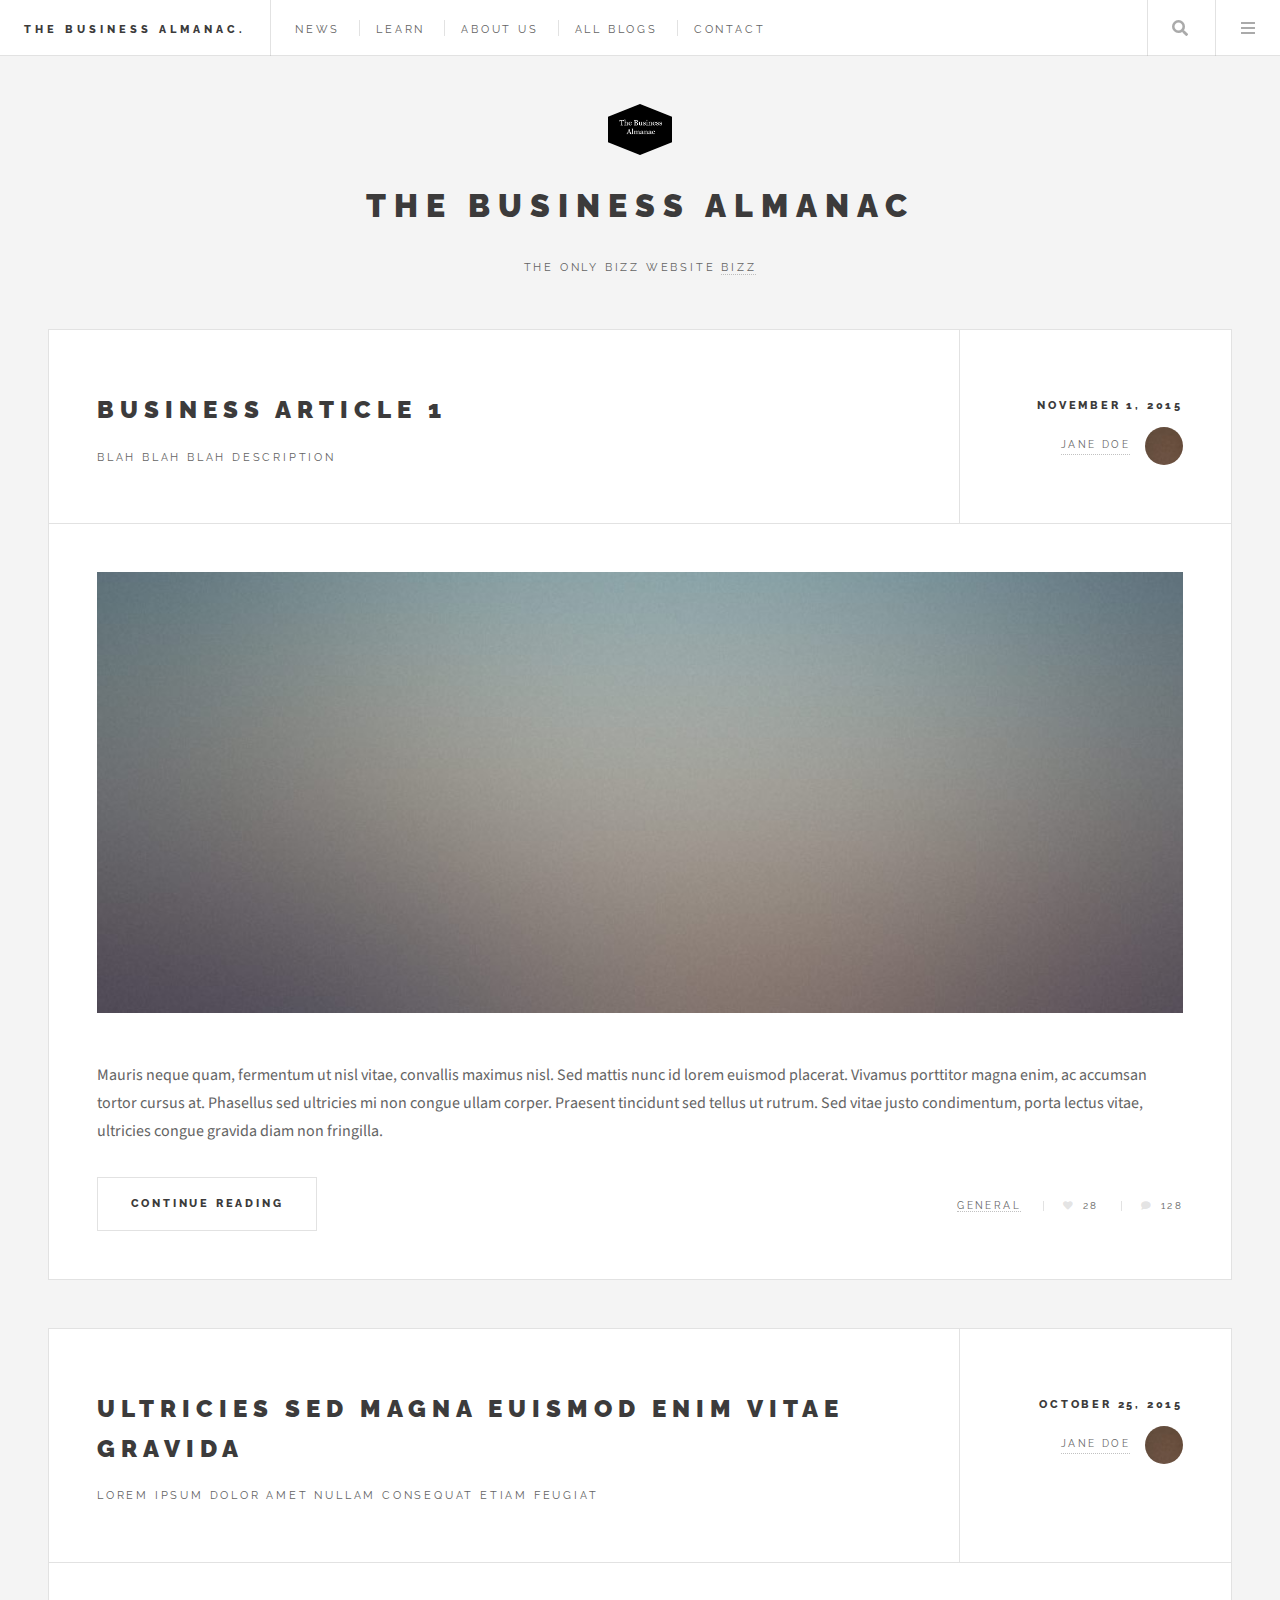
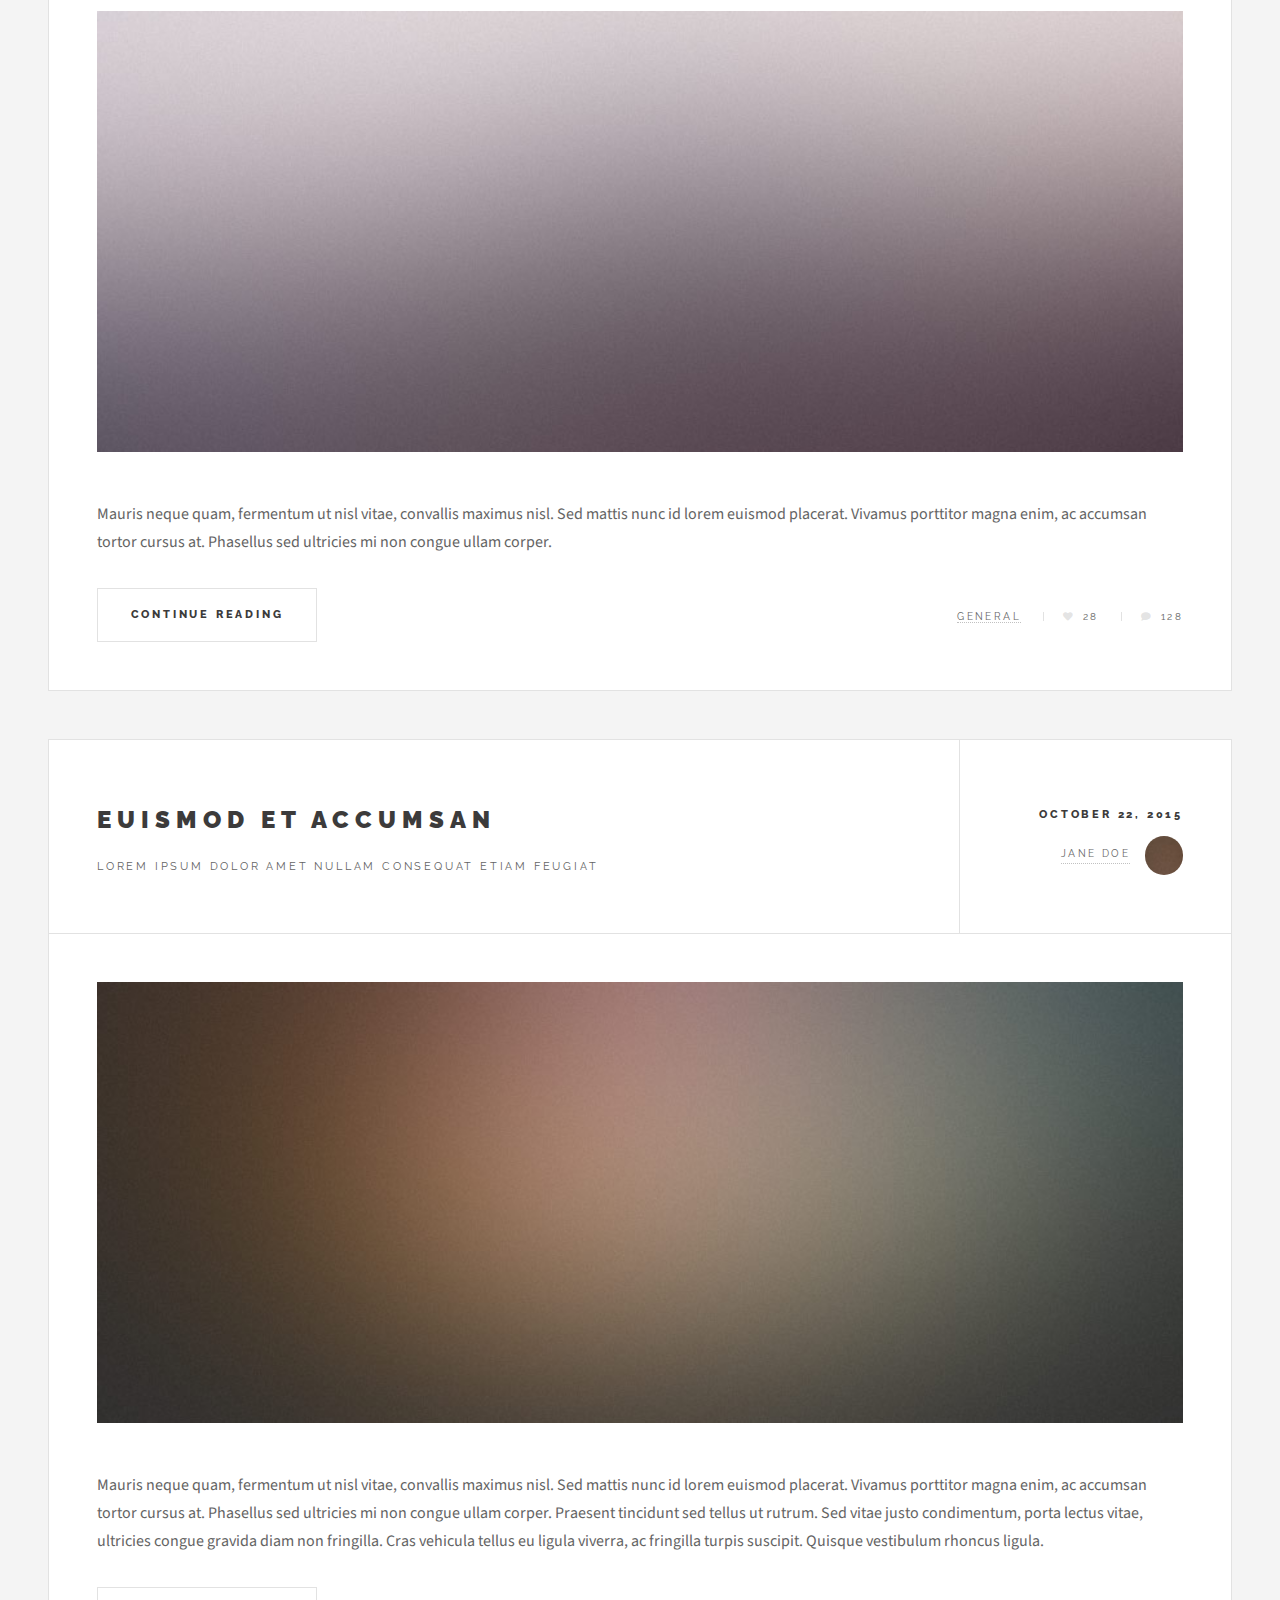
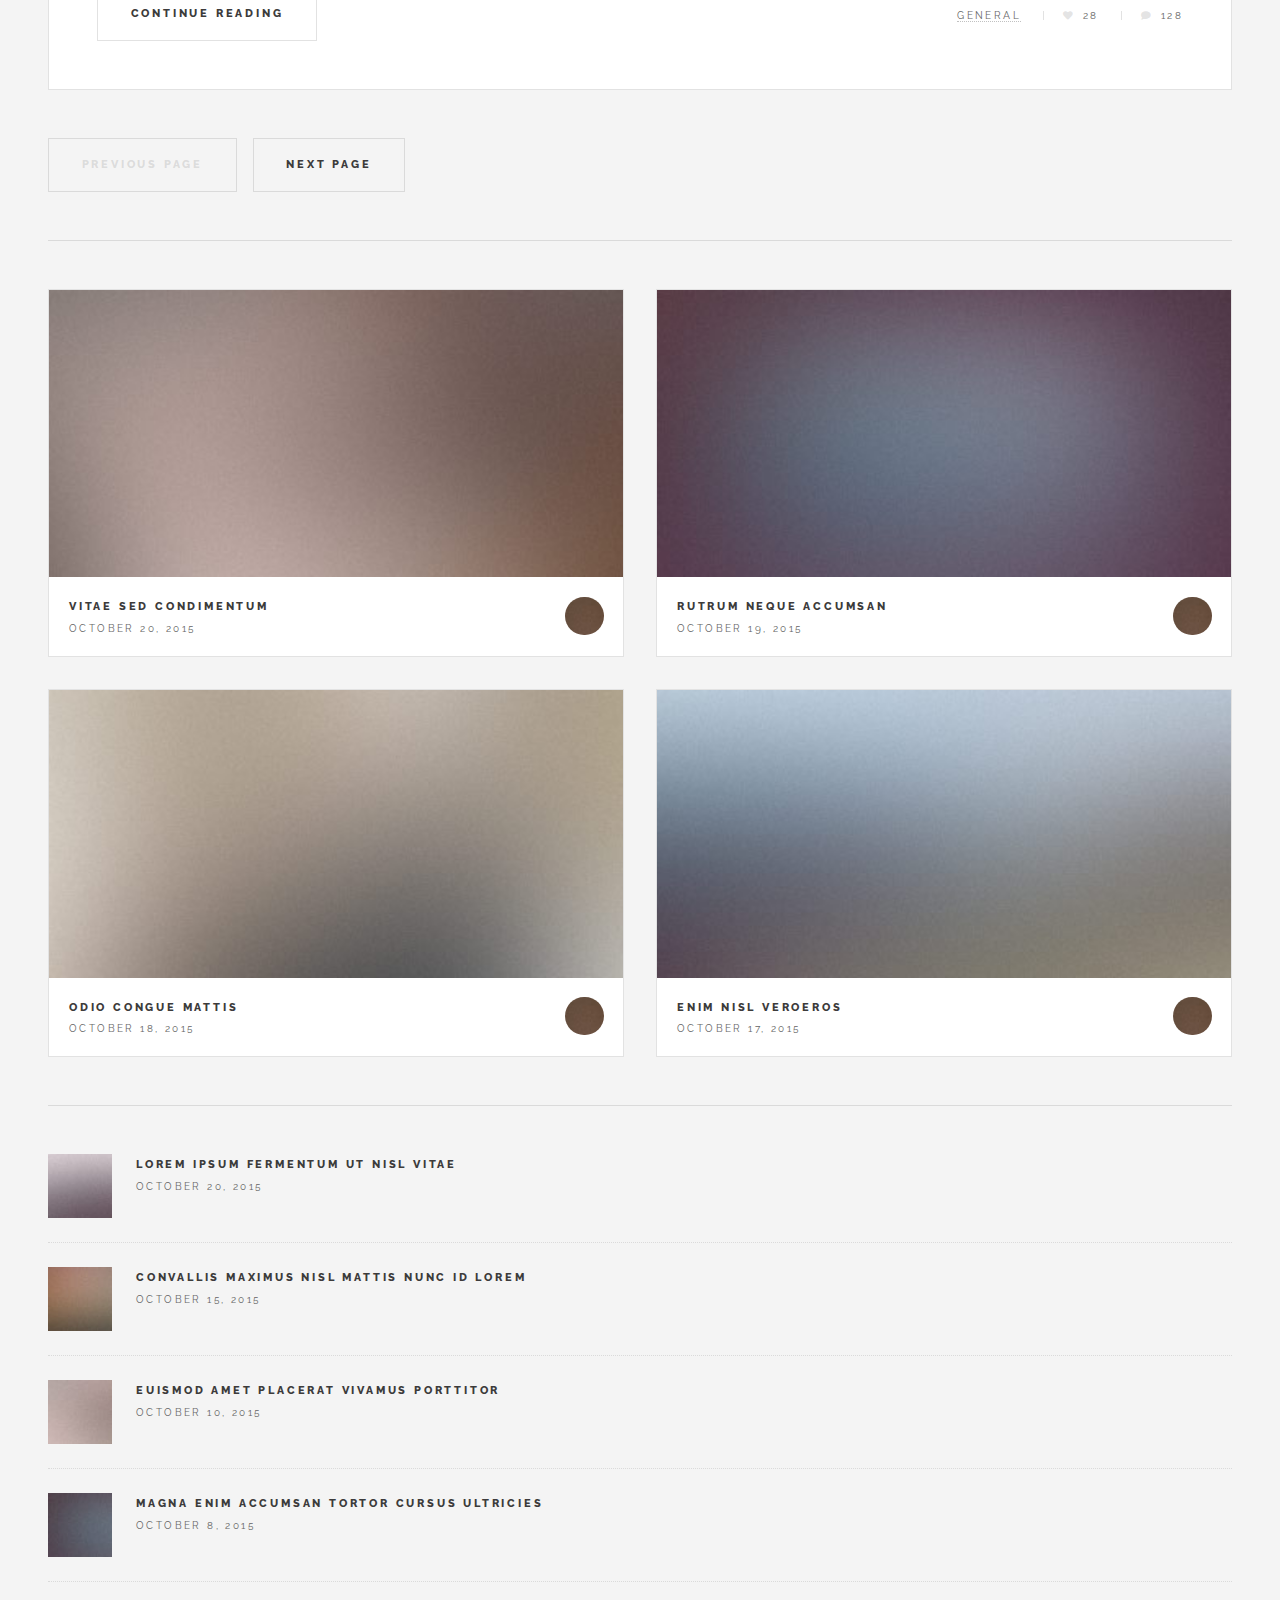
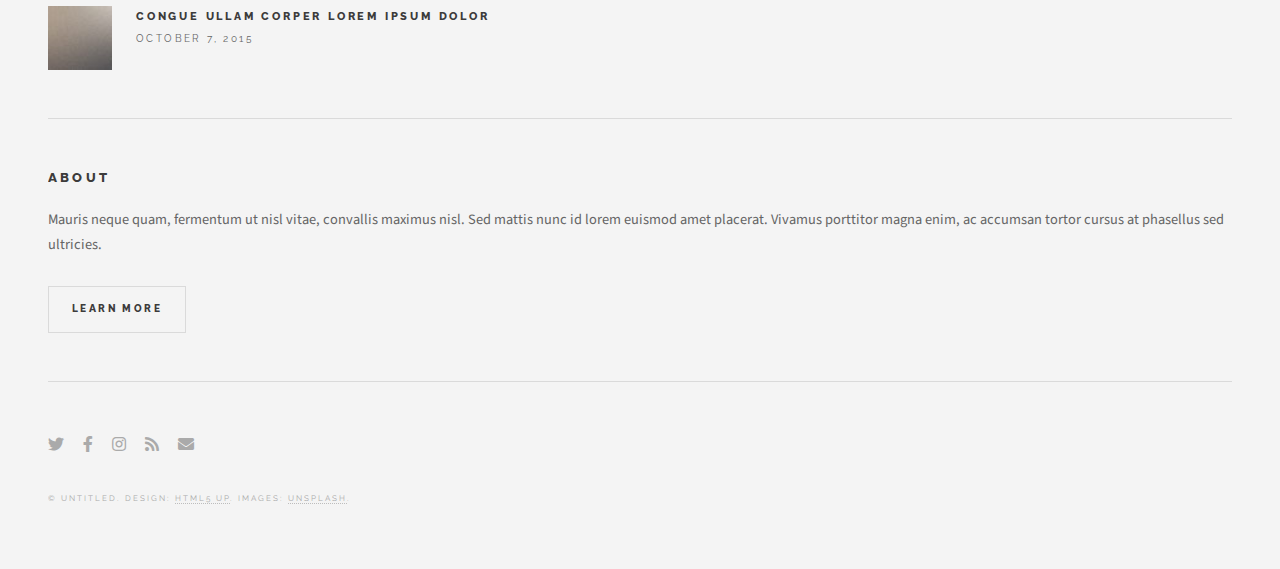
<file: index.html>
<!DOCTYPE HTML>
<!--
	Future Imperfect by HTML5 UP
	html5up.net | @ajlkn
	Free for personal and commercial use under the CCA 3.0 license (html5up.net/license)
-->
<html>
	<head>
	<!-- Google tag (gtag.js) -->
	<script async src="https://www.googletagmanager.com/gtag/js?id=G-MZG5MC08NV"></script>
	<script>
  		window.dataLayer = window.dataLayer || [];
  		function gtag(){dataLayer.push(arguments);}
  		gtag('js', new Date());

  		gtag('config', 'G-MZG5MC08NV');
	</script>

		<title>The Business Almanac</title>
		<meta charset="utf-8" />
		<meta name="viewport" content="width=device-width, initial-scale=1, user-scalable=no" />
		<link rel="stylesheet" href="assets/css/main.css" />
	</head>
	<body class="is-preload">

		<!-- Wrapper -->
			<div id="wrapper">

				<!-- Header -->
					<header id="header">
						<h1><a href="index.html">The Business Almanac.</a></h1>
						<nav class="links">
							<ul>
								<li><a href="#">News</a></li>
								<li><a href="pages/learn.html">Learn</a></li>
								<li><a href="pages/aboutus.html">About Us</a></li>
								<li><a href="#">All Blogs</a></li>
								<li><a href="#">Contact</a></li>
							</ul>
						</nav>
						<nav class="main">
							<ul>
								<li class="search">
									<a class="fa-search" href="#search">Search</a>
									<form id="search" method="get" action="#">
										<input type="text" name="query" placeholder="Search" />
									</form>
								</li>
								<li class="menu">
									<a class="fa-bars" href="#menu">Menu</a>
								</li>
							</ul>
						</nav>
					</header>

				<!-- Menu -->
					<section id="menu">

						<!-- Search -->
							<section>
								<form class="search" method="get" action="#">
									<input type="text" name="query" placeholder="Search" />
								</form>
							</section>

						<!-- Links -->
							<section>
								<ul class="links">
									<li>
										<a href="#">
											<h3>Lorem ipsum</h3>
											<p>Feugiat tempus veroeros dolor</p>
										</a>
									</li>
									<li>
										<a href="#">
											<h3>Dolor sit amet</h3>
											<p>Sed vitae justo condimentum</p>
										</a>
									</li>
									<li>
										<a href="#">
											<h3>Feugiat veroeros</h3>
											<p>Phasellus sed ultricies mi congue</p>
										</a>
									</li>
									<li>
										<a href="#">
											<h3>Etiam sed consequat</h3>
											<p>Porta lectus amet ultricies</p>
										</a>
									</li>
								</ul>
							</section>

						<!-- Actions -->
							<section>
								<ul class="actions stacked">
									<li><a href="#" class="button large fit">Log In</a></li>
								</ul>
							</section>

					</section>

				<!-- Main -->
					<div id="main">

						<!-- Post -->
							<article class="post">
								<header>
									<div class="title">
										<h2><a href="single.html">Business Article 1</a></h2>
										<p>blah blah blah description</p>
									</div>
									<div class="meta">
										<time class="published" datetime="2015-11-01">November 1, 2015</time>
										<a href="#" class="author"><span class="name">Jane Doe</span><img src="images/avatar.jpg" alt="" /></a>
									</div>
								</header>
								<a href="single.html" class="image featured"><img src="images/pic01.jpg" alt="" /></a>
								<p>Mauris neque quam, fermentum ut nisl vitae, convallis maximus nisl. Sed mattis nunc id lorem euismod placerat. Vivamus porttitor magna enim, ac accumsan tortor cursus at. Phasellus sed ultricies mi non congue ullam corper. Praesent tincidunt sed tellus ut rutrum. Sed vitae justo condimentum, porta lectus vitae, ultricies congue gravida diam non fringilla.</p>
								<footer>
									<ul class="actions">
										<li><a href="single.html" class="button large">Continue Reading</a></li>
									</ul>
									<ul class="stats">
										<li><a href="#">General</a></li>
										<li><a href="#" class="icon solid fa-heart">28</a></li>
										<li><a href="#" class="icon solid fa-comment">128</a></li>
									</ul>
								</footer>
							</article>

						<!-- Post -->
							<article class="post">
								<header>
									<div class="title">
										<h2><a href="single.html">Ultricies sed magna euismod enim vitae gravida</a></h2>
										<p>Lorem ipsum dolor amet nullam consequat etiam feugiat</p>
									</div>
									<div class="meta">
										<time class="published" datetime="2015-10-25">October 25, 2015</time>
										<a href="#" class="author"><span class="name">Jane Doe</span><img src="images/avatar.jpg" alt="" /></a>
									</div>
								</header>
								<a href="single.html" class="image featured"><img src="images/pic02.jpg" alt="" /></a>
								<p>Mauris neque quam, fermentum ut nisl vitae, convallis maximus nisl. Sed mattis nunc id lorem euismod placerat. Vivamus porttitor magna enim, ac accumsan tortor cursus at. Phasellus sed ultricies mi non congue ullam corper.</p>
								<footer>
									<ul class="actions">
										<li><a href="single.html" class="button large">Continue Reading</a></li>
									</ul>
									<ul class="stats">
										<li><a href="#">General</a></li>
										<li><a href="#" class="icon solid fa-heart">28</a></li>
										<li><a href="#" class="icon solid fa-comment">128</a></li>
									</ul>
								</footer>
							</article>

						<!-- Post -->
							<article class="post">
								<header>
									<div class="title">
										<h2><a href="single.html">Euismod et accumsan</a></h2>
										<p>Lorem ipsum dolor amet nullam consequat etiam feugiat</p>
									</div>
									<div class="meta">
										<time class="published" datetime="2015-10-22">October 22, 2015</time>
										<a href="#" class="author"><span class="name">Jane Doe</span><img src="images/avatar.jpg" alt="" /></a>
									</div>
								</header>
								<a href="single.html" class="image featured"><img src="images/pic03.jpg" alt="" /></a>
								<p>Mauris neque quam, fermentum ut nisl vitae, convallis maximus nisl. Sed mattis nunc id lorem euismod placerat. Vivamus porttitor magna enim, ac accumsan tortor cursus at. Phasellus sed ultricies mi non congue ullam corper. Praesent tincidunt sed tellus ut rutrum. Sed vitae justo condimentum, porta lectus vitae, ultricies congue gravida diam non fringilla. Cras vehicula tellus eu ligula viverra, ac fringilla turpis suscipit. Quisque vestibulum rhoncus ligula.</p>
								<footer>
									<ul class="actions">
										<li><a href="single.html" class="button large">Continue Reading</a></li>
									</ul>
									<ul class="stats">
										<li><a href="#">General</a></li>
										<li><a href="#" class="icon solid fa-heart">28</a></li>
										<li><a href="#" class="icon solid fa-comment">128</a></li>
									</ul>
								</footer>
							</article>

						<!-- Post -->
						<!--
							<article class="post">
								<header>
									<div class="title">
										<h2><a href="#">Elements</a></h2>
										<p>Lorem ipsum dolor amet nullam consequat etiam feugiat</p>
									</div>
									<div class="meta">
										<time class="published" datetime="2015-10-18">October 18, 2015</time>
										<a href="#" class="author"><span class="name">Jane Doe</span><img src="images/avatar.jpg" alt="" /></a>
									</div>
								</header>

								<section>
									<h3>Text</h3>
									<p>This is <b>bold</b> and this is <strong>strong</strong>. This is <i>italic</i> and this is <em>emphasized</em>.
									This is <sup>superscript</sup> text and this is <sub>subscript</sub> text.
									This is <u>underlined</u> and this is code: <code>for (;;) { ... }</code>. Finally, <a href="#">this is a link</a>.</p>
									<hr />
									<p>Nunc lacinia ante nunc ac lobortis. Interdum adipiscing gravida odio porttitor sem non mi integer non faucibus ornare mi ut ante amet placerat aliquet. Volutpat eu sed ante lacinia sapien lorem accumsan varius montes viverra nibh in adipiscing blandit tempus accumsan.</p>
									<hr />
									<h2>Heading Level 2</h2>
									<h3>Heading Level 3</h3>
									<h4>Heading Level 4</h4>
									<hr />
									<h4>Blockquote</h4>
									<blockquote>Fringilla nisl. Donec accumsan interdum nisi, quis tincidunt felis sagittis eget tempus euismod. Vestibulum ante ipsum primis in faucibus vestibulum. Blandit adipiscing eu felis iaculis volutpat ac adipiscing accumsan faucibus. Vestibulum ante ipsum primis in faucibus lorem ipsum dolor sit amet nullam adipiscing eu felis.</blockquote>
									<h4>Preformatted</h4>
									<pre><code>i = 0;

while (!deck.isInOrder()) {
  print 'Iteration ' + i;
  deck.shuffle();
  i++;
}

print 'It took ' + i + ' iterations to sort the deck.';</code></pre>
								</section>

								<section>
									<h3>Lists</h3>
									<div class="row">
										<div class="col-6 col-12-medium">
											<h4>Unordered</h4>
											<ul>
												<li>Dolor pulvinar etiam.</li>
												<li>Sagittis adipiscing.</li>
												<li>Felis enim feugiat.</li>
											</ul>
											<h4>Alternate</h4>
											<ul class="alt">
												<li>Dolor pulvinar etiam.</li>
												<li>Sagittis adipiscing.</li>
												<li>Felis enim feugiat.</li>
											</ul>
										</div>
										<div class="col-6 col-12-medium">
											<h4>Ordered</h4>
											<ol>
												<li>Dolor pulvinar etiam.</li>
												<li>Etiam vel felis viverra.</li>
												<li>Felis enim feugiat.</li>
												<li>Dolor pulvinar etiam.</li>
												<li>Etiam vel felis lorem.</li>
												<li>Felis enim et feugiat.</li>
											</ol>
											<h4>Icons</h4>
											<ul class="icons">
												<li><a href="#" class="icon brands fa-twitter"><span class="label">Twitter</span></a></li>
												<li><a href="#" class="icon brands fa-facebook-f"><span class="label">Facebook</span></a></li>
												<li><a href="#" class="icon brands fa-instagram"><span class="label">Instagram</span></a></li>
												<li><a href="#" class="icon brands fa-github"><span class="label">Github</span></a></li>
											</ul>
										</div>
									</div>
									<h3>Actions</h3>
									<div class="row">
										<div class="col-6 col-12-medium">
											<ul class="actions">
												<li><a href="#" class="button">Default</a></li>
												<li><a href="#" class="button">Default</a></li>
												<li><a href="#" class="button">Default</a></li>
											</ul>
											<ul class="actions small">
												<li><a href="#" class="button small">Small</a></li>
												<li><a href="#" class="button small">Small</a></li>
												<li><a href="#" class="button small">Small</a></li>
											</ul>
											<ul class="actions stacked">
												<li><a href="#" class="button">Default</a></li>
												<li><a href="#" class="button">Default</a></li>
												<li><a href="#" class="button">Default</a></li>
											</ul>
											<ul class="actions stacked">
												<li><a href="#" class="button small">Small</a></li>
												<li><a href="#" class="button small">Small</a></li>
												<li><a href="#" class="button small">Small</a></li>
											</ul>
										</div>
										<div class="col-6 col-12-medium">
											<ul class="actions stacked">
												<li><a href="#" class="button fit">Default</a></li>
												<li><a href="#" class="button fit">Default</a></li>
											</ul>
											<ul class="actions stacked">
												<li><a href="#" class="button small fit">Small</a></li>
												<li><a href="#" class="button small fit">Small</a></li>
											</ul>
										</div>
									</div>
								</section>

								<section>
									<h3>Table</h3>
									<h4>Default</h4>
									<div class="table-wrapper">
										<table>
											<thead>
												<tr>
													<th>Name</th>
													<th>Description</th>
													<th>Price</th>
												</tr>
											</thead>
											<tbody>
												<tr>
													<td>Item One</td>
													<td>Ante turpis integer aliquet porttitor.</td>
													<td>29.99</td>
												</tr>
												<tr>
													<td>Item Two</td>
													<td>Vis ac commodo adipiscing arcu aliquet.</td>
													<td>19.99</td>
												</tr>
												<tr>
													<td>Item Three</td>
													<td> Morbi faucibus arcu accumsan lorem.</td>
													<td>29.99</td>
												</tr>
												<tr>
													<td>Item Four</td>
													<td>Vitae integer tempus condimentum.</td>
													<td>19.99</td>
												</tr>
												<tr>
													<td>Item Five</td>
													<td>Ante turpis integer aliquet porttitor.</td>
													<td>29.99</td>
												</tr>
											</tbody>
											<tfoot>
												<tr>
													<td colspan="2"></td>
													<td>100.00</td>
												</tr>
											</tfoot>
										</table>
									</div>

									<h4>Alternate</h4>
									<div class="table-wrapper">
										<table class="alt">
											<thead>
												<tr>
													<th>Name</th>
													<th>Description</th>
													<th>Price</th>
												</tr>
											</thead>
											<tbody>
												<tr>
													<td>Item One</td>
													<td>Ante turpis integer aliquet porttitor.</td>
													<td>29.99</td>
												</tr>
												<tr>
													<td>Item Two</td>
													<td>Vis ac commodo adipiscing arcu aliquet.</td>
													<td>19.99</td>
												</tr>
												<tr>
													<td>Item Three</td>
													<td> Morbi faucibus arcu accumsan lorem.</td>
													<td>29.99</td>
												</tr>
												<tr>
													<td>Item Four</td>
													<td>Vitae integer tempus condimentum.</td>
													<td>19.99</td>
												</tr>
												<tr>
													<td>Item Five</td>
													<td>Ante turpis integer aliquet porttitor.</td>
													<td>29.99</td>
												</tr>
											</tbody>
											<tfoot>
												<tr>
													<td colspan="2"></td>
													<td>100.00</td>
												</tr>
											</tfoot>
										</table>
									</div>
								</section>

								<section>
									<h3>Buttons</h3>
									<ul class="actions">
										<li><a href="#" class="button large">Large</a></li>
										<li><a href="#" class="button">Default</a></li>
										<li><a href="#" class="button small">Small</a></li>
									</ul>
									<ul class="actions fit">
										<li><a href="#" class="button fit">Fit</a></li>
										<li><a href="#" class="button fit">Fit</a></li>
										<li><a href="#" class="button fit">Fit</a></li>
									</ul>
									<ul class="actions fit small">
										<li><a href="#" class="button fit small">Fit + Small</a></li>
										<li><a href="#" class="button fit small">Fit + Small</a></li>
										<li><a href="#" class="button fit small">Fit + Small</a></li>
									</ul>
									<ul class="actions">
										<li><a href="#" class="button icon solid fa-download">Icon</a></li>
										<li><a href="#" class="button icon solid fa-upload">Icon</a></li>
										<li><a href="#" class="button icon solid fa-save">Icon</a></li>
									</ul>
									<ul class="actions">
										<li><span class="button disabled">Disabled</span></li>
										<li><span class="button disabled icon solid fa-download">Disabled</span></li>
									</ul>
								</section>

								<section>
									<h3>Form</h3>
									<form method="post" action="#">
										<div class="row gtr-uniform">
											<div class="col-6 col-12-xsmall">
												<input type="text" name="demo-name" id="demo-name" value="" placeholder="Name" />
											</div>
											<div class="col-6 col-12-xsmall">
												<input type="email" name="demo-email" id="demo-email" value="" placeholder="Email" />
											</div>
											<div class="col-12">
												<select name="demo-category" id="demo-category">
													<option value="">- Category -</option>
													<option value="1">Manufacturing</option>
													<option value="1">Shipping</option>
													<option value="1">Administration</option>
													<option value="1">Human Resources</option>
												</select>
											</div>
											<div class="col-4 col-12-small">
												<input type="radio" id="demo-priority-low" name="demo-priority" checked>
												<label for="demo-priority-low">Low</label>
											</div>
											<div class="col-4 col-12-small">
												<input type="radio" id="demo-priority-normal" name="demo-priority">
												<label for="demo-priority-normal">Normal</label>
											</div>
											<div class="col-4 col-12-small">
												<input type="radio" id="demo-priority-high" name="demo-priority">
												<label for="demo-priority-high">High</label>
											</div>
											<div class="col-6 col-12-small">
												<input type="checkbox" id="demo-copy" name="demo-copy">
												<label for="demo-copy">Email me a copy</label>
											</div>
											<div class="col-6 col-12-small">
												<input type="checkbox" id="demo-human" name="demo-human" checked>
												<label for="demo-human">Not a robot</label>
											</div>
											<div class="col-12">
												<textarea name="demo-message" id="demo-message" placeholder="Enter your message" rows="6"></textarea>
											</div>
											<div class="col-12">
												<ul class="actions">
													<li><input type="submit" value="Send Message" /></li>
													<li><input type="reset" value="Reset" /></li>
												</ul>
											</div>
										</div>
									</form>
								</section>

								<section>
									<h3>Image</h3>
									<h4>Fit</h4>
									<div class="box alt">
										<div class="row gtr-uniform">
											<div class="col-12"><span class="image fit"><img src="images/pic02.jpg" alt="" /></span></div>
											<div class="col-4"><span class="image fit"><img src="images/pic04.jpg" alt="" /></span></div>
											<div class="col-4"><span class="image fit"><img src="images/pic05.jpg" alt="" /></span></div>
											<div class="col-4"><span class="image fit"><img src="images/pic06.jpg" alt="" /></span></div>
											<div class="col-4"><span class="image fit"><img src="images/pic06.jpg" alt="" /></span></div>
											<div class="col-4"><span class="image fit"><img src="images/pic04.jpg" alt="" /></span></div>
											<div class="col-4"><span class="image fit"><img src="images/pic05.jpg" alt="" /></span></div>
											<div class="col-4"><span class="image fit"><img src="images/pic05.jpg" alt="" /></span></div>
											<div class="col-4"><span class="image fit"><img src="images/pic06.jpg" alt="" /></span></div>
											<div class="col-4"><span class="image fit"><img src="images/pic04.jpg" alt="" /></span></div>
										</div>
									</div>
									<h4>Left &amp; Right</h4>
									<p><span class="image left"><img src="images/pic07.jpg" alt="" /></span>Fringilla nisl. Donec accumsan interdum nisi, quis tincidunt felis sagittis eget. tempus euismod. Vestibulum ante ipsum primis in faucibus vestibulum. Blandit adipiscing eu felis iaculis volutpat ac adipiscing accumsan eu faucibus. Integer ac pellentesque praesent tincidunt felis sagittis eget. tempus euismod. Vestibulum ante ipsum primis in faucibus vestibulum. Blandit adipiscing eu felis iaculis volutpat ac adipiscing accumsan eu faucibus. Integer ac pellentesque praesent. Donec accumsan interdum nisi, quis tincidunt felis sagittis eget. tempus euismod. Vestibulum ante ipsum primis in faucibus vestibulum. Blandit adipiscing eu felis iaculis volutpat ac adipiscing accumsan eu faucibus. Integer ac pellentesque praesent tincidunt felis sagittis eget. tempus euismod. Vestibulum ante ipsum primis in faucibus vestibulum. Blandit adipiscing eu felis iaculis volutpat ac adipiscing accumsan eu faucibus. Integer ac pellentesque praesent. Blandit adipiscing eu felis iaculis volutpat ac adipiscing accumsan eu faucibus. Integer ac pellentesque praesent tincidunt felis sagittis eget. tempus euismod. Vestibulum ante ipsum primis in faucibus vestibulum. Blandit adipiscing eu felis iaculis volutpat ac adipiscing accumsan eu faucibus. Integer ac pellentesque praesent.</p>
									<p><span class="image right"><img src="images/pic04.jpg" alt="" /></span>Fringilla nisl. Donec accumsan interdum nisi, quis tincidunt felis sagittis eget. tempus euismod. Vestibulum ante ipsum primis in faucibus vestibulum. Blandit adipiscing eu felis iaculis volutpat ac adipiscing accumsan eu faucibus. Integer ac pellentesque praesent tincidunt felis sagittis eget. tempus euismod. Vestibulum ante ipsum primis in faucibus vestibulum. Blandit adipiscing eu felis iaculis volutpat ac adipiscing accumsan eu faucibus. Integer ac pellentesque praesent. Donec accumsan interdum nisi, quis tincidunt felis sagittis eget. tempus euismod. Vestibulum ante ipsum primis in faucibus vestibulum. Blandit adipiscing eu felis iaculis volutpat ac adipiscing accumsan eu faucibus. Integer ac pellentesque praesent tincidunt felis sagittis eget. tempus euismod. Vestibulum ante ipsum primis in faucibus vestibulum. Blandit adipiscing eu felis iaculis volutpat ac adipiscing accumsan eu faucibus. Integer ac pellentesque praesent. Blandit adipiscing eu felis iaculis volutpat ac adipiscing accumsan eu faucibus. Integer ac pellentesque praesent tincidunt felis sagittis eget. tempus euismod. Vestibulum ante ipsum primis in faucibus vestibulum. Blandit adipiscing eu felis iaculis volutpat ac adipiscing accumsan eu faucibus. Integer ac pellentesque praesent.</p>
								</section>

							</article>
						-->

						<!-- Pagination -->
							<ul class="actions pagination">
								<li><a href="" class="disabled button large previous">Previous Page</a></li>
								<li><a href="#" class="button large next">Next Page</a></li>
							</ul>

					</div>

				<!-- Sidebar -->
					<section id="sidebar">

						<!-- Intro -->
							<section id="intro">
								<a href="#" class="logo"><img src="images/logo.png" alt="" /></a>
								<header>
									<h2>The Business Almanac</h2>
									<p>The only bizz website <a href="http://html5up.net">Bizz</a></p>
								</header>
							</section>

						<!-- Mini Posts -->
							<section>
								<div class="mini-posts">

									<!-- Mini Post -->
										<article class="mini-post">
											<header>
												<h3><a href="single.html">Vitae sed condimentum</a></h3>
												<time class="published" datetime="2015-10-20">October 20, 2015</time>
												<a href="#" class="author"><img src="images/avatar.jpg" alt="" /></a>
											</header>
											<a href="single.html" class="image"><img src="images/pic04.jpg" alt="" /></a>
										</article>

									<!-- Mini Post -->
										<article class="mini-post">
											<header>
												<h3><a href="single.html">Rutrum neque accumsan</a></h3>
												<time class="published" datetime="2015-10-19">October 19, 2015</time>
												<a href="#" class="author"><img src="images/avatar.jpg" alt="" /></a>
											</header>
											<a href="single.html" class="image"><img src="images/pic05.jpg" alt="" /></a>
										</article>

									<!-- Mini Post -->
										<article class="mini-post">
											<header>
												<h3><a href="single.html">Odio congue mattis</a></h3>
												<time class="published" datetime="2015-10-18">October 18, 2015</time>
												<a href="#" class="author"><img src="images/avatar.jpg" alt="" /></a>
											</header>
											<a href="single.html" class="image"><img src="images/pic06.jpg" alt="" /></a>
										</article>

									<!-- Mini Post -->
										<article class="mini-post">
											<header>
												<h3><a href="single.html">Enim nisl veroeros</a></h3>
												<time class="published" datetime="2015-10-17">October 17, 2015</time>
												<a href="#" class="author"><img src="images/avatar.jpg" alt="" /></a>
											</header>
											<a href="single.html" class="image"><img src="images/pic07.jpg" alt="" /></a>
										</article>

								</div>
							</section>

						<!-- Posts List -->
							<section>
								<ul class="posts">
									<li>
										<article>
											<header>
												<h3><a href="single.html">Lorem ipsum fermentum ut nisl vitae</a></h3>
												<time class="published" datetime="2015-10-20">October 20, 2015</time>
											</header>
											<a href="single.html" class="image"><img src="images/pic08.jpg" alt="" /></a>
										</article>
									</li>
									<li>
										<article>
											<header>
												<h3><a href="single.html">Convallis maximus nisl mattis nunc id lorem</a></h3>
												<time class="published" datetime="2015-10-15">October 15, 2015</time>
											</header>
											<a href="single.html" class="image"><img src="images/pic09.jpg" alt="" /></a>
										</article>
									</li>
									<li>
										<article>
											<header>
												<h3><a href="single.html">Euismod amet placerat vivamus porttitor</a></h3>
												<time class="published" datetime="2015-10-10">October 10, 2015</time>
											</header>
											<a href="single.html" class="image"><img src="images/pic10.jpg" alt="" /></a>
										</article>
									</li>
									<li>
										<article>
											<header>
												<h3><a href="single.html">Magna enim accumsan tortor cursus ultricies</a></h3>
												<time class="published" datetime="2015-10-08">October 8, 2015</time>
											</header>
											<a href="single.html" class="image"><img src="images/pic11.jpg" alt="" /></a>
										</article>
									</li>
									<li>
										<article>
											<header>
												<h3><a href="single.html">Congue ullam corper lorem ipsum dolor</a></h3>
												<time class="published" datetime="2015-10-06">October 7, 2015</time>
											</header>
											<a href="single.html" class="image"><img src="images/pic12.jpg" alt="" /></a>
										</article>
									</li>
								</ul>
							</section>

						<!-- About -->
							<section class="blurb">
								<h2>About</h2>
								<p>Mauris neque quam, fermentum ut nisl vitae, convallis maximus nisl. Sed mattis nunc id lorem euismod amet placerat. Vivamus porttitor magna enim, ac accumsan tortor cursus at phasellus sed ultricies.</p>
								<ul class="actions">
									<li><a href="#" class="button">Learn More</a></li>
								</ul>
							</section>

						<!-- Footer -->
							<section id="footer">
								<ul class="icons">
									<li><a href="#" class="icon brands fa-twitter"><span class="label">Twitter</span></a></li>
									<li><a href="#" class="icon brands fa-facebook-f"><span class="label">Facebook</span></a></li>
									<li><a href="#" class="icon brands fa-instagram"><span class="label">Instagram</span></a></li>
									<li><a href="#" class="icon solid fa-rss"><span class="label">RSS</span></a></li>
									<li><a href="#" class="icon solid fa-envelope"><span class="label">Email</span></a></li>
								</ul>
								<p class="copyright">&copy; Untitled. Design: <a href="http://html5up.net">HTML5 UP</a>. Images: <a href="http://unsplash.com">Unsplash</a>.</p>
							</section>

					</section>

			</div>

		<!-- Scripts -->
			<script src="assets/js/jquery.min.js"></script>
			<script src="assets/js/browser.min.js"></script>
			<script src="assets/js/breakpoints.min.js"></script>
			<script src="assets/js/util.js"></script>
			<script src="assets/js/main.js"></script>

	</body>
</html>
</file>
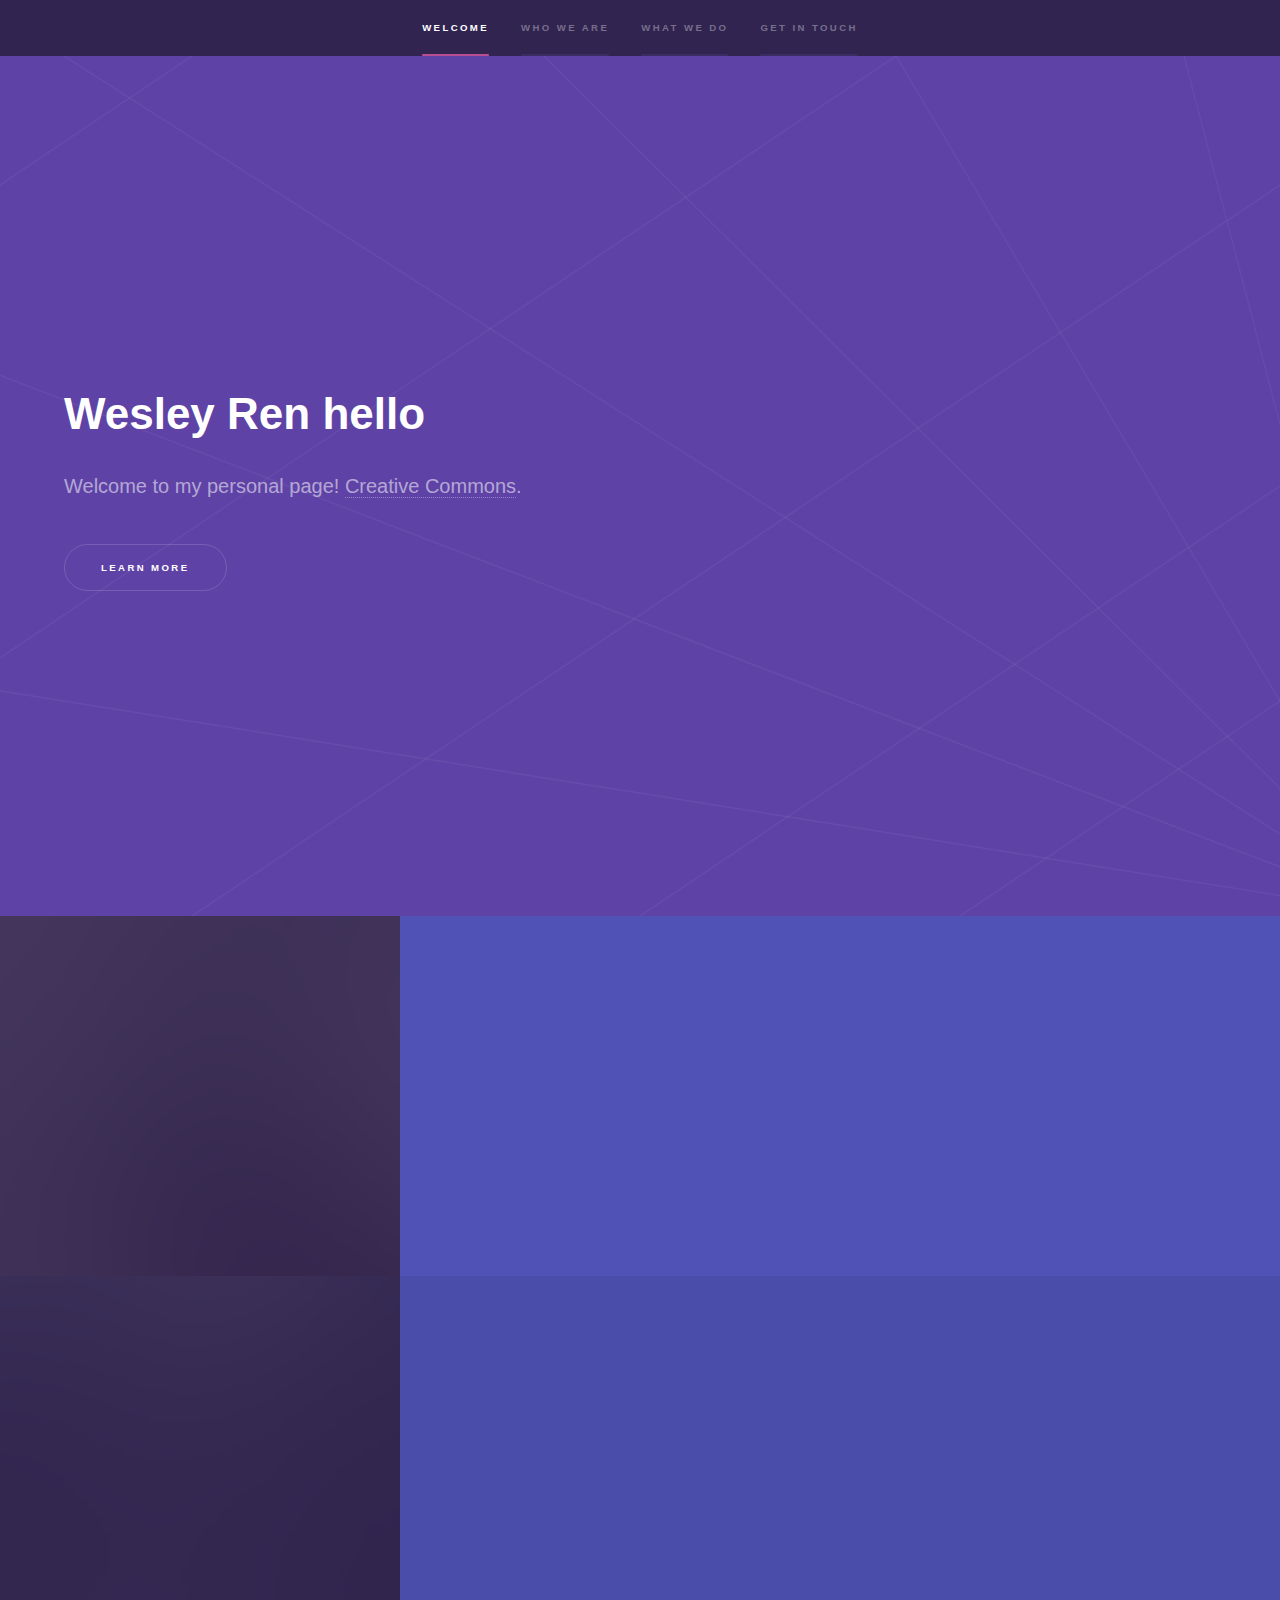
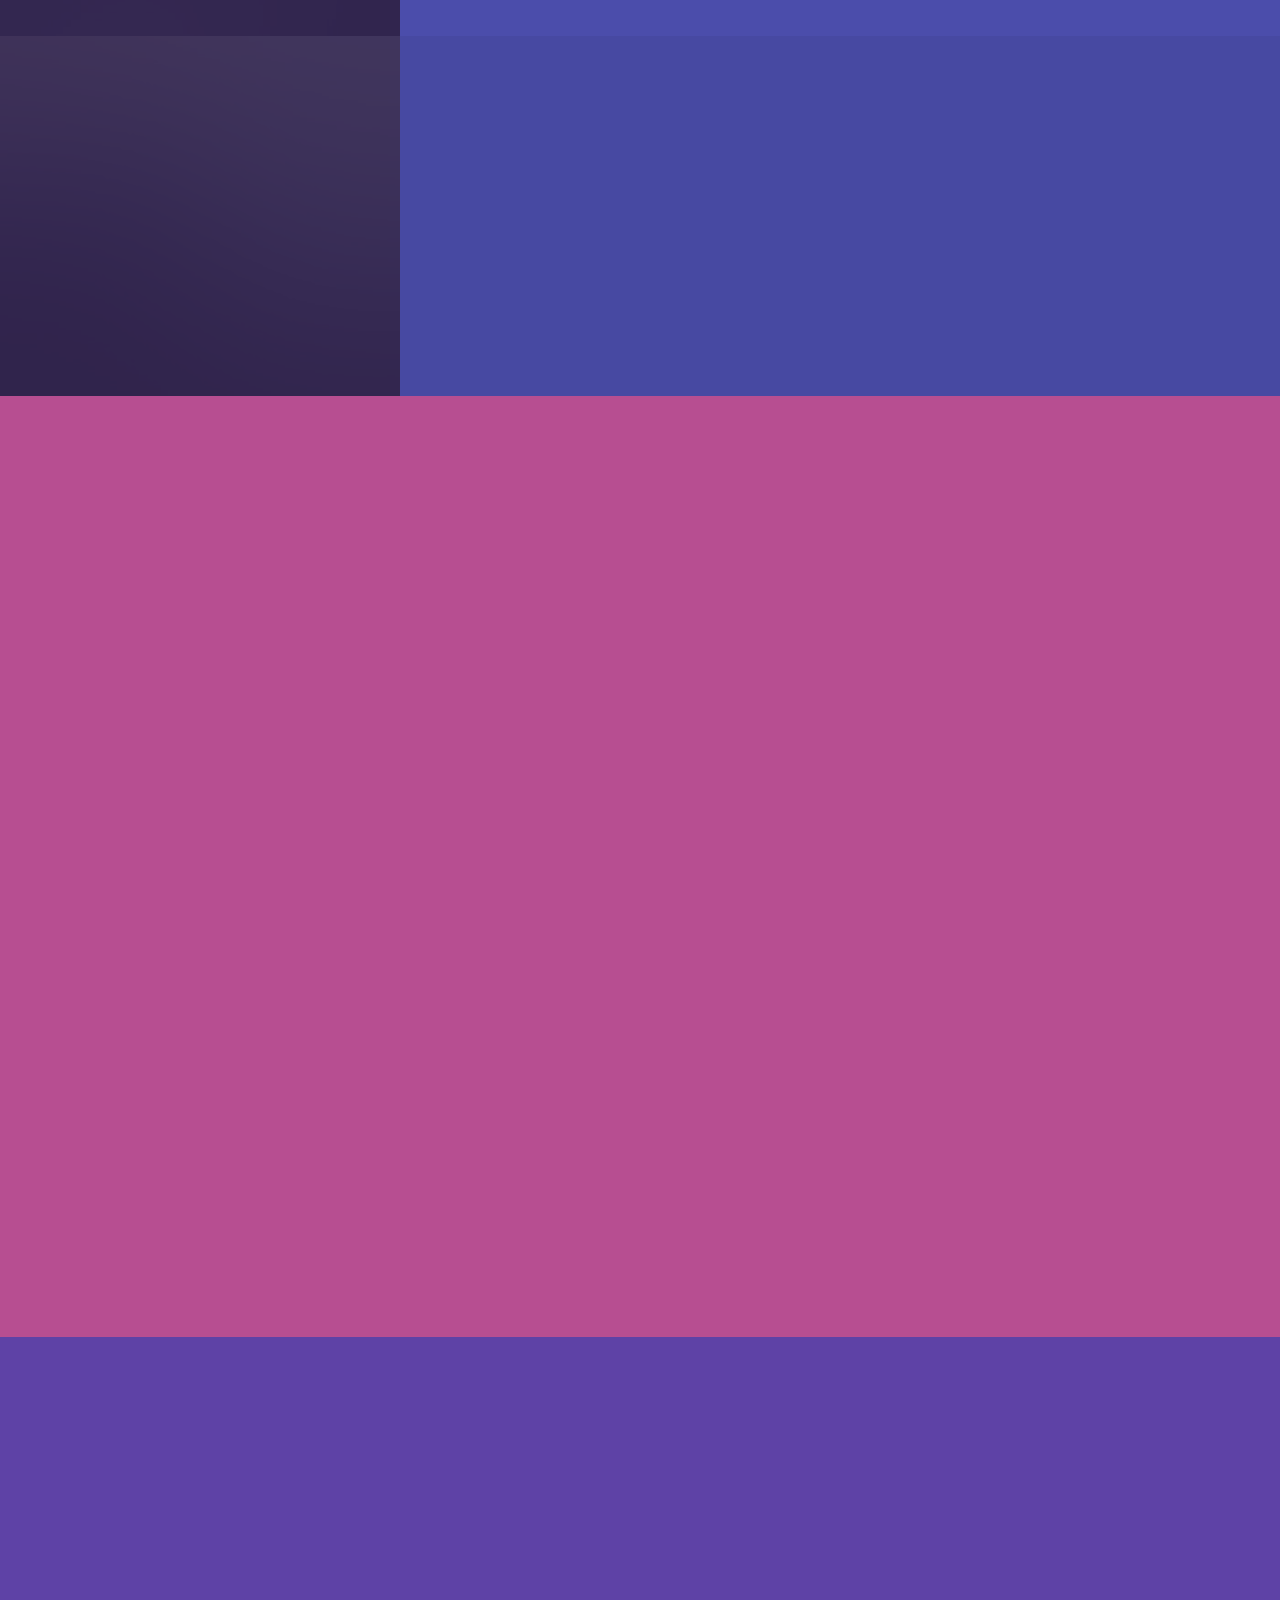
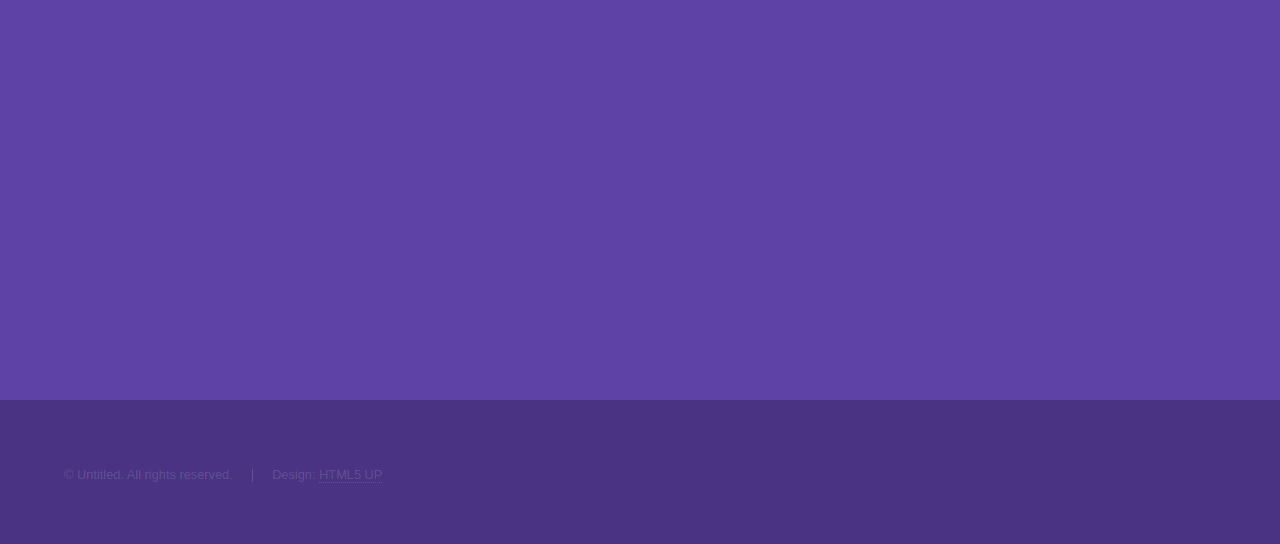
<file: extractedhyperspace/index.html>
<!DOCTYPE HTML>
<!--
	Hyperspace by HTML5 UP
	html5up.net | @ajlkn
	Free for personal and commercial use under the CCA 3.0 license (html5up.net/license)
-->
<html>
	<head>
		<title>Hyperspace by HTML5 UP</title>
		<meta charset="utf-8" />
		<meta name="viewport" content="width=device-width, initial-scale=1, user-scalable=no" />
		<link rel="stylesheet" href="assets/css/main.css" />
		<noscript><link rel="stylesheet" href="assets/css/noscript.css" /></noscript>
	</head>
	<body class="is-preload">

		<!-- Sidebar -->
			<section id="sidebar">
				<div class="inner">
					<nav>
						<ul>
							<li><a href="#intro">Welcome</a></li>
							<li><a href="#one">Who we are</a></li>
							<li><a href="#two">What we do</a></li>
							<li><a href="#three">Get in touch</a></li>
						</ul>
					</nav>
				</div>
			</section>

		<!-- Wrapper -->
			<div id="wrapper">

				<!-- Intro -->
					<section id="intro" class="wrapper style1 fullscreen fade-up">
						<div class="inner">
							<h1>Wesley Ren hello</h1>
							<p>Welcome to my personal page! <a href="http://html5up.net/license">Creative Commons</a>.</p>
							<ul class="actions">
								<li><a href="#one" class="button scrolly">Learn more</a></li>
							</ul>
						</div>
					</section>

				<!-- One -->
					<section id="one" class="wrapper style2 spotlights">
						<section>
							<a href="#" class="image"><img src="images/pic01.jpg" alt="" data-position="center center" /></a>
							<div class="content">
								<div class="inner">
									<h2>Sed ipsum dolor</h2>
									<p>Phasellus convallis elit id ullamcorper pulvinar. Duis aliquam turpis mauris, eu ultricies erat malesuada quis. Aliquam dapibus.</p>
									<ul class="actions">
										<li><a href="generic.html" class="button">Learn more</a></li>
									</ul>
								</div>
							</div>
						</section>
						<section>
							<a href="#" class="image"><img src="images/pic02.jpg" alt="" data-position="top center" /></a>
							<div class="content">
								<div class="inner">
									<h2>Feugiat consequat</h2>
									<p>Phasellus convallis elit id ullamcorper pulvinar. Duis aliquam turpis mauris, eu ultricies erat malesuada quis. Aliquam dapibus.</p>
									<ul class="actions">
										<li><a href="generic.html" class="button">Learn more</a></li>
									</ul>
								</div>
							</div>
						</section>
						<section>
							<a href="#" class="image"><img src="images/pic03.jpg" alt="" data-position="25% 25%" /></a>
							<div class="content">
								<div class="inner">
									<h2>Ultricies aliquam</h2>
									<p>Phasellus convallis elit id ullamcorper pulvinar. Duis aliquam turpis mauris, eu ultricies erat malesuada quis. Aliquam dapibus.</p>
									<ul class="actions">
										<li><a href="generic.html" class="button">Learn more</a></li>
									</ul>
								</div>
							</div>
						</section>
					</section>

				<!-- Two -->
					<section id="two" class="wrapper style3 fade-up">
						<div class="inner">
							<h2>What we do</h2>
							<p>Phasellus convallis elit id ullamcorper pulvinar. Duis aliquam turpis mauris, eu ultricies erat malesuada quis. Aliquam dapibus, lacus eget hendrerit bibendum, urna est aliquam sem, sit amet imperdiet est velit quis lorem.</p>
							<div class="features">
								<section>
									<span class="icon solid major fa-code"></span>
									<h3>Lorem ipsum amet</h3>
									<p>Phasellus convallis elit id ullam corper amet et pulvinar. Duis aliquam turpis mauris, sed ultricies erat dapibus.</p>
								</section>
								<section>
									<span class="icon solid major fa-lock"></span>
									<h3>Aliquam sed nullam</h3>
									<p>Phasellus convallis elit id ullam corper amet et pulvinar. Duis aliquam turpis mauris, sed ultricies erat dapibus.</p>
								</section>
								<section>
									<span class="icon solid major fa-cog"></span>
									<h3>Sed erat ullam corper</h3>
									<p>Phasellus convallis elit id ullam corper amet et pulvinar. Duis aliquam turpis mauris, sed ultricies erat dapibus.</p>
								</section>
								<section>
									<span class="icon solid major fa-desktop"></span>
									<h3>Veroeros quis lorem</h3>
									<p>Phasellus convallis elit id ullam corper amet et pulvinar. Duis aliquam turpis mauris, sed ultricies erat dapibus.</p>
								</section>
								<section>
									<span class="icon solid major fa-link"></span>
									<h3>Urna quis bibendum</h3>
									<p>Phasellus convallis elit id ullam corper amet et pulvinar. Duis aliquam turpis mauris, sed ultricies erat dapibus.</p>
								</section>
								<section>
									<span class="icon major fa-gem"></span>
									<h3>Aliquam urna dapibus</h3>
									<p>Phasellus convallis elit id ullam corper amet et pulvinar. Duis aliquam turpis mauris, sed ultricies erat dapibus.</p>
								</section>
							</div>
							<ul class="actions">
								<li><a href="generic.html" class="button">Learn more</a></li>
							</ul>
						</div>
					</section>

				<!-- Three -->
					<section id="three" class="wrapper style1 fade-up">
						<div class="inner">
							<h2>Get in touch</h2>
							<p>Phasellus convallis elit id ullamcorper pulvinar. Duis aliquam turpis mauris, eu ultricies erat malesuada quis. Aliquam dapibus, lacus eget hendrerit bibendum, urna est aliquam sem, sit amet imperdiet est velit quis lorem.</p>
							<div class="split style1">
								<section>
									<form method="post" action="#">
										<div class="fields">
											<div class="field half">
												<label for="name">Name</label>
												<input type="text" name="name" id="name" />
											</div>
											<div class="field half">
												<label for="email">Email</label>
												<input type="text" name="email" id="email" />
											</div>
											<div class="field">
												<label for="message">Message</label>
												<textarea name="message" id="message" rows="5"></textarea>
											</div>
										</div>
										<ul class="actions">
											<li><a href="" class="button submit">Send Message</a></li>
										</ul>
									</form>
								</section>
								<section>
									<ul class="contact">
										<li>
											<h3>Address</h3>
											<span>12345 Somewhere Road #654<br />
											Nashville, TN 00000-0000<br />
											USA</span>
										</li>
										<li>
											<h3>Email</h3>
											<a href="#">user@untitled.tld</a>
										</li>
										<li>
											<h3>Phone</h3>
											<span>(000) 000-0000</span>
										</li>
										<li>
											<h3>Social</h3>
											<ul class="icons">
												<li><a href="#" class="icon brands fa-twitter"><span class="label">Twitter</span></a></li>
												<li><a href="#" class="icon brands fa-facebook-f"><span class="label">Facebook</span></a></li>
												<li><a href="#" class="icon brands fa-github"><span class="label">GitHub</span></a></li>
												<li><a href="#" class="icon brands fa-instagram"><span class="label">Instagram</span></a></li>
												<li><a href="#" class="icon brands fa-linkedin-in"><span class="label">LinkedIn</span></a></li>
											</ul>
										</li>
									</ul>
								</section>
							</div>
						</div>
					</section>

			</div>

		<!-- Footer -->
			<footer id="footer" class="wrapper style1-alt">
				<div class="inner">
					<ul class="menu">
						<li>&copy; Untitled. All rights reserved.</li><li>Design: <a href="http://html5up.net">HTML5 UP</a></li>
					</ul>
				</div>
			</footer>

		<!-- Scripts -->
			<script src="assets/js/jquery.min.js"></script>
			<script src="assets/js/jquery.scrollex.min.js"></script>
			<script src="assets/js/jquery.scrolly.min.js"></script>
			<script src="assets/js/browser.min.js"></script>
			<script src="assets/js/breakpoints.min.js"></script>
			<script src="assets/js/util.js"></script>
			<script src="assets/js/main.js"></script>

	</body>
</html>
</file>
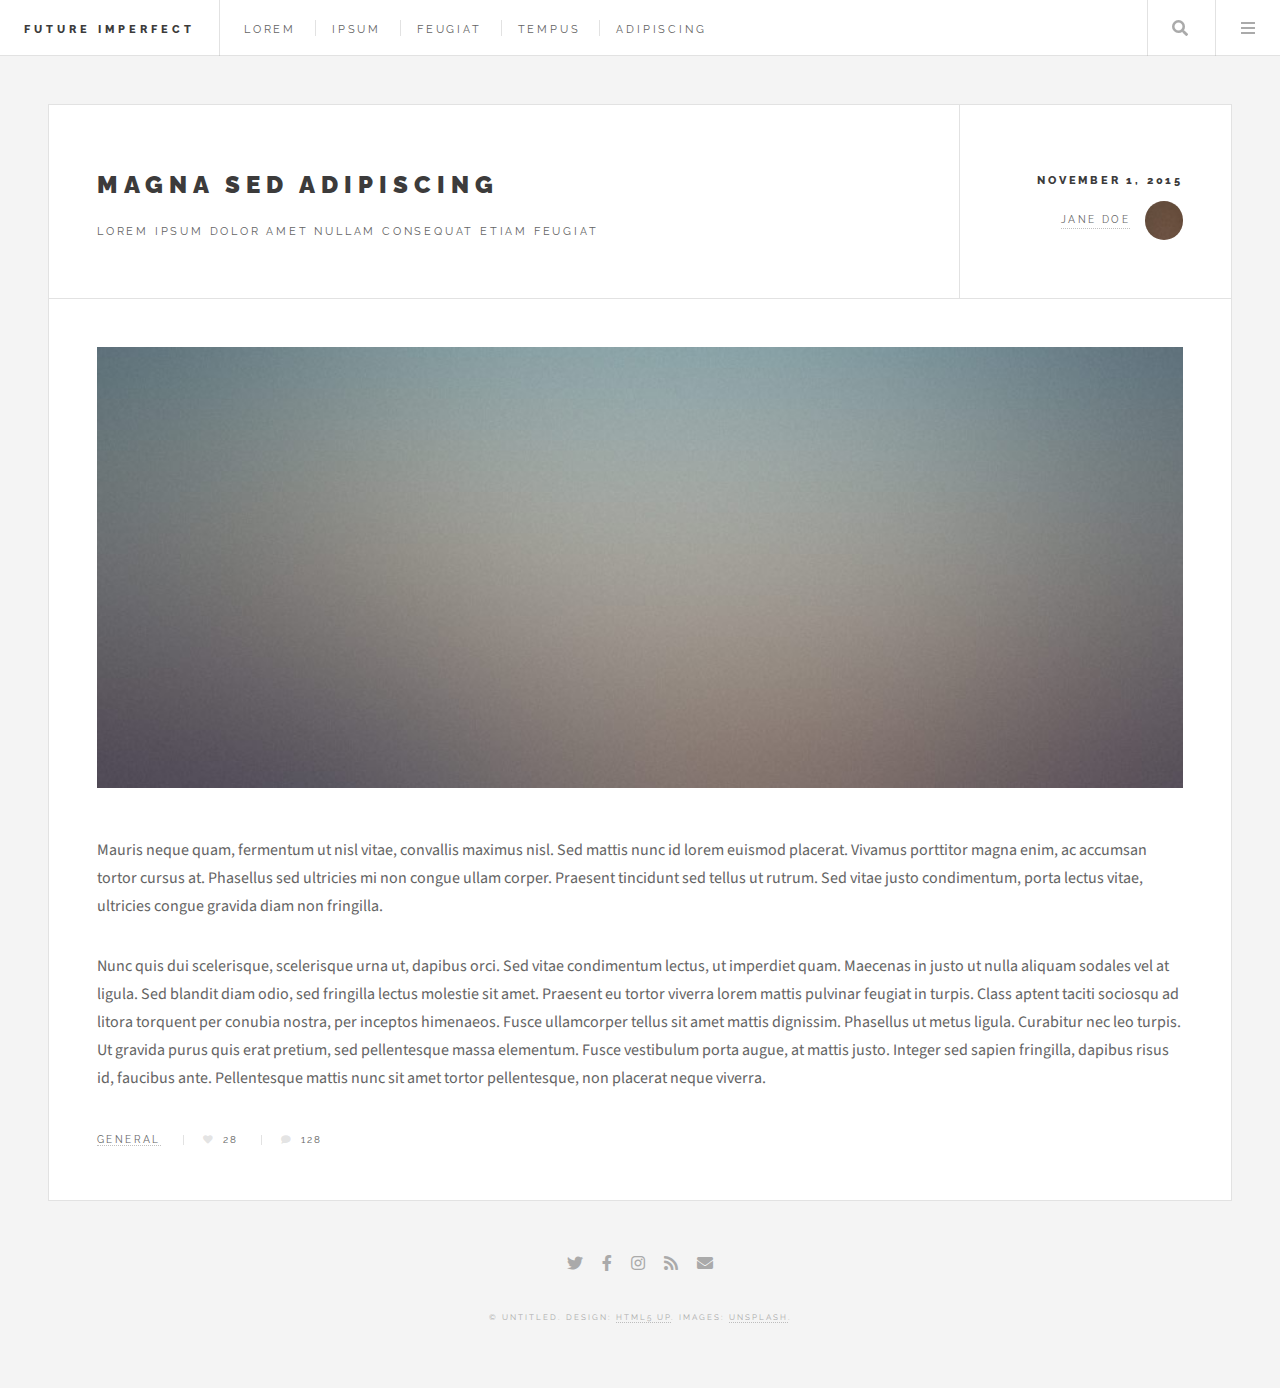
<file: single.html>
<!DOCTYPE HTML>
<!--
	Future Imperfect by HTML5 UP
	html5up.net | @ajlkn
	Free for personal and commercial use under the CCA 3.0 license (html5up.net/license)
-->
<html>
	<head>
		<!-- Google tag (gtag.js) -->
		<script async src="https://www.googletagmanager.com/gtag/js?id=G-MZG5MC08NV"></script>
		<script>
  			window.dataLayer = window.dataLayer || [];
  			function gtag(){dataLayer.push(arguments);}
  			gtag('js', new Date());
  			gtag('config', 'G-MZG5MC08NV');
		</script>
		

		<title>Single - Future Imperfect by HTML5 UP</title>
		<meta charset="utf-8" />
		<meta name="viewport" content="width=device-width, initial-scale=1, user-scalable=no" />
		<link rel="stylesheet" href="assets/css/main.css" />
	</head>
	<body class="single is-preload">

		<!-- Wrapper -->
			<div id="wrapper">

				<!-- Header -->
					<header id="header">
						<h1><a href="index.html">Future Imperfect</a></h1>
						<nav class="links">
							<ul>
								<li><a href="#">Lorem</a></li>
								<li><a href="#">Ipsum</a></li>
								<li><a href="#">Feugiat</a></li>
								<li><a href="#">Tempus</a></li>
								<li><a href="#">Adipiscing</a></li>
							</ul>
						</nav>
						<nav class="main">
							<ul>
								<li class="search">
									<a class="fa-search" href="#search">Search</a>
									<form id="search" method="get" action="#">
										<input type="text" name="query" placeholder="Search" />
									</form>
								</li>
								<li class="menu">
									<a class="fa-bars" href="#menu">Menu</a>
								</li>
							</ul>
						</nav>
					</header>

				<!-- Menu -->
					<section id="menu">

						<!-- Search -->
							<section>
								<form class="search" method="get" action="#">
									<input type="text" name="query" placeholder="Search" />
								</form>
							</section>

						<!-- Links -->
							<section>
								<ul class="links">
									<li>
										<a href="#">
											<h3>Lorem ipsum</h3>
											<p>Feugiat tempus veroeros dolor</p>
										</a>
									</li>
									<li>
										<a href="#">
											<h3>Dolor sit amet</h3>
											<p>Sed vitae justo condimentum</p>
										</a>
									</li>
									<li>
										<a href="#">
											<h3>Feugiat veroeros</h3>
											<p>Phasellus sed ultricies mi congue</p>
										</a>
									</li>
									<li>
										<a href="#">
											<h3>Etiam sed consequat</h3>
											<p>Porta lectus amet ultricies</p>
										</a>
									</li>
								</ul>
							</section>

						<!-- Actions -->
							<section>
								<ul class="actions stacked">
									<li><a href="#" class="button large fit">Log In</a></li>
								</ul>
							</section>

					</section>

				<!-- Main -->
					<div id="main">

						<!-- Post -->
							<article class="post">
								<header>
									<div class="title">
										<h2><a href="#">Magna sed adipiscing</a></h2>
										<p>Lorem ipsum dolor amet nullam consequat etiam feugiat</p>
									</div>
									<div class="meta">
										<time class="published" datetime="2015-11-01">November 1, 2015</time>
										<a href="#" class="author"><span class="name">Jane Doe</span><img src="images/avatar.jpg" alt="" /></a>
									</div>
								</header>
								<span class="image featured"><img src="images/pic01.jpg" alt="" /></span>
								<p>Mauris neque quam, fermentum ut nisl vitae, convallis maximus nisl. Sed mattis nunc id lorem euismod placerat. Vivamus porttitor magna enim, ac accumsan tortor cursus at. Phasellus sed ultricies mi non congue ullam corper. Praesent tincidunt sed tellus ut rutrum. Sed vitae justo condimentum, porta lectus vitae, ultricies congue gravida diam non fringilla.</p>
								<p>Nunc quis dui scelerisque, scelerisque urna ut, dapibus orci. Sed vitae condimentum lectus, ut imperdiet quam. Maecenas in justo ut nulla aliquam sodales vel at ligula. Sed blandit diam odio, sed fringilla lectus molestie sit amet. Praesent eu tortor viverra lorem mattis pulvinar feugiat in turpis. Class aptent taciti sociosqu ad litora torquent per conubia nostra, per inceptos himenaeos. Fusce ullamcorper tellus sit amet mattis dignissim. Phasellus ut metus ligula. Curabitur nec leo turpis. Ut gravida purus quis erat pretium, sed pellentesque massa elementum. Fusce vestibulum porta augue, at mattis justo. Integer sed sapien fringilla, dapibus risus id, faucibus ante. Pellentesque mattis nunc sit amet tortor pellentesque, non placerat neque viverra. </p>
								<footer>
									<ul class="stats">
										<li><a href="#">General</a></li>
										<li><a href="#" class="icon solid fa-heart">28</a></li>
										<li><a href="#" class="icon solid fa-comment">128</a></li>
									</ul>
								</footer>
							</article>

					</div>

				<!-- Footer -->
					<section id="footer">
						<ul class="icons">
							<li><a href="#" class="icon brands fa-twitter"><span class="label">Twitter</span></a></li>
							<li><a href="#" class="icon brands fa-facebook-f"><span class="label">Facebook</span></a></li>
							<li><a href="#" class="icon brands fa-instagram"><span class="label">Instagram</span></a></li>
							<li><a href="#" class="icon solid fa-rss"><span class="label">RSS</span></a></li>
							<li><a href="#" class="icon solid fa-envelope"><span class="label">Email</span></a></li>
						</ul>
						<p class="copyright">&copy; Untitled. Design: <a href="http://html5up.net">HTML5 UP</a>. Images: <a href="http://unsplash.com">Unsplash</a>.</p>
					</section>

			</div>

		<!-- Scripts -->
			<script src="assets/js/jquery.min.js"></script>
			<script src="assets/js/browser.min.js"></script>
			<script src="assets/js/breakpoints.min.js"></script>
			<script src="assets/js/util.js"></script>
			<script src="assets/js/main.js"></script>

	</body>
</html>
</file>
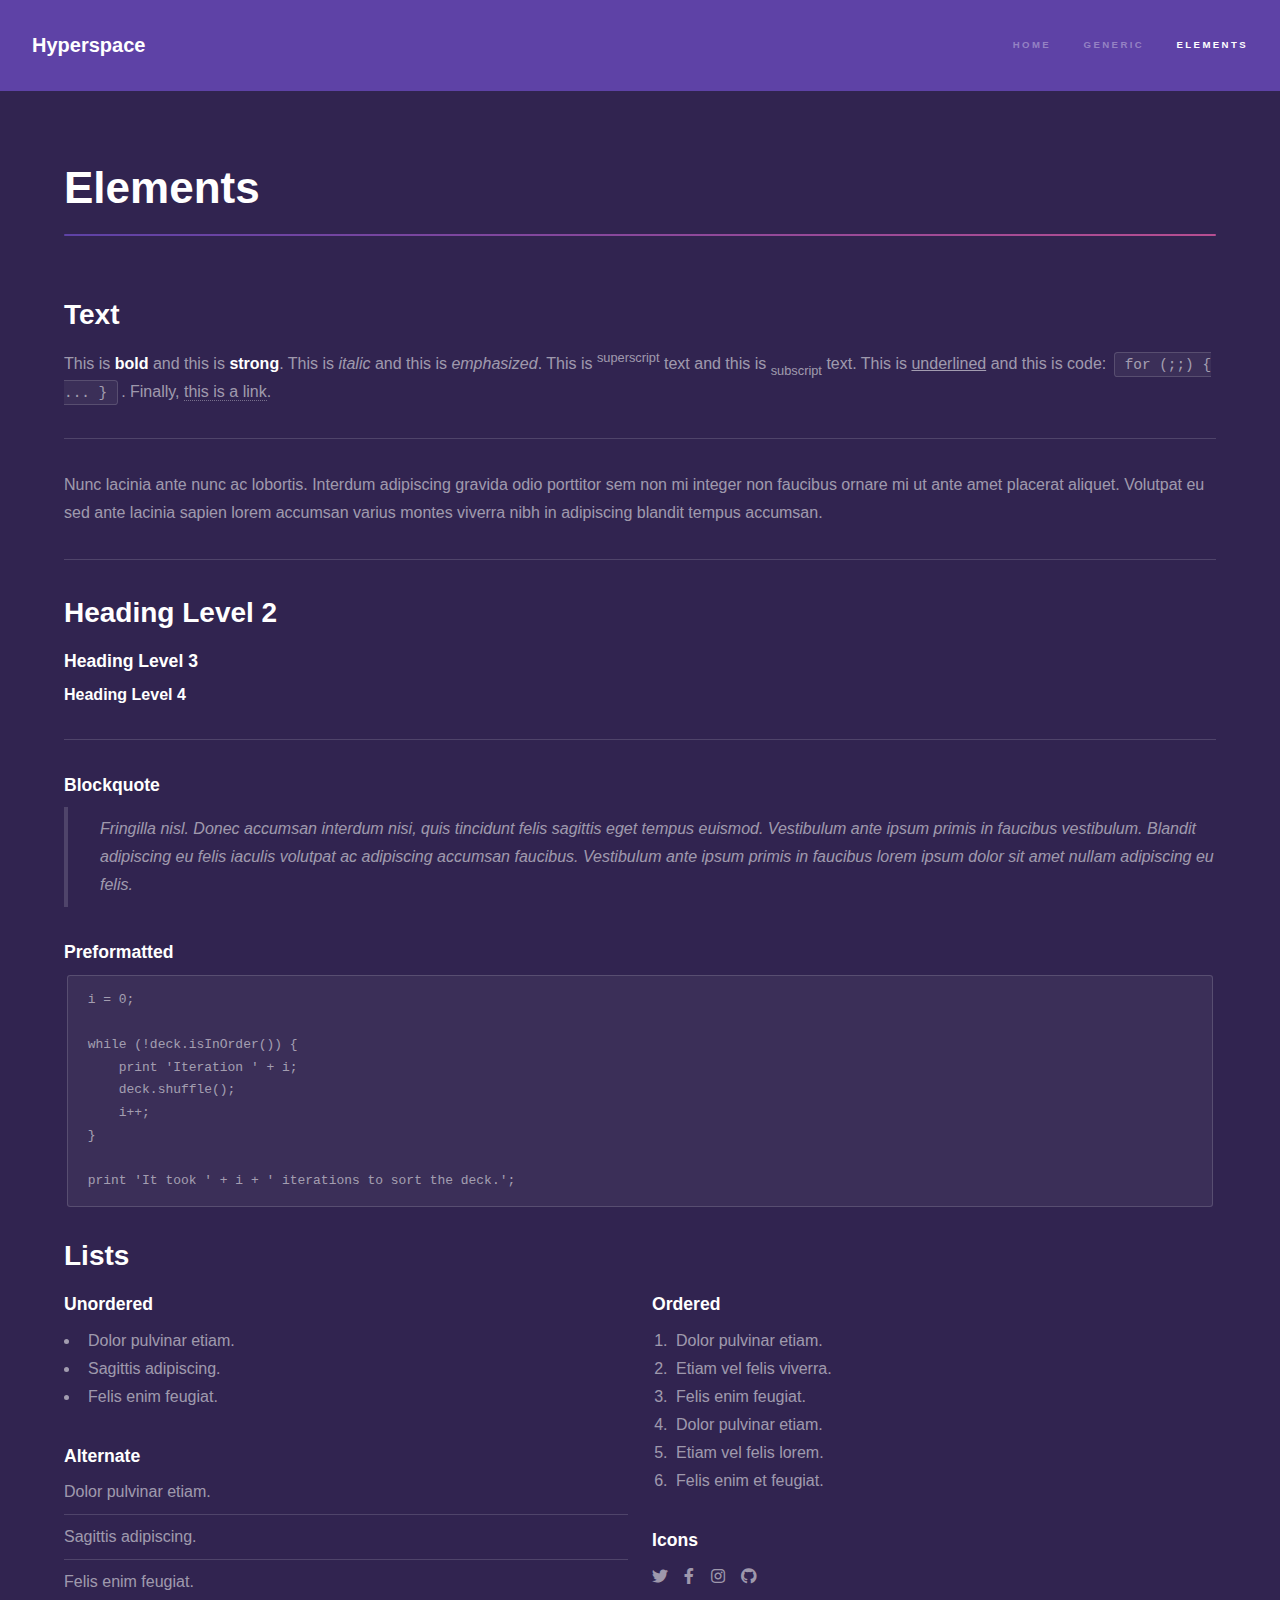
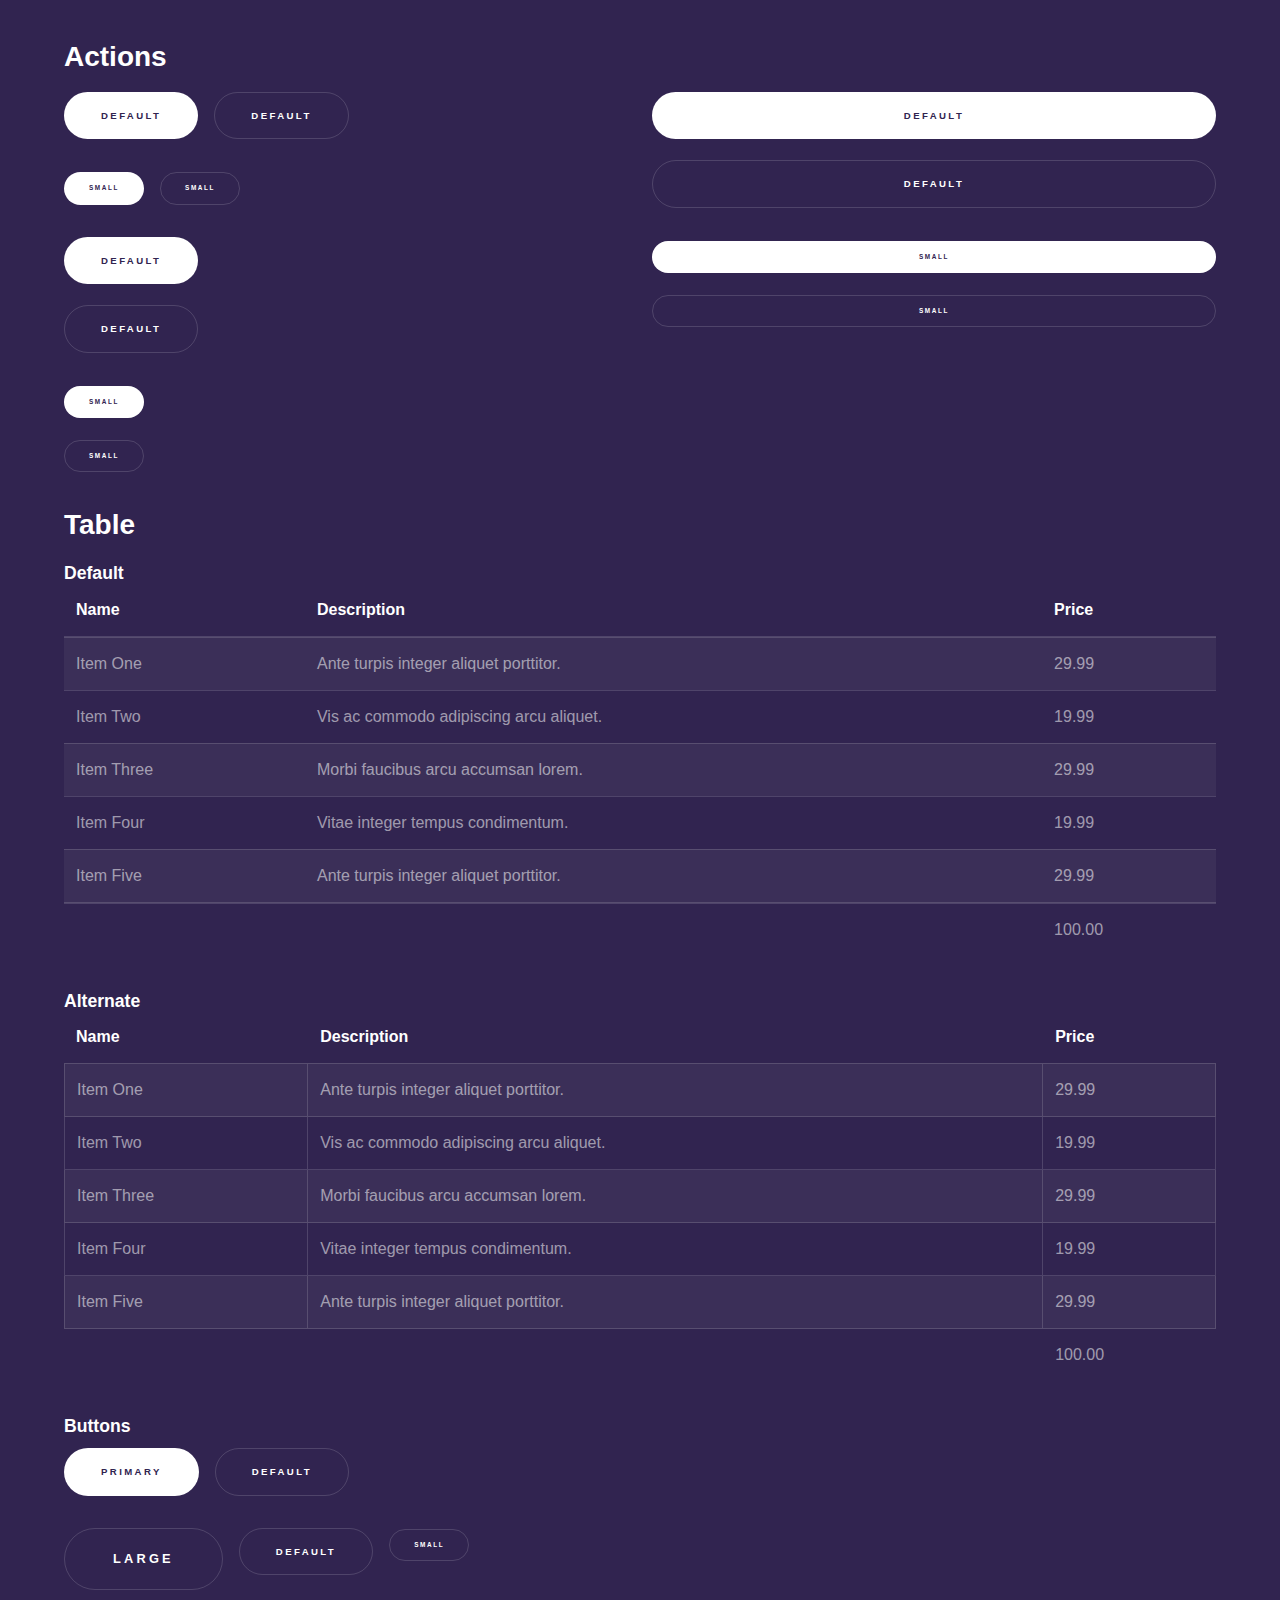
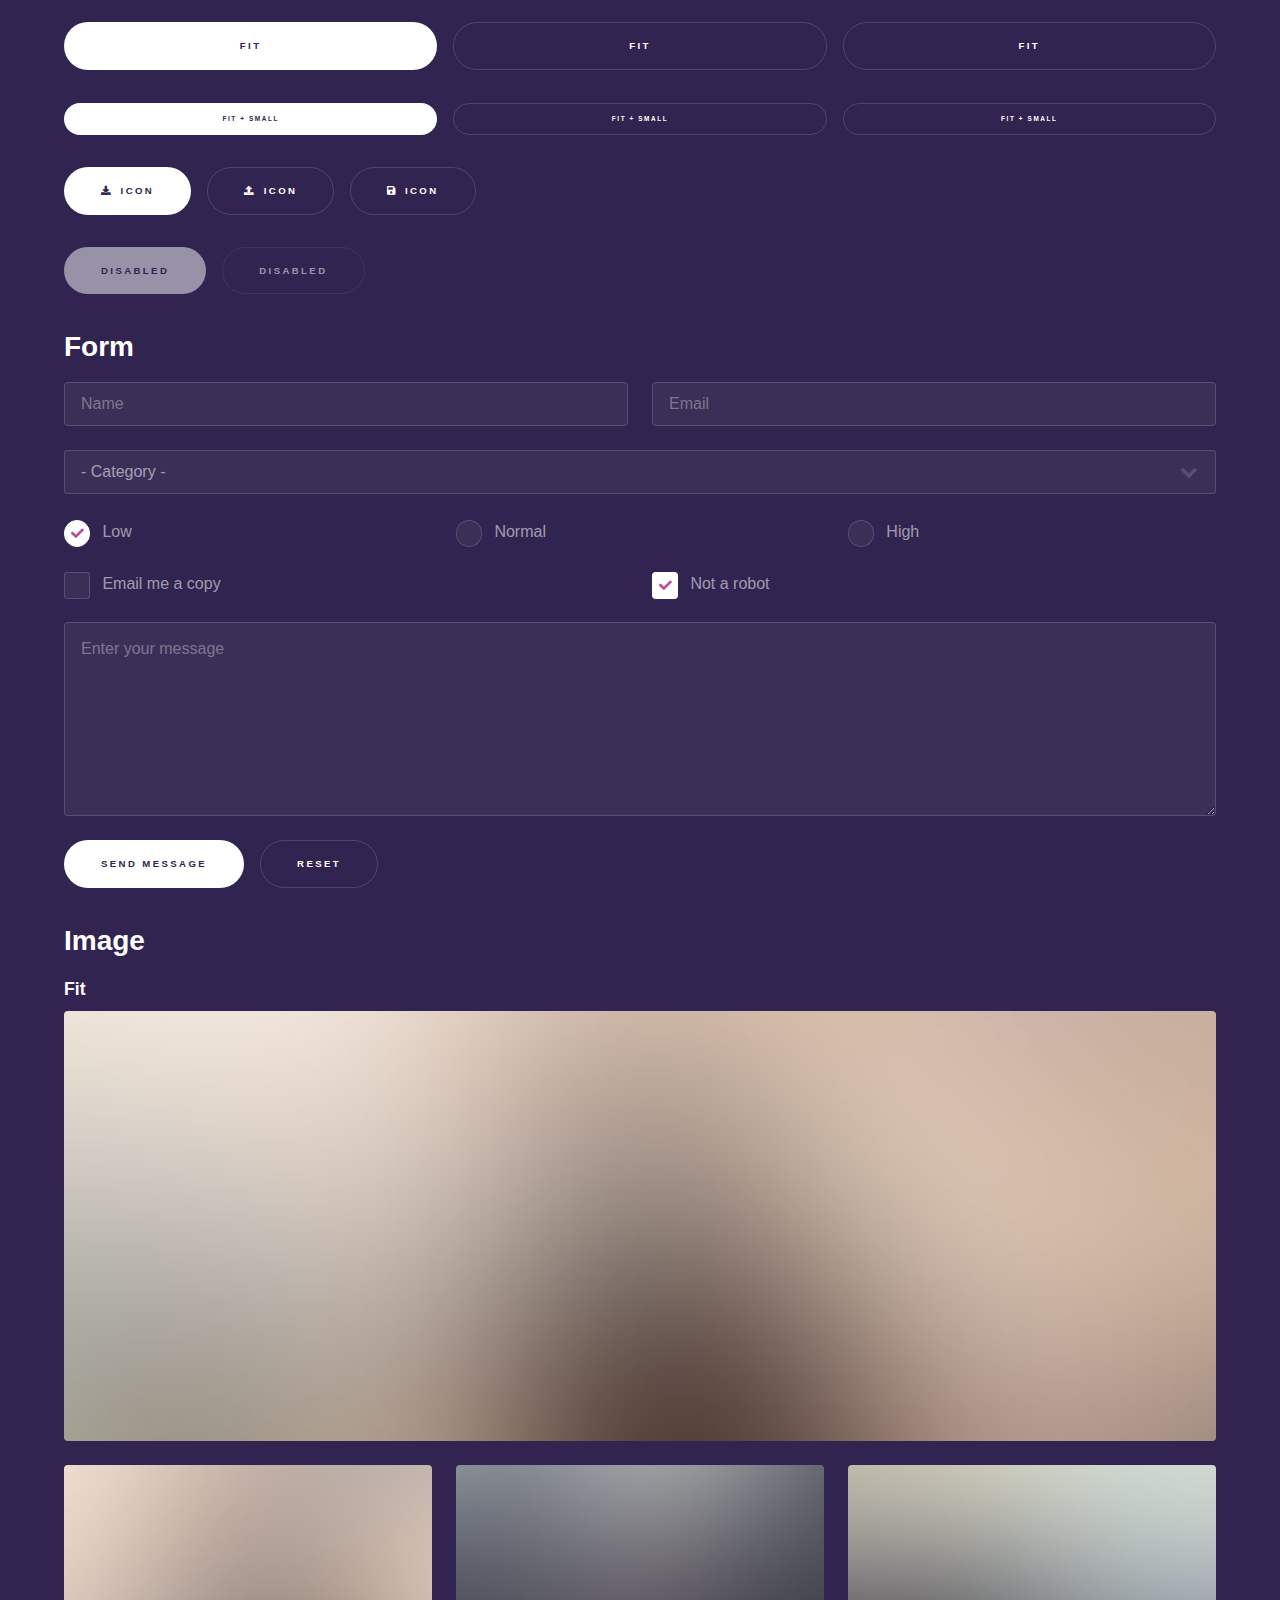
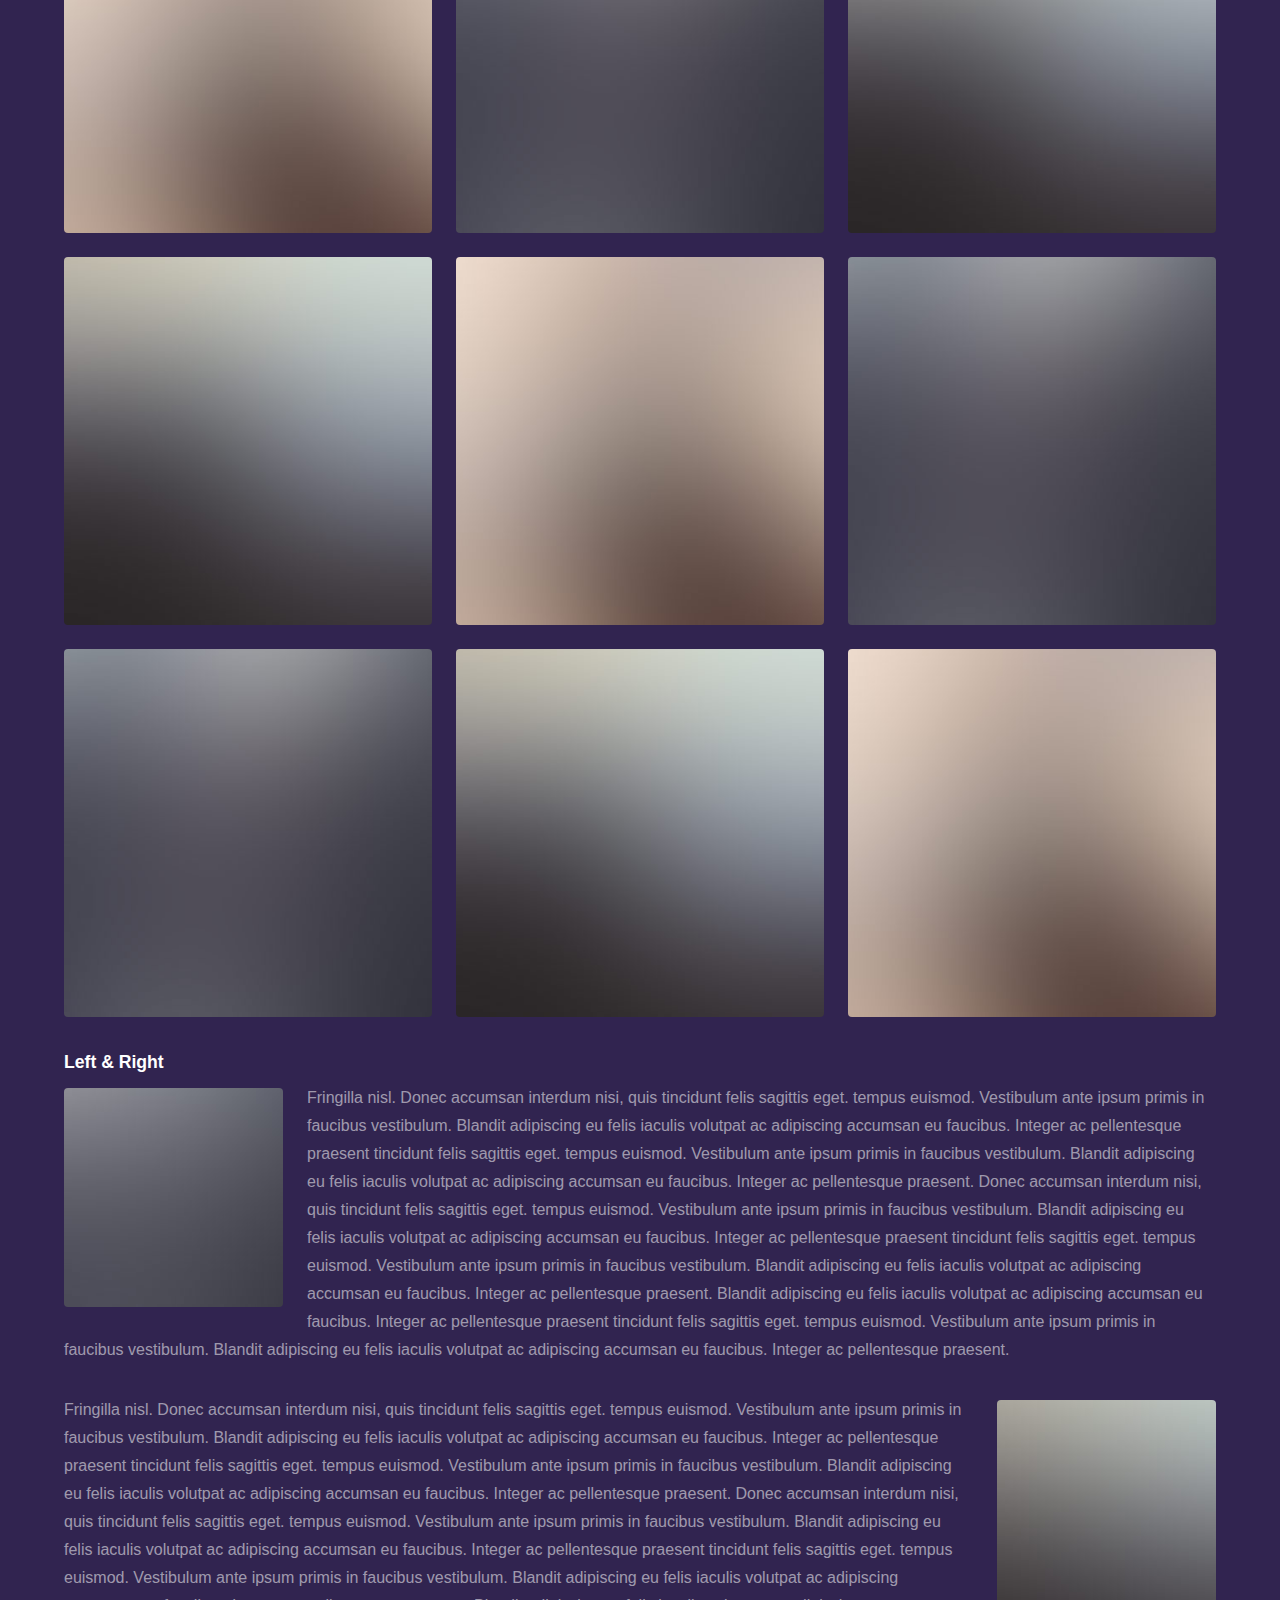
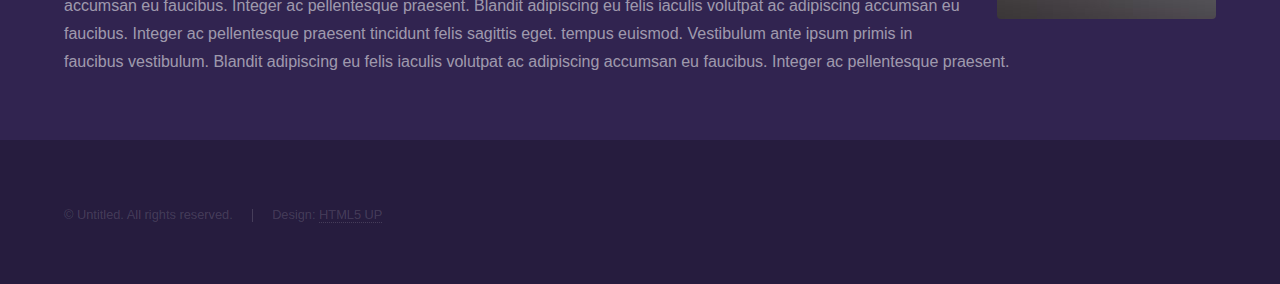
<file: extractedhyperspace/elements.html>
<!DOCTYPE HTML>
<!--
	Hyperspace by HTML5 UP
	html5up.net | @ajlkn
	Free for personal and commercial use under the CCA 3.0 license (html5up.net/license)
-->
<html>
	<head>
		<title>Elements - Hyperspace by HTML5 UP</title>
		<meta charset="utf-8" />
		<meta name="viewport" content="width=device-width, initial-scale=1, user-scalable=no" />
		<link rel="stylesheet" href="assets/css/main.css" />
		<noscript><link rel="stylesheet" href="assets/css/noscript.css" /></noscript>
	</head>
	<body class="is-preload">

		<!-- Header -->
			<header id="header">
				<a href="index.html" class="title">Hyperspace</a>
				<nav>
					<ul>
						<li><a href="index.html">Home</a></li>
						<li><a href="generic.html">Generic</a></li>
						<li><a href="elements.html"  class="active">Elements</a></li>
					</ul>
				</nav>
			</header>

		<!-- Wrapper -->
			<div id="wrapper">

				<!-- Main -->
					<section id="main" class="wrapper">
						<div class="inner">
							<h1 class="major">Elements</h1>

							<!-- Text -->
								<section>
									<h2>Text</h2>
									<p>This is <b>bold</b> and this is <strong>strong</strong>. This is <i>italic</i> and this is <em>emphasized</em>.
									This is <sup>superscript</sup> text and this is <sub>subscript</sub> text.
									This is <u>underlined</u> and this is code: <code>for (;;) { ... }</code>. Finally, <a href="#">this is a link</a>.</p>
									<hr />
									<p>Nunc lacinia ante nunc ac lobortis. Interdum adipiscing gravida odio porttitor sem non mi integer non faucibus ornare mi ut ante amet placerat aliquet. Volutpat eu sed ante lacinia sapien lorem accumsan varius montes viverra nibh in adipiscing blandit tempus accumsan.</p>
									<hr />
									<h2>Heading Level 2</h2>
									<h3>Heading Level 3</h3>
									<h4>Heading Level 4</h4>
									<hr />
									<h3>Blockquote</h3>
									<blockquote>Fringilla nisl. Donec accumsan interdum nisi, quis tincidunt felis sagittis eget tempus euismod. Vestibulum ante ipsum primis in faucibus vestibulum. Blandit adipiscing eu felis iaculis volutpat ac adipiscing accumsan faucibus. Vestibulum ante ipsum primis in faucibus lorem ipsum dolor sit amet nullam adipiscing eu felis.</blockquote>
									<h3>Preformatted</h3>
									<pre><code>i = 0;

while (!deck.isInOrder()) {
    print 'Iteration ' + i;
    deck.shuffle();
    i++;
}

print 'It took ' + i + ' iterations to sort the deck.';</code></pre>
								</section>

							<!-- Lists -->
								<section>
									<h2>Lists</h2>
									<div class="row">
										<div class="col-6 col-12-medium">
											<h3>Unordered</h3>
											<ul>
												<li>Dolor pulvinar etiam.</li>
												<li>Sagittis adipiscing.</li>
												<li>Felis enim feugiat.</li>
											</ul>
											<h3>Alternate</h3>
											<ul class="alt">
												<li>Dolor pulvinar etiam.</li>
												<li>Sagittis adipiscing.</li>
												<li>Felis enim feugiat.</li>
											</ul>
										</div>
										<div class="col-6 col-12-medium">
											<h3>Ordered</h3>
											<ol>
												<li>Dolor pulvinar etiam.</li>
												<li>Etiam vel felis viverra.</li>
												<li>Felis enim feugiat.</li>
												<li>Dolor pulvinar etiam.</li>
												<li>Etiam vel felis lorem.</li>
												<li>Felis enim et feugiat.</li>
											</ol>
											<h3>Icons</h3>
											<ul class="icons">
												<li><a href="#" class="icon brands fa-twitter"><span class="label">Twitter</span></a></li>
												<li><a href="#" class="icon brands fa-facebook-f"><span class="label">Facebook</span></a></li>
												<li><a href="#" class="icon brands fa-instagram"><span class="label">Instagram</span></a></li>
												<li><a href="#" class="icon brands fa-github"><span class="label">Github</span></a></li>
											</ul>
										</div>
									</div>
									<h2>Actions</h2>
									<div class="row">
										<div class="col-6 col-12-medium">
											<ul class="actions">
												<li><a href="#" class="button primary">Default</a></li>
												<li><a href="#" class="button">Default</a></li>
											</ul>
											<ul class="actions small">
												<li><a href="#" class="button primary small">Small</a></li>
												<li><a href="#" class="button small">Small</a></li>
											</ul>
											<ul class="actions stacked">
												<li><a href="#" class="button primary">Default</a></li>
												<li><a href="#" class="button">Default</a></li>
											</ul>
											<ul class="actions stacked">
												<li><a href="#" class="button primary small">Small</a></li>
												<li><a href="#" class="button small">Small</a></li>
											</ul>
										</div>
										<div class="col-6 col-12-medium">
											<ul class="actions stacked">
												<li><a href="#" class="button primary fit">Default</a></li>
												<li><a href="#" class="button fit">Default</a></li>
											</ul>
											<ul class="actions stacked">
												<li><a href="#" class="button primary small fit">Small</a></li>
												<li><a href="#" class="button small fit">Small</a></li>
											</ul>
										</div>
									</div>
								</section>

							<!-- Table -->
								<section>
									<h2>Table</h2>
									<h3>Default</h3>
									<div class="table-wrapper">
										<table>
											<thead>
												<tr>
													<th>Name</th>
													<th>Description</th>
													<th>Price</th>
												</tr>
											</thead>
											<tbody>
												<tr>
													<td>Item One</td>
													<td>Ante turpis integer aliquet porttitor.</td>
													<td>29.99</td>
												</tr>
												<tr>
													<td>Item Two</td>
													<td>Vis ac commodo adipiscing arcu aliquet.</td>
													<td>19.99</td>
												</tr>
												<tr>
													<td>Item Three</td>
													<td> Morbi faucibus arcu accumsan lorem.</td>
													<td>29.99</td>
												</tr>
												<tr>
													<td>Item Four</td>
													<td>Vitae integer tempus condimentum.</td>
													<td>19.99</td>
												</tr>
												<tr>
													<td>Item Five</td>
													<td>Ante turpis integer aliquet porttitor.</td>
													<td>29.99</td>
												</tr>
											</tbody>
											<tfoot>
												<tr>
													<td colspan="2"></td>
													<td>100.00</td>
												</tr>
											</tfoot>
										</table>
									</div>

									<h3>Alternate</h3>
									<div class="table-wrapper">
										<table class="alt">
											<thead>
												<tr>
													<th>Name</th>
													<th>Description</th>
													<th>Price</th>
												</tr>
											</thead>
											<tbody>
												<tr>
													<td>Item One</td>
													<td>Ante turpis integer aliquet porttitor.</td>
													<td>29.99</td>
												</tr>
												<tr>
													<td>Item Two</td>
													<td>Vis ac commodo adipiscing arcu aliquet.</td>
													<td>19.99</td>
												</tr>
												<tr>
													<td>Item Three</td>
													<td> Morbi faucibus arcu accumsan lorem.</td>
													<td>29.99</td>
												</tr>
												<tr>
													<td>Item Four</td>
													<td>Vitae integer tempus condimentum.</td>
													<td>19.99</td>
												</tr>
												<tr>
													<td>Item Five</td>
													<td>Ante turpis integer aliquet porttitor.</td>
													<td>29.99</td>
												</tr>
											</tbody>
											<tfoot>
												<tr>
													<td colspan="2"></td>
													<td>100.00</td>
												</tr>
											</tfoot>
										</table>
									</div>
								</section>

							<!-- Buttons -->
								<section>
									<h3>Buttons</h3>
									<ul class="actions">
										<li><a href="#" class="button primary">Primary</a></li>
										<li><a href="#" class="button">Default</a></li>
									</ul>
									<ul class="actions">
										<li><a href="#" class="button large">Large</a></li>
										<li><a href="#" class="button">Default</a></li>
										<li><a href="#" class="button small">Small</a></li>
									</ul>
									<ul class="actions fit">
										<li><a href="#" class="button primary fit">Fit</a></li>
										<li><a href="#" class="button fit">Fit</a></li>
										<li><a href="#" class="button fit">Fit</a></li>
									</ul>
									<ul class="actions fit small">
										<li><a href="#" class="button primary fit small">Fit + Small</a></li>
										<li><a href="#" class="button fit small">Fit + Small</a></li>
										<li><a href="#" class="button fit small">Fit + Small</a></li>
									</ul>
									<ul class="actions">
										<li><a href="#" class="button primary icon solid fa-download">Icon</a></li>
										<li><a href="#" class="button icon solid fa-upload">Icon</a></li>
										<li><a href="#" class="button icon solid fa-save">Icon</a></li>
									</ul>
									<ul class="actions">
										<li><span class="button primary disabled">Disabled</span></li>
										<li><span class="button disabled">Disabled</span></li>
									</ul>
								</section>

							<!-- Form -->
								<section>
									<h2>Form</h2>
									<form method="post" action="#">
										<div class="row gtr-uniform">
											<div class="col-6 col-12-xsmall">
												<input type="text" name="demo-name" id="demo-name" value="" placeholder="Name" />
											</div>
											<div class="col-6 col-12-xsmall">
												<input type="email" name="demo-email" id="demo-email" value="" placeholder="Email" />
											</div>
											<div class="col-12">
												<select name="demo-category" id="demo-category">
													<option value="">- Category -</option>
													<option value="1">Manufacturing</option>
													<option value="1">Shipping</option>
													<option value="1">Administration</option>
													<option value="1">Human Resources</option>
												</select>
											</div>
											<div class="col-4 col-12-small">
												<input type="radio" id="demo-priority-low" name="demo-priority" checked>
												<label for="demo-priority-low">Low</label>
											</div>
											<div class="col-4 col-12-small">
												<input type="radio" id="demo-priority-normal" name="demo-priority">
												<label for="demo-priority-normal">Normal</label>
											</div>
											<div class="col-4 col-12-small">
												<input type="radio" id="demo-priority-high" name="demo-priority">
												<label for="demo-priority-high">High</label>
											</div>
											<div class="col-6 col-12-small">
												<input type="checkbox" id="demo-copy" name="demo-copy">
												<label for="demo-copy">Email me a copy</label>
											</div>
											<div class="col-6 col-12-small">
												<input type="checkbox" id="demo-human" name="demo-human" checked>
												<label for="demo-human">Not a robot</label>
											</div>
											<div class="col-12">
												<textarea name="demo-message" id="demo-message" placeholder="Enter your message" rows="6"></textarea>
											</div>
											<div class="col-12">
												<ul class="actions">
													<li><input type="submit" value="Send Message" class="primary" /></li>
													<li><input type="reset" value="Reset" /></li>
												</ul>
											</div>
										</div>
									</form>
								</section>

							<!-- Image -->
								<section>
									<h2>Image</h2>
									<h3>Fit</h3>
									<div class="box alt">
										<div class="row gtr-uniform">
											<div class="col-12"><span class="image fit"><img src="images/pic04.jpg" alt="" /></span></div>
											<div class="col-4"><span class="image fit"><img src="images/pic01.jpg" alt="" /></span></div>
											<div class="col-4"><span class="image fit"><img src="images/pic02.jpg" alt="" /></span></div>
											<div class="col-4"><span class="image fit"><img src="images/pic03.jpg" alt="" /></span></div>
											<div class="col-4"><span class="image fit"><img src="images/pic03.jpg" alt="" /></span></div>
											<div class="col-4"><span class="image fit"><img src="images/pic01.jpg" alt="" /></span></div>
											<div class="col-4"><span class="image fit"><img src="images/pic02.jpg" alt="" /></span></div>
											<div class="col-4"><span class="image fit"><img src="images/pic02.jpg" alt="" /></span></div>
											<div class="col-4"><span class="image fit"><img src="images/pic03.jpg" alt="" /></span></div>
											<div class="col-4"><span class="image fit"><img src="images/pic01.jpg" alt="" /></span></div>
										</div>
									</div>
									<h3>Left &amp; Right</h3>
									<p><span class="image left"><img src="images/pic05.jpg" alt="" /></span>Fringilla nisl. Donec accumsan interdum nisi, quis tincidunt felis sagittis eget. tempus euismod. Vestibulum ante ipsum primis in faucibus vestibulum. Blandit adipiscing eu felis iaculis volutpat ac adipiscing accumsan eu faucibus. Integer ac pellentesque praesent tincidunt felis sagittis eget. tempus euismod. Vestibulum ante ipsum primis in faucibus vestibulum. Blandit adipiscing eu felis iaculis volutpat ac adipiscing accumsan eu faucibus. Integer ac pellentesque praesent. Donec accumsan interdum nisi, quis tincidunt felis sagittis eget. tempus euismod. Vestibulum ante ipsum primis in faucibus vestibulum. Blandit adipiscing eu felis iaculis volutpat ac adipiscing accumsan eu faucibus. Integer ac pellentesque praesent tincidunt felis sagittis eget. tempus euismod. Vestibulum ante ipsum primis in faucibus vestibulum. Blandit adipiscing eu felis iaculis volutpat ac adipiscing accumsan eu faucibus. Integer ac pellentesque praesent. Blandit adipiscing eu felis iaculis volutpat ac adipiscing accumsan eu faucibus. Integer ac pellentesque praesent tincidunt felis sagittis eget. tempus euismod. Vestibulum ante ipsum primis in faucibus vestibulum. Blandit adipiscing eu felis iaculis volutpat ac adipiscing accumsan eu faucibus. Integer ac pellentesque praesent.</p>
									<p><span class="image right"><img src="images/pic06.jpg" alt="" /></span>Fringilla nisl. Donec accumsan interdum nisi, quis tincidunt felis sagittis eget. tempus euismod. Vestibulum ante ipsum primis in faucibus vestibulum. Blandit adipiscing eu felis iaculis volutpat ac adipiscing accumsan eu faucibus. Integer ac pellentesque praesent tincidunt felis sagittis eget. tempus euismod. Vestibulum ante ipsum primis in faucibus vestibulum. Blandit adipiscing eu felis iaculis volutpat ac adipiscing accumsan eu faucibus. Integer ac pellentesque praesent. Donec accumsan interdum nisi, quis tincidunt felis sagittis eget. tempus euismod. Vestibulum ante ipsum primis in faucibus vestibulum. Blandit adipiscing eu felis iaculis volutpat ac adipiscing accumsan eu faucibus. Integer ac pellentesque praesent tincidunt felis sagittis eget. tempus euismod. Vestibulum ante ipsum primis in faucibus vestibulum. Blandit adipiscing eu felis iaculis volutpat ac adipiscing accumsan eu faucibus. Integer ac pellentesque praesent. Blandit adipiscing eu felis iaculis volutpat ac adipiscing accumsan eu faucibus. Integer ac pellentesque praesent tincidunt felis sagittis eget. tempus euismod. Vestibulum ante ipsum primis in faucibus vestibulum. Blandit adipiscing eu felis iaculis volutpat ac adipiscing accumsan eu faucibus. Integer ac pellentesque praesent.</p>
								</section>

						</div>
					</section>

			</div>

		<!-- Footer -->
			<footer id="footer" class="wrapper alt">
				<div class="inner">
					<ul class="menu">
						<li>&copy; Untitled. All rights reserved.</li><li>Design: <a href="http://html5up.net">HTML5 UP</a></li>
					</ul>
				</div>
			</footer>

		<!-- Scripts -->
			<script src="assets/js/jquery.min.js"></script>
			<script src="assets/js/jquery.scrollex.min.js"></script>
			<script src="assets/js/jquery.scrolly.min.js"></script>
			<script src="assets/js/browser.min.js"></script>
			<script src="assets/js/breakpoints.min.js"></script>
			<script src="assets/js/util.js"></script>
			<script src="assets/js/main.js"></script>

	</body>
</html>
</file>
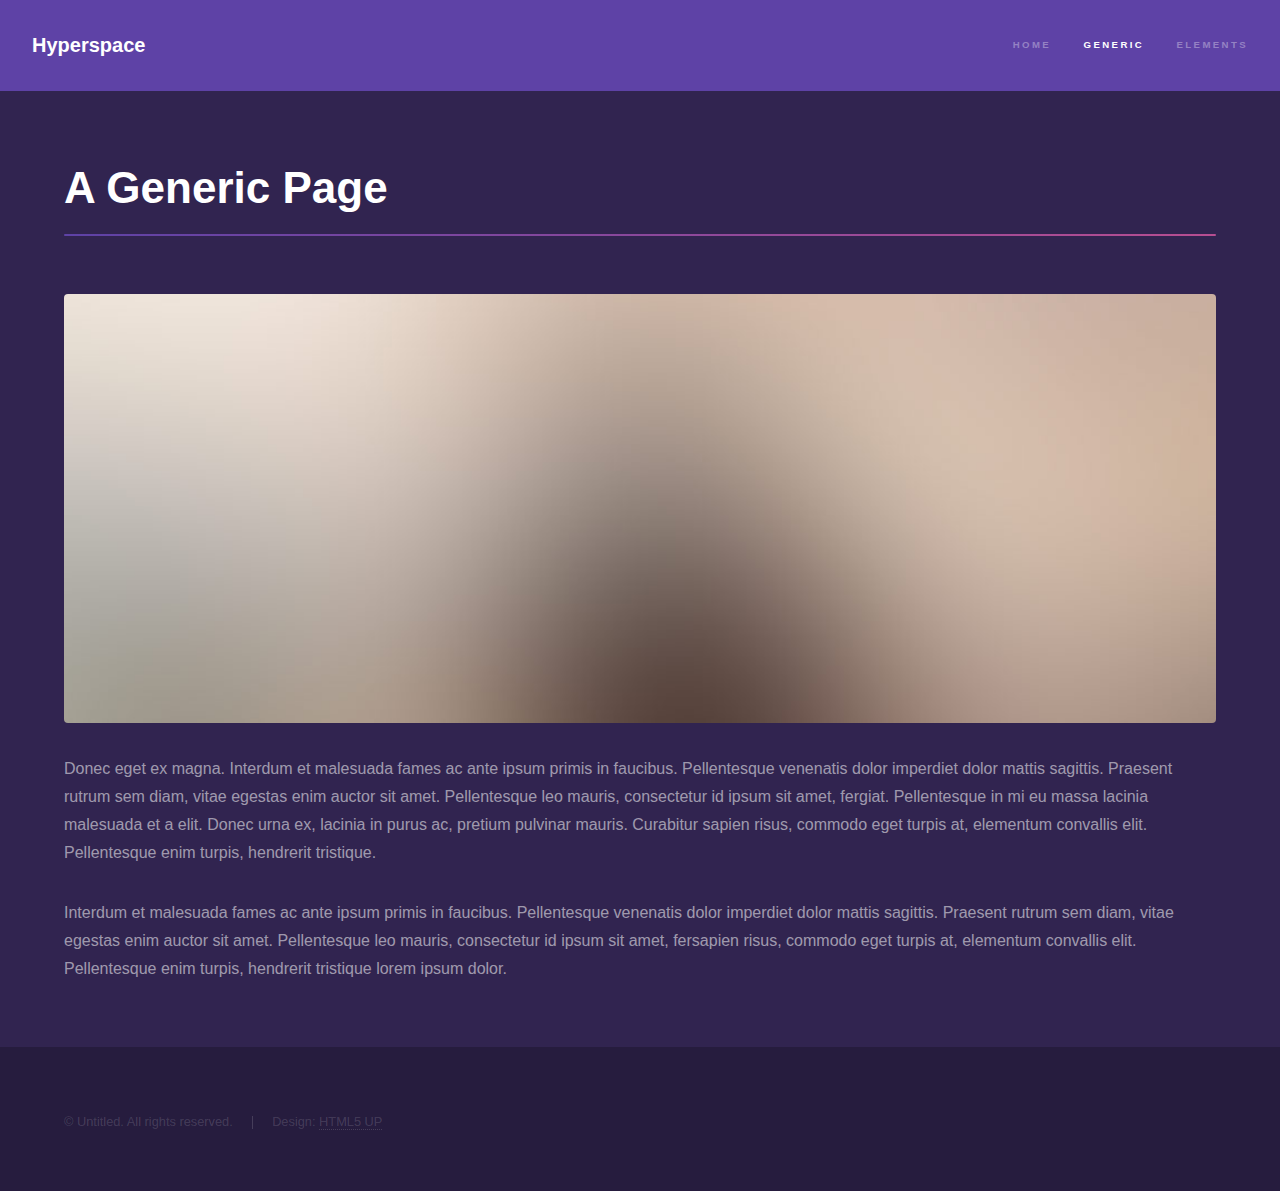
<file: extractedhyperspace/generic.html>
<!DOCTYPE HTML>
<!--
	Hyperspace by HTML5 UP
	html5up.net | @ajlkn
	Free for personal and commercial use under the CCA 3.0 license (html5up.net/license)
-->
<html>
	<head>
		<title>Generic - Hyperspace by HTML5 UP</title>
		<meta charset="utf-8" />
		<meta name="viewport" content="width=device-width, initial-scale=1, user-scalable=no" />
		<link rel="stylesheet" href="assets/css/main.css" />
		<noscript><link rel="stylesheet" href="assets/css/noscript.css" /></noscript>
	</head>
	<body class="is-preload">

		<!-- Header -->
			<header id="header">
				<a href="index.html" class="title">Hyperspace</a>
				<nav>
					<ul>
						<li><a href="index.html">Home</a></li>
						<li><a href="generic.html" class="active">Generic</a></li>
						<li><a href="elements.html">Elements</a></li>
					</ul>
				</nav>
			</header>

		<!-- Wrapper -->
			<div id="wrapper">

				<!-- Main -->
					<section id="main" class="wrapper">
						<div class="inner">
							<h1 class="major">A Generic Page</h1>
							<span class="image fit"><img src="images/pic04.jpg" alt="" /></span>
							<p>Donec eget ex magna. Interdum et malesuada fames ac ante ipsum primis in faucibus. Pellentesque venenatis dolor imperdiet dolor mattis sagittis. Praesent rutrum sem diam, vitae egestas enim auctor sit amet. Pellentesque leo mauris, consectetur id ipsum sit amet, fergiat. Pellentesque in mi eu massa lacinia malesuada et a elit. Donec urna ex, lacinia in purus ac, pretium pulvinar mauris. Curabitur sapien risus, commodo eget turpis at, elementum convallis elit. Pellentesque enim turpis, hendrerit tristique.</p>
							<p>Interdum et malesuada fames ac ante ipsum primis in faucibus. Pellentesque venenatis dolor imperdiet dolor mattis sagittis. Praesent rutrum sem diam, vitae egestas enim auctor sit amet. Pellentesque leo mauris, consectetur id ipsum sit amet, fersapien risus, commodo eget turpis at, elementum convallis elit. Pellentesque enim turpis, hendrerit tristique lorem ipsum dolor.</p>
						</div>
					</section>

			</div>

		<!-- Footer -->
			<footer id="footer" class="wrapper alt">
				<div class="inner">
					<ul class="menu">
						<li>&copy; Untitled. All rights reserved.</li><li>Design: <a href="http://html5up.net">HTML5 UP</a></li>
					</ul>
				</div>
			</footer>

		<!-- Scripts -->
			<script src="assets/js/jquery.min.js"></script>
			<script src="assets/js/jquery.scrollex.min.js"></script>
			<script src="assets/js/jquery.scrolly.min.js"></script>
			<script src="assets/js/browser.min.js"></script>
			<script src="assets/js/breakpoints.min.js"></script>
			<script src="assets/js/util.js"></script>
			<script src="assets/js/main.js"></script>

	</body>
</html>
</file>
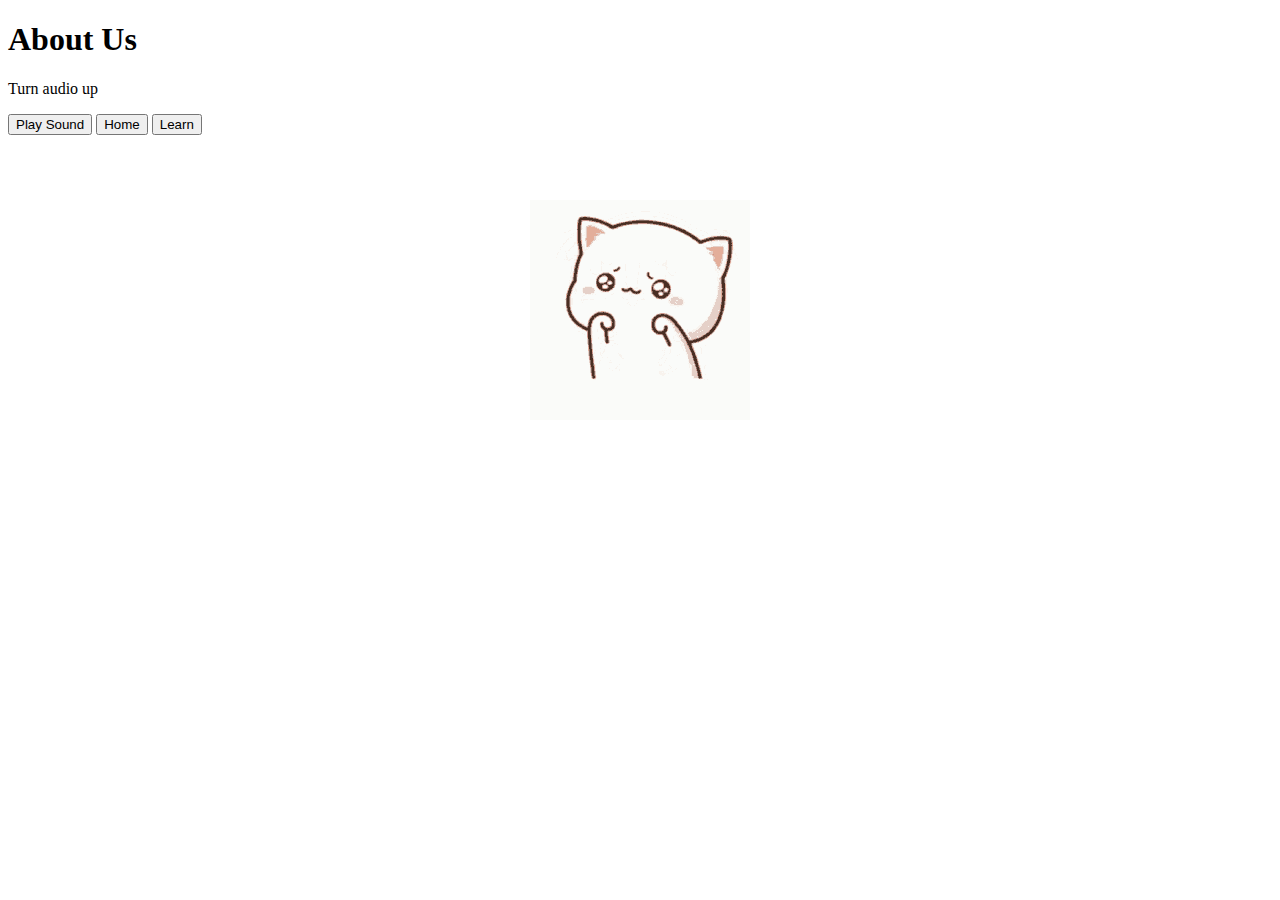
<file: pages/aboutus.html>
<!DOCTYPE html>
<html>
<head>
  <meta charset="UTF-8" />
  <title>About Us</title>
  <style>
    /* Center the image initially and set its position to absolute */
    #draggable-gif {
      position: absolute;
      left: 50%;
      top: 200px;
      transform: translateX(-50%);
      cursor: move; /* change cursor to indicate it's draggable */
    }
  </style>
</head>
<body>
  <h1>About Us</h1>
  
  <p>Turn audio up</p>
  <img src="catcute.gif" alt="Descriptive text" id="draggable-gif">
  <!-- Button calls the playFrom function with the desired start time (in seconds) -->
  <button onclick="playFrom(5)">Play Sound</button>
   
  <script>
    const gif = document.getElementById('draggable-gif');
    let offsetX = 0;
    let offsetY = 0;
    let isDragging = false;
    
    // When mouse button is pressed down on the image
    gif.addEventListener('mousedown', function(e) {
      isDragging = true;
      // Calculate the offset between the mouse position and the top-left corner of the image
      offsetX = e.clientX - gif.offsetLeft;
      offsetY = e.clientY - gif.offsetTop;
    });
    
    // When the mouse button is released anywhere on the document
    document.addEventListener('mouseup', function() {
      isDragging = false;
    });
    
    // When the mouse is moved anywhere on the document
    document.addEventListener('mousemove', function(e) {
      if (isDragging) {
        // Update the image's position based on the mouse's current position minus the offset
        gif.style.left = (e.clientX - offsetX) + 'px';
        gif.style.top = (e.clientY - offsetY) + 'px';
      }
    });
  </script>
  <!-- Audio element -->
  <audio id="myAudio">
    <source src="audio/nigga.mp3" type="audio/mpeg" />
    Your browser does not support the audio element.
  </audio>
  
  <script>
    function playFrom(seconds) {
      var audio = document.getElementById('myAudio');
      audio.currentTime = seconds; // Set the starting time
      audio.play(); // Play the audio
    }
  </script>
  <button onclick="window.location.href='../index.html';">Home</button>
  <button onclick="window.location.href='learn.html';">Learn</button>
</body>
</html>
</file>
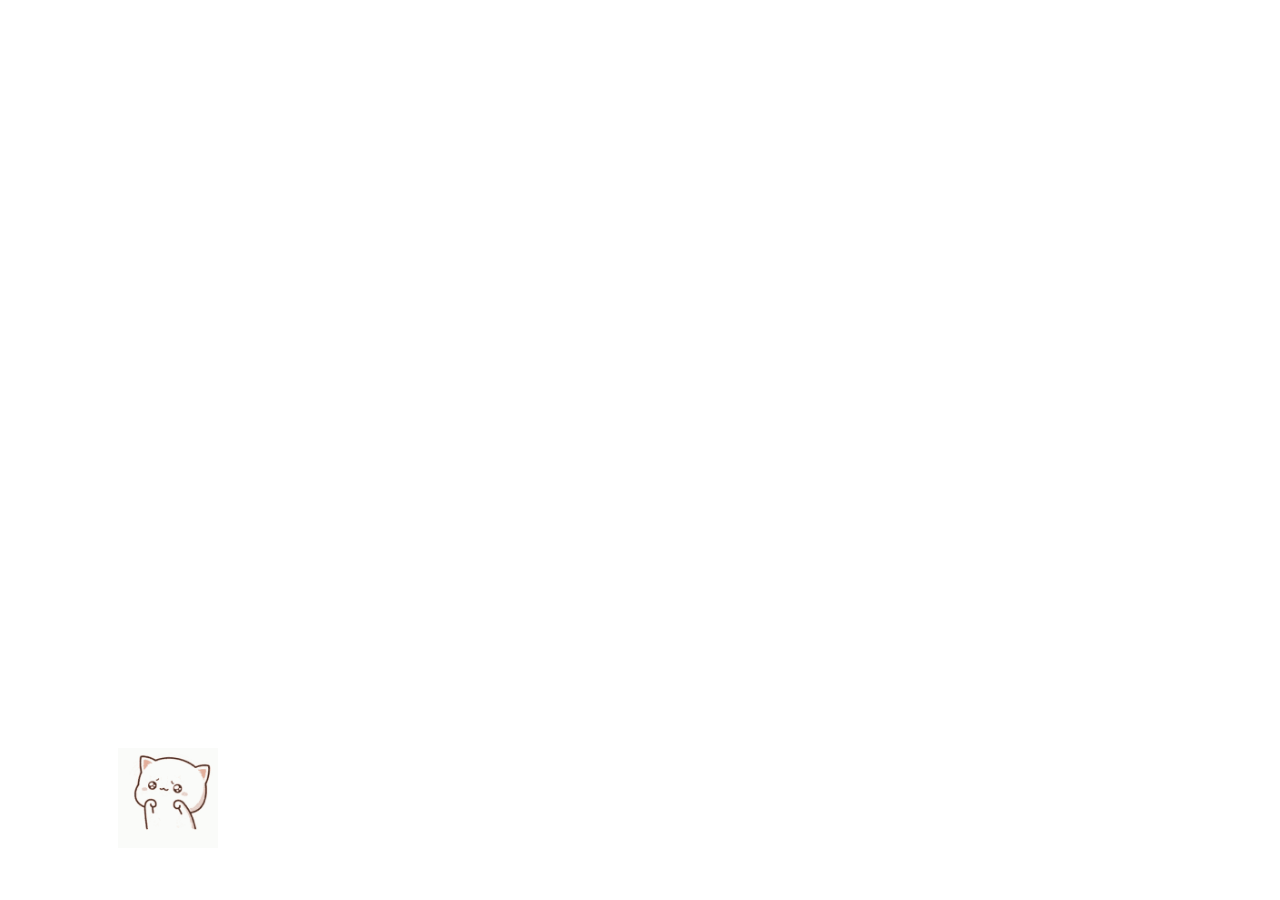
<file: pages/learn.html>
<!DOCTYPE html>
<html>
<head>
  <meta charset="UTF-8" />
  <title>Bouncing GIF with Sound</title>
  <style>
    /* Remove margins and hide any overflow so the GIF doesn't create scrollbars */
    body {
      margin: 0;
      padding: 0;
      overflow: hidden;
    }
    /* Basic styling for the GIF so we can position it absolutely */
    .bouncy {
      position: absolute;
      width: 100px; /* Adjust size as needed */
      height: auto;
      cursor: pointer; /* Show a pointer cursor to indicate clickability */
    }
  </style>
</head>
<body>

<script>
  // Create an Audio object for the click sound
  const clickSound = new Audio("audio/niggashort.mp3");

  /**
   * Creates a new bouncing GIF on the page.
   * @param {string} src - The path or URL to the GIF file.
   */
  function createBouncingGif(src) {
    // 1. Create an <img> element and set its source
    const gif = document.createElement("img");
    gif.src = src;
    gif.classList.add("bouncy");
    document.body.appendChild(gif);

    // 2. Give it a random initial position (within the window bounds)
    let x = Math.random() * (window.innerWidth - 100);
    let y = Math.random() * (window.innerHeight - 100);

    // 3. Give it a random velocity in both x and y directions
    let vx = (Math.random() - 0.5) * 6; // Adjust speed as needed
    let vy = (Math.random() - 0.5) * 6;

    // 4. Animate using requestAnimationFrame
    function animate() {
      x += vx;
      y += vy;

      // Bounce off left/right edges
      if (x < 0) {
        x = 0;
        vx = -vx;
      } else if (x + gif.width > window.innerWidth) {
        x = window.innerWidth - gif.width;
        vx = -vx;
      }

      // Bounce off top/bottom edges
      if (y < 0) {
        y = 0;
        vy = -vy;
      } else if (y + gif.height > window.innerHeight) {
        y = window.innerHeight - gif.height;
        vy = -vy;
      }

      // Update the image's position
      gif.style.left = x + "px";
      gif.style.top = y + "px";

      requestAnimationFrame(animate);
    }
    requestAnimationFrame(animate);

    // 5. When the GIF is clicked, create a duplicate AND play a sound
    gif.addEventListener("click", () => {
      // Duplicate
      createBouncingGif(src);

      // Restart and play the sound
      clickSound.currentTime = 0;
      clickSound.play();
    });
  }

  // Create the first bouncing GIF
  createBouncingGif("catcute.gif");
</script>

</body>
</html>
</file>
<file: extractedhyperspace/assets/css/noscript.css>
/*
	Hyperspace by HTML5 UP
	html5up.net | @ajlkn
	Free for personal and commercial use under the CCA 3.0 license (html5up.net/license)
*/

/* Spotlights */

	.spotlights > section > .image:before {
		opacity: 0 !important;
	}

	.spotlights > section > .content > .inner {
		-moz-transform: none !important;
		-webkit-transform: none !important;
		-ms-transform: none !important;
		transform: none !important;
		opacity: 1 !important;
	}

/* Wrapper */

	.wrapper > .inner {
		opacity: 1 !important;
		-moz-transform: none !important;
		-webkit-transform: none !important;
		-ms-transform: none !important;
		transform: none !important;
	}

/* Sidebar */

	#sidebar > .inner {
		opacity: 1 !important;
	}

	#sidebar nav > ul > li {
		-moz-transform: none !important;
		-webkit-transform: none !important;
		-ms-transform: none !important;
		transform: none !important;
		opacity: 1 !important;
	}
</file>
<file: assets/css/main.css>
@import url(fontawesome-all.min.css);
@import url("https://fonts.googleapis.com/css?family=Source+Sans+Pro:400,700|Raleway:400,800,900");

/*
	Future Imperfect by HTML5 UP
	html5up.net | @ajlkn
	Free for personal and commercial use under the CCA 3.0 license (html5up.net/license)
*/

html, body, div, span, applet, object,
iframe, h1, h2, h3, h4, h5, h6, p, blockquote,
pre, a, abbr, acronym, address, big, cite,
code, del, dfn, em, img, ins, kbd, q, s, samp,
small, strike, strong, sub, sup, tt, var, b,
u, i, center, dl, dt, dd, ol, ul, li, fieldset,
form, label, legend, table, caption, tbody,
tfoot, thead, tr, th, td, article, aside,
canvas, details, embed, figure, figcaption,
footer, header, hgroup, menu, nav, output, ruby,
section, summary, time, mark, audio, video {
	margin: 0;
	padding: 0;
	border: 0;
	font-size: 100%;
	font: inherit;
	vertical-align: baseline;}

article, aside, details, figcaption, figure,
footer, header, hgroup, menu, nav, section {
	display: block;}

body {
	line-height: 1;
}

ol, ul {
	list-style: none;
}

blockquote, q {
	quotes: none;
}

	blockquote:before, blockquote:after, q:before, q:after {
		content: '';
		content: none;
	}

table {
	border-collapse: collapse;
	border-spacing: 0;
}

body {
	-webkit-text-size-adjust: none;
}

mark {
	background-color: transparent;
	color: inherit;
}

input::-moz-focus-inner {
	border: 0;
	padding: 0;
}

input, select, textarea {
	-moz-appearance: none;
	-webkit-appearance: none;
	-ms-appearance: none;
	appearance: none;
}

/* Basic */

	@-ms-viewport {
		width: device-width;
	}

	body {
		-ms-overflow-style: scrollbar;
	}

	@media screen and (max-width: 480px) {

		html, body {
			min-width: 320px;
		}

	}

	html {
		box-sizing: border-box;
	}

	*, *:before, *:after {
		box-sizing: inherit;
	}

	body {
		background: #f4f4f4;
	}

		body.is-preload *, body.is-preload *:before, body.is-preload *:after {
			-moz-animation: none !important;
			-webkit-animation: none !important;
			-ms-animation: none !important;
			animation: none !important;
			-moz-transition: none !important;
			-webkit-transition: none !important;
			-ms-transition: none !important;
			transition: none !important;
		}

/* Type */

	body, input, select, textarea {
		color: #646464;
		font-family: "Source Sans Pro", Helvetica, sans-serif;
		font-size: 14pt;
		font-weight: 400;
		line-height: 1.75;
	}

		@media screen and (max-width: 1680px) {

			body, input, select, textarea {
				font-size: 12pt;
			}

		}

		@media screen and (max-width: 1280px) {

			body, input, select, textarea {
				font-size: 12pt;
			}

		}

		@media screen and (max-width: 980px) {

			body, input, select, textarea {
				font-size: 12pt;
			}

		}

		@media screen and (max-width: 736px) {

			body, input, select, textarea {
				font-size: 12pt;
			}

		}

		@media screen and (max-width: 480px) {

			body, input, select, textarea {
				font-size: 12pt;
			}

		}

	a {
		-moz-transition: color 0.2s ease, border-bottom-color 0.2s ease;
		-webkit-transition: color 0.2s ease, border-bottom-color 0.2s ease;
		-ms-transition: color 0.2s ease, border-bottom-color 0.2s ease;
		transition: color 0.2s ease, border-bottom-color 0.2s ease;
		border-bottom: dotted 1px rgba(160, 160, 160, 0.65);
		color: inherit;
		text-decoration: none;
	}

		a:before {
			-moz-transition: color 0.2s ease;
			-webkit-transition: color 0.2s ease;
			-ms-transition: color 0.2s ease;
			transition: color 0.2s ease;
		}

		a:hover {
			border-bottom-color: transparent;
			color: #2ebaae !important;
		}

			a:hover:before {
				color: #2ebaae !important;
			}

	strong, b {
		color: #3c3b3b;
		font-weight: 700;
	}

	em, i {
		font-style: italic;
	}

	p {
		margin: 0 0 2em 0;
	}

	h1, h2, h3, h4, h5, h6 {
		color: #3c3b3b;
		font-family: "Raleway", Helvetica, sans-serif;
		font-weight: 800;
		letter-spacing: 0.25em;
		line-height: 1.65;
		margin: 0 0 1em 0;
		text-transform: uppercase;
	}

		h1 a, h2 a, h3 a, h4 a, h5 a, h6 a {
			color: inherit;
			border-bottom: 0;
		}

	h2 {
		font-size: 1.1em;
	}

	h3 {
		font-size: 0.9em;
	}

	h4 {
		font-size: 0.7em;
	}

	h5 {
		font-size: 0.7em;
	}

	h6 {
		font-size: 0.7em;
	}

	sub {
		font-size: 0.8em;
		position: relative;
		top: 0.5em;
	}

	sup {
		font-size: 0.8em;
		position: relative;
		top: -0.5em;
	}

	blockquote {
		border-left: solid 4px rgba(160, 160, 160, 0.3);
		font-style: italic;
		margin: 0 0 2em 0;
		padding: 0.5em 0 0.5em 2em;
	}

	code {
		background: rgba(160, 160, 160, 0.075);
		border: solid 1px rgba(160, 160, 160, 0.3);
		font-family: "Courier New", monospace;
		font-size: 0.9em;
		margin: 0 0.25em;
		padding: 0.25em 0.65em;
	}

	pre {
		-webkit-overflow-scrolling: touch;
		font-family: "Courier New", monospace;
		font-size: 0.9em;
		margin: 0 0 2em 0;
	}

		pre code {
			display: block;
			line-height: 1.75em;
			padding: 1em 1.5em;
			overflow-x: auto;
		}

	hr {
		border: 0;
		border-bottom: solid 1px rgba(160, 160, 160, 0.3);
		margin: 2em 0;
	}

		hr.major {
			margin: 3em 0;
		}

	.align-left {
		text-align: left;
	}

	.align-center {
		text-align: center;
	}

	.align-right {
		text-align: right;
	}

/* Row */

	.row {
		display: flex;
		flex-wrap: wrap;
		box-sizing: border-box;
		align-items: stretch;
	}

		.row > * {
			box-sizing: border-box;
		}

		.row.gtr-uniform > * > :last-child {
			margin-bottom: 0;
		}

		.row.aln-left {
			justify-content: flex-start;
		}

		.row.aln-center {
			justify-content: center;
		}

		.row.aln-right {
			justify-content: flex-end;
		}

		.row.aln-top {
			align-items: flex-start;
		}

		.row.aln-middle {
			align-items: center;
		}

		.row.aln-bottom {
			align-items: flex-end;
		}

		.row > .imp {
			order: -1;
		}

		.row > .col-1 {
			width: 8.33333%;
		}

		.row > .off-1 {
			margin-left: 8.33333%;
		}

		.row > .col-2 {
			width: 16.66667%;
		}

		.row > .off-2 {
			margin-left: 16.66667%;
		}

		.row > .col-3 {
			width: 25%;
		}

		.row > .off-3 {
			margin-left: 25%;
		}

		.row > .col-4 {
			width: 33.33333%;
		}

		.row > .off-4 {
			margin-left: 33.33333%;
		}

		.row > .col-5 {
			width: 41.66667%;
		}

		.row > .off-5 {
			margin-left: 41.66667%;
		}

		.row > .col-6 {
			width: 50%;
		}

		.row > .off-6 {
			margin-left: 50%;
		}

		.row > .col-7 {
			width: 58.33333%;
		}

		.row > .off-7 {
			margin-left: 58.33333%;
		}

		.row > .col-8 {
			width: 66.66667%;
		}

		.row > .off-8 {
			margin-left: 66.66667%;
		}

		.row > .col-9 {
			width: 75%;
		}

		.row > .off-9 {
			margin-left: 75%;
		}

		.row > .col-10 {
			width: 83.33333%;
		}

		.row > .off-10 {
			margin-left: 83.33333%;
		}

		.row > .col-11 {
			width: 91.66667%;
		}

		.row > .off-11 {
			margin-left: 91.66667%;
		}

		.row > .col-12 {
			width: 100%;
		}

		.row > .off-12 {
			margin-left: 100%;
		}

		.row.gtr-0 {
			margin-top: 0;
			margin-left: 0em;
		}

			.row.gtr-0 > * {
				padding: 0 0 0 0em;
			}

			.row.gtr-0.gtr-uniform {
				margin-top: 0em;
			}

				.row.gtr-0.gtr-uniform > * {
					padding-top: 0em;
				}

		.row.gtr-25 {
			margin-top: 0;
			margin-left: -0.25em;
		}

			.row.gtr-25 > * {
				padding: 0 0 0 0.25em;
			}

			.row.gtr-25.gtr-uniform {
				margin-top: -0.25em;
			}

				.row.gtr-25.gtr-uniform > * {
					padding-top: 0.25em;
				}

		.row.gtr-50 {
			margin-top: 0;
			margin-left: -0.5em;
		}

			.row.gtr-50 > * {
				padding: 0 0 0 0.5em;
			}

			.row.gtr-50.gtr-uniform {
				margin-top: -0.5em;
			}

				.row.gtr-50.gtr-uniform > * {
					padding-top: 0.5em;
				}

		.row {
			margin-top: 0;
			margin-left: -1em;
		}

			.row > * {
				padding: 0 0 0 1em;
			}

			.row.gtr-uniform {
				margin-top: -1em;
			}

				.row.gtr-uniform > * {
					padding-top: 1em;
				}

		.row.gtr-150 {
			margin-top: 0;
			margin-left: -1.5em;
		}

			.row.gtr-150 > * {
				padding: 0 0 0 1.5em;
			}

			.row.gtr-150.gtr-uniform {
				margin-top: -1.5em;
			}

				.row.gtr-150.gtr-uniform > * {
					padding-top: 1.5em;
				}

		.row.gtr-200 {
			margin-top: 0;
			margin-left: -2em;
		}

			.row.gtr-200 > * {
				padding: 0 0 0 2em;
			}

			.row.gtr-200.gtr-uniform {
				margin-top: -2em;
			}

				.row.gtr-200.gtr-uniform > * {
					padding-top: 2em;
				}

		@media screen and (max-width: 1680px) {

			.row {
				display: flex;
				flex-wrap: wrap;
				box-sizing: border-box;
				align-items: stretch;
			}

				.row > * {
					box-sizing: border-box;
				}

				.row.gtr-uniform > * > :last-child {
					margin-bottom: 0;
				}

				.row.aln-left {
					justify-content: flex-start;
				}

				.row.aln-center {
					justify-content: center;
				}

				.row.aln-right {
					justify-content: flex-end;
				}

				.row.aln-top {
					align-items: flex-start;
				}

				.row.aln-middle {
					align-items: center;
				}

				.row.aln-bottom {
					align-items: flex-end;
				}

				.row > .imp-xlarge {
					order: -1;
				}

				.row > .col-1-xlarge {
					width: 8.33333%;
				}

				.row > .off-1-xlarge {
					margin-left: 8.33333%;
				}

				.row > .col-2-xlarge {
					width: 16.66667%;
				}

				.row > .off-2-xlarge {
					margin-left: 16.66667%;
				}

				.row > .col-3-xlarge {
					width: 25%;
				}

				.row > .off-3-xlarge {
					margin-left: 25%;
				}

				.row > .col-4-xlarge {
					width: 33.33333%;
				}

				.row > .off-4-xlarge {
					margin-left: 33.33333%;
				}

				.row > .col-5-xlarge {
					width: 41.66667%;
				}

				.row > .off-5-xlarge {
					margin-left: 41.66667%;
				}

				.row > .col-6-xlarge {
					width: 50%;
				}

				.row > .off-6-xlarge {
					margin-left: 50%;
				}

				.row > .col-7-xlarge {
					width: 58.33333%;
				}

				.row > .off-7-xlarge {
					margin-left: 58.33333%;
				}

				.row > .col-8-xlarge {
					width: 66.66667%;
				}

				.row > .off-8-xlarge {
					margin-left: 66.66667%;
				}

				.row > .col-9-xlarge {
					width: 75%;
				}

				.row > .off-9-xlarge {
					margin-left: 75%;
				}

				.row > .col-10-xlarge {
					width: 83.33333%;
				}

				.row > .off-10-xlarge {
					margin-left: 83.33333%;
				}

				.row > .col-11-xlarge {
					width: 91.66667%;
				}

				.row > .off-11-xlarge {
					margin-left: 91.66667%;
				}

				.row > .col-12-xlarge {
					width: 100%;
				}

				.row > .off-12-xlarge {
					margin-left: 100%;
				}

				.row.gtr-0 {
					margin-top: 0;
					margin-left: 0em;
				}

					.row.gtr-0 > * {
						padding: 0 0 0 0em;
					}

					.row.gtr-0.gtr-uniform {
						margin-top: 0em;
					}

						.row.gtr-0.gtr-uniform > * {
							padding-top: 0em;
						}

				.row.gtr-25 {
					margin-top: 0;
					margin-left: -0.25em;
				}

					.row.gtr-25 > * {
						padding: 0 0 0 0.25em;
					}

					.row.gtr-25.gtr-uniform {
						margin-top: -0.25em;
					}

						.row.gtr-25.gtr-uniform > * {
							padding-top: 0.25em;
						}

				.row.gtr-50 {
					margin-top: 0;
					margin-left: -0.5em;
				}

					.row.gtr-50 > * {
						padding: 0 0 0 0.5em;
					}

					.row.gtr-50.gtr-uniform {
						margin-top: -0.5em;
					}

						.row.gtr-50.gtr-uniform > * {
							padding-top: 0.5em;
						}

				.row {
					margin-top: 0;
					margin-left: -1em;
				}

					.row > * {
						padding: 0 0 0 1em;
					}

					.row.gtr-uniform {
						margin-top: -1em;
					}

						.row.gtr-uniform > * {
							padding-top: 1em;
						}

				.row.gtr-150 {
					margin-top: 0;
					margin-left: -1.5em;
				}

					.row.gtr-150 > * {
						padding: 0 0 0 1.5em;
					}

					.row.gtr-150.gtr-uniform {
						margin-top: -1.5em;
					}

						.row.gtr-150.gtr-uniform > * {
							padding-top: 1.5em;
						}

				.row.gtr-200 {
					margin-top: 0;
					margin-left: -2em;
				}

					.row.gtr-200 > * {
						padding: 0 0 0 2em;
					}

					.row.gtr-200.gtr-uniform {
						margin-top: -2em;
					}

						.row.gtr-200.gtr-uniform > * {
							padding-top: 2em;
						}

		}

		@media screen and (max-width: 1280px) {

			.row {
				display: flex;
				flex-wrap: wrap;
				box-sizing: border-box;
				align-items: stretch;
			}

				.row > * {
					box-sizing: border-box;
				}

				.row.gtr-uniform > * > :last-child {
					margin-bottom: 0;
				}

				.row.aln-left {
					justify-content: flex-start;
				}

				.row.aln-center {
					justify-content: center;
				}

				.row.aln-right {
					justify-content: flex-end;
				}

				.row.aln-top {
					align-items: flex-start;
				}

				.row.aln-middle {
					align-items: center;
				}

				.row.aln-bottom {
					align-items: flex-end;
				}

				.row > .imp-large {
					order: -1;
				}

				.row > .col-1-large {
					width: 8.33333%;
				}

				.row > .off-1-large {
					margin-left: 8.33333%;
				}

				.row > .col-2-large {
					width: 16.66667%;
				}

				.row > .off-2-large {
					margin-left: 16.66667%;
				}

				.row > .col-3-large {
					width: 25%;
				}

				.row > .off-3-large {
					margin-left: 25%;
				}

				.row > .col-4-large {
					width: 33.33333%;
				}

				.row > .off-4-large {
					margin-left: 33.33333%;
				}

				.row > .col-5-large {
					width: 41.66667%;
				}

				.row > .off-5-large {
					margin-left: 41.66667%;
				}

				.row > .col-6-large {
					width: 50%;
				}

				.row > .off-6-large {
					margin-left: 50%;
				}

				.row > .col-7-large {
					width: 58.33333%;
				}

				.row > .off-7-large {
					margin-left: 58.33333%;
				}

				.row > .col-8-large {
					width: 66.66667%;
				}

				.row > .off-8-large {
					margin-left: 66.66667%;
				}

				.row > .col-9-large {
					width: 75%;
				}

				.row > .off-9-large {
					margin-left: 75%;
				}

				.row > .col-10-large {
					width: 83.33333%;
				}

				.row > .off-10-large {
					margin-left: 83.33333%;
				}

				.row > .col-11-large {
					width: 91.66667%;
				}

				.row > .off-11-large {
					margin-left: 91.66667%;
				}

				.row > .col-12-large {
					width: 100%;
				}

				.row > .off-12-large {
					margin-left: 100%;
				}

				.row.gtr-0 {
					margin-top: 0;
					margin-left: 0em;
				}

					.row.gtr-0 > * {
						padding: 0 0 0 0em;
					}

					.row.gtr-0.gtr-uniform {
						margin-top: 0em;
					}

						.row.gtr-0.gtr-uniform > * {
							padding-top: 0em;
						}

				.row.gtr-25 {
					margin-top: 0;
					margin-left: -0.25em;
				}

					.row.gtr-25 > * {
						padding: 0 0 0 0.25em;
					}

					.row.gtr-25.gtr-uniform {
						margin-top: -0.25em;
					}

						.row.gtr-25.gtr-uniform > * {
							padding-top: 0.25em;
						}

				.row.gtr-50 {
					margin-top: 0;
					margin-left: -0.5em;
				}

					.row.gtr-50 > * {
						padding: 0 0 0 0.5em;
					}

					.row.gtr-50.gtr-uniform {
						margin-top: -0.5em;
					}

						.row.gtr-50.gtr-uniform > * {
							padding-top: 0.5em;
						}

				.row {
					margin-top: 0;
					margin-left: -1em;
				}

					.row > * {
						padding: 0 0 0 1em;
					}

					.row.gtr-uniform {
						margin-top: -1em;
					}

						.row.gtr-uniform > * {
							padding-top: 1em;
						}

				.row.gtr-150 {
					margin-top: 0;
					margin-left: -1.5em;
				}

					.row.gtr-150 > * {
						padding: 0 0 0 1.5em;
					}

					.row.gtr-150.gtr-uniform {
						margin-top: -1.5em;
					}

						.row.gtr-150.gtr-uniform > * {
							padding-top: 1.5em;
						}

				.row.gtr-200 {
					margin-top: 0;
					margin-left: -2em;
				}

					.row.gtr-200 > * {
						padding: 0 0 0 2em;
					}

					.row.gtr-200.gtr-uniform {
						margin-top: -2em;
					}

						.row.gtr-200.gtr-uniform > * {
							padding-top: 2em;
						}

		}

		@media screen and (max-width: 980px) {

			.row {
				display: flex;
				flex-wrap: wrap;
				box-sizing: border-box;
				align-items: stretch;
			}

				.row > * {
					box-sizing: border-box;
				}

				.row.gtr-uniform > * > :last-child {
					margin-bottom: 0;
				}

				.row.aln-left {
					justify-content: flex-start;
				}

				.row.aln-center {
					justify-content: center;
				}

				.row.aln-right {
					justify-content: flex-end;
				}

				.row.aln-top {
					align-items: flex-start;
				}

				.row.aln-middle {
					align-items: center;
				}

				.row.aln-bottom {
					align-items: flex-end;
				}

				.row > .imp-medium {
					order: -1;
				}

				.row > .col-1-medium {
					width: 8.33333%;
				}

				.row > .off-1-medium {
					margin-left: 8.33333%;
				}

				.row > .col-2-medium {
					width: 16.66667%;
				}

				.row > .off-2-medium {
					margin-left: 16.66667%;
				}

				.row > .col-3-medium {
					width: 25%;
				}

				.row > .off-3-medium {
					margin-left: 25%;
				}

				.row > .col-4-medium {
					width: 33.33333%;
				}

				.row > .off-4-medium {
					margin-left: 33.33333%;
				}

				.row > .col-5-medium {
					width: 41.66667%;
				}

				.row > .off-5-medium {
					margin-left: 41.66667%;
				}

				.row > .col-6-medium {
					width: 50%;
				}

				.row > .off-6-medium {
					margin-left: 50%;
				}

				.row > .col-7-medium {
					width: 58.33333%;
				}

				.row > .off-7-medium {
					margin-left: 58.33333%;
				}

				.row > .col-8-medium {
					width: 66.66667%;
				}

				.row > .off-8-medium {
					margin-left: 66.66667%;
				}

				.row > .col-9-medium {
					width: 75%;
				}

				.row > .off-9-medium {
					margin-left: 75%;
				}

				.row > .col-10-medium {
					width: 83.33333%;
				}

				.row > .off-10-medium {
					margin-left: 83.33333%;
				}

				.row > .col-11-medium {
					width: 91.66667%;
				}

				.row > .off-11-medium {
					margin-left: 91.66667%;
				}

				.row > .col-12-medium {
					width: 100%;
				}

				.row > .off-12-medium {
					margin-left: 100%;
				}

				.row.gtr-0 {
					margin-top: 0;
					margin-left: 0em;
				}

					.row.gtr-0 > * {
						padding: 0 0 0 0em;
					}

					.row.gtr-0.gtr-uniform {
						margin-top: 0em;
					}

						.row.gtr-0.gtr-uniform > * {
							padding-top: 0em;
						}

				.row.gtr-25 {
					margin-top: 0;
					margin-left: -0.25em;
				}

					.row.gtr-25 > * {
						padding: 0 0 0 0.25em;
					}

					.row.gtr-25.gtr-uniform {
						margin-top: -0.25em;
					}

						.row.gtr-25.gtr-uniform > * {
							padding-top: 0.25em;
						}

				.row.gtr-50 {
					margin-top: 0;
					margin-left: -0.5em;
				}

					.row.gtr-50 > * {
						padding: 0 0 0 0.5em;
					}

					.row.gtr-50.gtr-uniform {
						margin-top: -0.5em;
					}

						.row.gtr-50.gtr-uniform > * {
							padding-top: 0.5em;
						}

				.row {
					margin-top: 0;
					margin-left: -1em;
				}

					.row > * {
						padding: 0 0 0 1em;
					}

					.row.gtr-uniform {
						margin-top: -1em;
					}

						.row.gtr-uniform > * {
							padding-top: 1em;
						}

				.row.gtr-150 {
					margin-top: 0;
					margin-left: -1.5em;
				}

					.row.gtr-150 > * {
						padding: 0 0 0 1.5em;
					}

					.row.gtr-150.gtr-uniform {
						margin-top: -1.5em;
					}

						.row.gtr-150.gtr-uniform > * {
							padding-top: 1.5em;
						}

				.row.gtr-200 {
					margin-top: 0;
					margin-left: -2em;
				}

					.row.gtr-200 > * {
						padding: 0 0 0 2em;
					}

					.row.gtr-200.gtr-uniform {
						margin-top: -2em;
					}

						.row.gtr-200.gtr-uniform > * {
							padding-top: 2em;
						}

		}

		@media screen and (max-width: 736px) {

			.row {
				display: flex;
				flex-wrap: wrap;
				box-sizing: border-box;
				align-items: stretch;
			}

				.row > * {
					box-sizing: border-box;
				}

				.row.gtr-uniform > * > :last-child {
					margin-bottom: 0;
				}

				.row.aln-left {
					justify-content: flex-start;
				}

				.row.aln-center {
					justify-content: center;
				}

				.row.aln-right {
					justify-content: flex-end;
				}

				.row.aln-top {
					align-items: flex-start;
				}

				.row.aln-middle {
					align-items: center;
				}

				.row.aln-bottom {
					align-items: flex-end;
				}

				.row > .imp-small {
					order: -1;
				}

				.row > .col-1-small {
					width: 8.33333%;
				}

				.row > .off-1-small {
					margin-left: 8.33333%;
				}

				.row > .col-2-small {
					width: 16.66667%;
				}

				.row > .off-2-small {
					margin-left: 16.66667%;
				}

				.row > .col-3-small {
					width: 25%;
				}

				.row > .off-3-small {
					margin-left: 25%;
				}

				.row > .col-4-small {
					width: 33.33333%;
				}

				.row > .off-4-small {
					margin-left: 33.33333%;
				}

				.row > .col-5-small {
					width: 41.66667%;
				}

				.row > .off-5-small {
					margin-left: 41.66667%;
				}

				.row > .col-6-small {
					width: 50%;
				}

				.row > .off-6-small {
					margin-left: 50%;
				}

				.row > .col-7-small {
					width: 58.33333%;
				}

				.row > .off-7-small {
					margin-left: 58.33333%;
				}

				.row > .col-8-small {
					width: 66.66667%;
				}

				.row > .off-8-small {
					margin-left: 66.66667%;
				}

				.row > .col-9-small {
					width: 75%;
				}

				.row > .off-9-small {
					margin-left: 75%;
				}

				.row > .col-10-small {
					width: 83.33333%;
				}

				.row > .off-10-small {
					margin-left: 83.33333%;
				}

				.row > .col-11-small {
					width: 91.66667%;
				}

				.row > .off-11-small {
					margin-left: 91.66667%;
				}

				.row > .col-12-small {
					width: 100%;
				}

				.row > .off-12-small {
					margin-left: 100%;
				}

				.row.gtr-0 {
					margin-top: 0;
					margin-left: 0em;
				}

					.row.gtr-0 > * {
						padding: 0 0 0 0em;
					}

					.row.gtr-0.gtr-uniform {
						margin-top: 0em;
					}

						.row.gtr-0.gtr-uniform > * {
							padding-top: 0em;
						}

				.row.gtr-25 {
					margin-top: 0;
					margin-left: -0.25em;
				}

					.row.gtr-25 > * {
						padding: 0 0 0 0.25em;
					}

					.row.gtr-25.gtr-uniform {
						margin-top: -0.25em;
					}

						.row.gtr-25.gtr-uniform > * {
							padding-top: 0.25em;
						}

				.row.gtr-50 {
					margin-top: 0;
					margin-left: -0.5em;
				}

					.row.gtr-50 > * {
						padding: 0 0 0 0.5em;
					}

					.row.gtr-50.gtr-uniform {
						margin-top: -0.5em;
					}

						.row.gtr-50.gtr-uniform > * {
							padding-top: 0.5em;
						}

				.row {
					margin-top: 0;
					margin-left: -1em;
				}

					.row > * {
						padding: 0 0 0 1em;
					}

					.row.gtr-uniform {
						margin-top: -1em;
					}

						.row.gtr-uniform > * {
							padding-top: 1em;
						}

				.row.gtr-150 {
					margin-top: 0;
					margin-left: -1.5em;
				}

					.row.gtr-150 > * {
						padding: 0 0 0 1.5em;
					}

					.row.gtr-150.gtr-uniform {
						margin-top: -1.5em;
					}

						.row.gtr-150.gtr-uniform > * {
							padding-top: 1.5em;
						}

				.row.gtr-200 {
					margin-top: 0;
					margin-left: -2em;
				}

					.row.gtr-200 > * {
						padding: 0 0 0 2em;
					}

					.row.gtr-200.gtr-uniform {
						margin-top: -2em;
					}

						.row.gtr-200.gtr-uniform > * {
							padding-top: 2em;
						}

		}

		@media screen and (max-width: 480px) {

			.row {
				display: flex;
				flex-wrap: wrap;
				box-sizing: border-box;
				align-items: stretch;
			}

				.row > * {
					box-sizing: border-box;
				}

				.row.gtr-uniform > * > :last-child {
					margin-bottom: 0;
				}

				.row.aln-left {
					justify-content: flex-start;
				}

				.row.aln-center {
					justify-content: center;
				}

				.row.aln-right {
					justify-content: flex-end;
				}

				.row.aln-top {
					align-items: flex-start;
				}

				.row.aln-middle {
					align-items: center;
				}

				.row.aln-bottom {
					align-items: flex-end;
				}

				.row > .imp-xsmall {
					order: -1;
				}

				.row > .col-1-xsmall {
					width: 8.33333%;
				}

				.row > .off-1-xsmall {
					margin-left: 8.33333%;
				}

				.row > .col-2-xsmall {
					width: 16.66667%;
				}

				.row > .off-2-xsmall {
					margin-left: 16.66667%;
				}

				.row > .col-3-xsmall {
					width: 25%;
				}

				.row > .off-3-xsmall {
					margin-left: 25%;
				}

				.row > .col-4-xsmall {
					width: 33.33333%;
				}

				.row > .off-4-xsmall {
					margin-left: 33.33333%;
				}

				.row > .col-5-xsmall {
					width: 41.66667%;
				}

				.row > .off-5-xsmall {
					margin-left: 41.66667%;
				}

				.row > .col-6-xsmall {
					width: 50%;
				}

				.row > .off-6-xsmall {
					margin-left: 50%;
				}

				.row > .col-7-xsmall {
					width: 58.33333%;
				}

				.row > .off-7-xsmall {
					margin-left: 58.33333%;
				}

				.row > .col-8-xsmall {
					width: 66.66667%;
				}

				.row > .off-8-xsmall {
					margin-left: 66.66667%;
				}

				.row > .col-9-xsmall {
					width: 75%;
				}

				.row > .off-9-xsmall {
					margin-left: 75%;
				}

				.row > .col-10-xsmall {
					width: 83.33333%;
				}

				.row > .off-10-xsmall {
					margin-left: 83.33333%;
				}

				.row > .col-11-xsmall {
					width: 91.66667%;
				}

				.row > .off-11-xsmall {
					margin-left: 91.66667%;
				}

				.row > .col-12-xsmall {
					width: 100%;
				}

				.row > .off-12-xsmall {
					margin-left: 100%;
				}

				.row.gtr-0 {
					margin-top: 0;
					margin-left: 0em;
				}

					.row.gtr-0 > * {
						padding: 0 0 0 0em;
					}

					.row.gtr-0.gtr-uniform {
						margin-top: 0em;
					}

						.row.gtr-0.gtr-uniform > * {
							padding-top: 0em;
						}

				.row.gtr-25 {
					margin-top: 0;
					margin-left: -0.25em;
				}

					.row.gtr-25 > * {
						padding: 0 0 0 0.25em;
					}

					.row.gtr-25.gtr-uniform {
						margin-top: -0.25em;
					}

						.row.gtr-25.gtr-uniform > * {
							padding-top: 0.25em;
						}

				.row.gtr-50 {
					margin-top: 0;
					margin-left: -0.5em;
				}

					.row.gtr-50 > * {
						padding: 0 0 0 0.5em;
					}

					.row.gtr-50.gtr-uniform {
						margin-top: -0.5em;
					}

						.row.gtr-50.gtr-uniform > * {
							padding-top: 0.5em;
						}

				.row {
					margin-top: 0;
					margin-left: -1em;
				}

					.row > * {
						padding: 0 0 0 1em;
					}

					.row.gtr-uniform {
						margin-top: -1em;
					}

						.row.gtr-uniform > * {
							padding-top: 1em;
						}

				.row.gtr-150 {
					margin-top: 0;
					margin-left: -1.5em;
				}

					.row.gtr-150 > * {
						padding: 0 0 0 1.5em;
					}

					.row.gtr-150.gtr-uniform {
						margin-top: -1.5em;
					}

						.row.gtr-150.gtr-uniform > * {
							padding-top: 1.5em;
						}

				.row.gtr-200 {
					margin-top: 0;
					margin-left: -2em;
				}

					.row.gtr-200 > * {
						padding: 0 0 0 2em;
					}

					.row.gtr-200.gtr-uniform {
						margin-top: -2em;
					}

						.row.gtr-200.gtr-uniform > * {
							padding-top: 2em;
						}

		}

/* Author */

	.author {
		display: -moz-flex;
		display: -webkit-flex;
		display: -ms-flex;
		display: flex;
		-moz-flex-direction: row;
		-webkit-flex-direction: row;
		-ms-flex-direction: row;
		flex-direction: row;
		-moz-align-items: center;
		-webkit-align-items: center;
		-ms-align-items: center;
		align-items: center;
		-moz-justify-content: -moz-flex-end;
		-webkit-justify-content: -webkit-flex-end;
		-ms-justify-content: -ms-flex-end;
		justify-content: flex-end;
		border-bottom: 0;
		font-family: "Raleway", Helvetica, sans-serif;
		font-size: 0.6em;
		font-weight: 400;
		letter-spacing: 0.25em;
		text-transform: uppercase;
		white-space: nowrap;
	}

		.author .name {
			-moz-transition: border-bottom-color 0.2s ease;
			-webkit-transition: border-bottom-color 0.2s ease;
			-ms-transition: border-bottom-color 0.2s ease;
			transition: border-bottom-color 0.2s ease;
			border-bottom: dotted 1px rgba(160, 160, 160, 0.65);
			display: block;
			margin: 0 1.5em 0 0;
		}

		.author img {
			border-radius: 100%;
			display: block;
			width: 4em;
		}

		.author:hover .name {
			border-bottom-color: transparent;
		}

/* Blurb */

	.blurb h2 {
		font-size: 0.8em;
		margin: 0 0 1.5em 0;
	}

	.blurb h3 {
		font-size: 0.7em;
	}

	.blurb p {
		font-size: 0.9em;
	}

/* Box */

	.box {
		border: solid 1px rgba(160, 160, 160, 0.3);
		margin-bottom: 2em;
		padding: 1.5em;
	}

		.box > :last-child,
		.box > :last-child > :last-child,
		.box > :last-child > :last-child > :last-child {
			margin-bottom: 0;
		}

		.box.alt {
			border: 0;
			border-radius: 0;
			padding: 0;
		}

/* Button */

	input[type="submit"],
	input[type="reset"],
	input[type="button"],
	button,
	.button {
		-moz-appearance: none;
		-webkit-appearance: none;
		-ms-appearance: none;
		appearance: none;
		-moz-transition: background-color 0.2s ease, box-shadow 0.2s ease, color 0.2s ease;
		-webkit-transition: background-color 0.2s ease, box-shadow 0.2s ease, color 0.2s ease;
		-ms-transition: background-color 0.2s ease, box-shadow 0.2s ease, color 0.2s ease;
		transition: background-color 0.2s ease, box-shadow 0.2s ease, color 0.2s ease;
		background-color: transparent;
		border: 0;
		box-shadow: inset 0 0 0 1px rgba(160, 160, 160, 0.3);
		color: #3c3b3b !important;
		cursor: pointer;
		display: inline-block;
		font-family: "Raleway", Helvetica, sans-serif;
		font-size: 0.6em;
		font-weight: 800;
		height: 4.8125em;
		letter-spacing: 0.25em;
		line-height: 4.8125em;
		padding: 0 2.5em;
		text-align: center;
		text-decoration: none;
		text-transform: uppercase;
		white-space: nowrap;
	}

		input[type="submit"]:hover,
		input[type="reset"]:hover,
		input[type="button"]:hover,
		button:hover,
		.button:hover {
			box-shadow: inset 0 0 0 1px #2ebaae;
			color: #2ebaae !important;
		}

			input[type="submit"]:hover:active,
			input[type="reset"]:hover:active,
			input[type="button"]:hover:active,
			button:hover:active,
			.button:hover:active {
				background-color: rgba(46, 186, 174, 0.05);
			}

		input[type="submit"]:before, input[type="submit"]:after,
		input[type="reset"]:before,
		input[type="reset"]:after,
		input[type="button"]:before,
		input[type="button"]:after,
		button:before,
		button:after,
		.button:before,
		.button:after {
			color: #aaaaaa;
			position: relative;
		}

		input[type="submit"]:before,
		input[type="reset"]:before,
		input[type="button"]:before,
		button:before,
		.button:before {
			left: -1em;
			padding: 0 0 0 0.75em;
		}

		input[type="submit"]:after,
		input[type="reset"]:after,
		input[type="button"]:after,
		button:after,
		.button:after {
			left: 1em;
			padding: 0 0.75em 0 0;
		}

		input[type="submit"].fit,
		input[type="reset"].fit,
		input[type="button"].fit,
		button.fit,
		.button.fit {
			width: 100%;
		}

		input[type="submit"].large,
		input[type="reset"].large,
		input[type="button"].large,
		button.large,
		.button.large {
			font-size: 0.7em;
			padding: 0 3em;
		}

		input[type="submit"].small,
		input[type="reset"].small,
		input[type="button"].small,
		button.small,
		.button.small {
			font-size: 0.5em;
		}

		input[type="submit"].disabled, input[type="submit"]:disabled,
		input[type="reset"].disabled,
		input[type="reset"]:disabled,
		input[type="button"].disabled,
		input[type="button"]:disabled,
		button.disabled,
		button:disabled,
		.button.disabled,
		.button:disabled {
			pointer-events: none;
			color: rgba(160, 160, 160, 0.3) !important;
		}

			input[type="submit"].disabled:before, input[type="submit"]:disabled:before,
			input[type="reset"].disabled:before,
			input[type="reset"]:disabled:before,
			input[type="button"].disabled:before,
			input[type="button"]:disabled:before,
			button.disabled:before,
			button:disabled:before,
			.button.disabled:before,
			.button:disabled:before {
				color: rgba(160, 160, 160, 0.3) !important;
			}

/* Form */

	form {
		margin: 0 0 2em 0;
	}

		form.search {
			text-decoration: none;
			position: relative;
		}

			form.search:before {
				-moz-osx-font-smoothing: grayscale;
				-webkit-font-smoothing: antialiased;
				display: inline-block;
				font-style: normal;
				font-variant: normal;
				text-rendering: auto;
				line-height: 1;
				text-transform: none !important;
				font-family: 'Font Awesome 5 Free';
				font-weight: 900;
			}

			form.search:before {
				color: #aaaaaa;
				content: '\f002';
				display: block;
				height: 2.75em;
				left: 0;
				line-height: 2.75em;
				position: absolute;
				text-align: center;
				top: 0;
				width: 2.5em;
			}

			form.search > input:first-child {
				padding-left: 2.5em;
			}

	label {
		color: #3c3b3b;
		display: block;
		font-size: 0.9em;
		font-weight: 700;
		margin: 0 0 1em 0;
	}

	input[type="text"],
	input[type="password"],
	input[type="email"],
	input[type="tel"],
	select,
	textarea {
		-moz-appearance: none;
		-webkit-appearance: none;
		-ms-appearance: none;
		appearance: none;
		background: rgba(160, 160, 160, 0.075);
		border: none;
		border: solid 1px rgba(160, 160, 160, 0.3);
		border-radius: 0;
		color: inherit;
		display: block;
		outline: 0;
		padding: 0 1em;
		text-decoration: none;
		width: 100%;
	}

		input[type="text"]:invalid,
		input[type="password"]:invalid,
		input[type="email"]:invalid,
		input[type="tel"]:invalid,
		select:invalid,
		textarea:invalid {
			box-shadow: none;
		}

		input[type="text"]:focus,
		input[type="password"]:focus,
		input[type="email"]:focus,
		input[type="tel"]:focus,
		select:focus,
		textarea:focus {
			border-color: #2ebaae;
			box-shadow: inset 0 0 0 1px #2ebaae;
		}

	.select-wrapper {
		text-decoration: none;
		display: block;
		position: relative;
	}

		.select-wrapper:before {
			-moz-osx-font-smoothing: grayscale;
			-webkit-font-smoothing: antialiased;
			display: inline-block;
			font-style: normal;
			font-variant: normal;
			text-rendering: auto;
			line-height: 1;
			text-transform: none !important;
			font-family: 'Font Awesome 5 Free';
			font-weight: 900;
		}

		.select-wrapper:before {
			color: rgba(160, 160, 160, 0.3);
			content: '\f078';
			display: block;
			height: 2.75em;
			line-height: 2.75em;
			pointer-events: none;
			position: absolute;
			right: 0;
			text-align: center;
			top: 0;
			width: 2.75em;
		}

		.select-wrapper select::-ms-expand {
			display: none;
		}

	select {
		background-image: url("data:image/svg+xml;charset=utf8,%3Csvg xmlns='http://www.w3.org/2000/svg' width='40' height='40' preserveAspectRatio='none' viewBox='0 0 40 40'%3E%3Cpath d='M9.4,12.3l10.4,10.4l10.4-10.4c0.2-0.2,0.5-0.4,0.9-0.4c0.3,0,0.6,0.1,0.9,0.4l3.3,3.3c0.2,0.2,0.4,0.5,0.4,0.9 c0,0.4-0.1,0.6-0.4,0.9L20.7,31.9c-0.2,0.2-0.5,0.4-0.9,0.4c-0.3,0-0.6-0.1-0.9-0.4L4.3,17.3c-0.2-0.2-0.4-0.5-0.4-0.9 c0-0.4,0.1-0.6,0.4-0.9l3.3-3.3c0.2-0.2,0.5-0.4,0.9-0.4S9.1,12.1,9.4,12.3z' fill='rgba(160, 160, 160, 0.3)' /%3E%3C/svg%3E");
		background-size: 1.25rem;
		background-repeat: no-repeat;
		background-position: calc(100% - 1rem) center;
		height: 2.75em;
		padding-right: 2.75em;
		text-overflow: ellipsis;
	}

		select option {
			color: #3c3b3b;
			background: #ffffff;
		}

		select:focus::-ms-value {
			background-color: transparent;
		}

		select::-ms-expand {
			display: none;
		}

	input[type="text"],
	input[type="password"],
	input[type="email"],
	select {
		height: 2.75em;
	}

	textarea {
		padding: 0.75em 1em;
	}

	input[type="checkbox"],
	input[type="radio"] {
		-moz-appearance: none;
		-webkit-appearance: none;
		-ms-appearance: none;
		appearance: none;
		display: block;
		float: left;
		margin-right: -2em;
		opacity: 0;
		width: 1em;
		z-index: -1;
	}

		input[type="checkbox"] + label,
		input[type="radio"] + label {
			text-decoration: none;
			color: #646464;
			cursor: pointer;
			display: inline-block;
			font-size: 1em;
			font-weight: 400;
			padding-left: 2.4em;
			padding-right: 0.75em;
			position: relative;
		}

			input[type="checkbox"] + label:before,
			input[type="radio"] + label:before {
				-moz-osx-font-smoothing: grayscale;
				-webkit-font-smoothing: antialiased;
				display: inline-block;
				font-style: normal;
				font-variant: normal;
				text-rendering: auto;
				line-height: 1;
				text-transform: none !important;
				font-family: 'Font Awesome 5 Free';
				font-weight: 900;
			}

			input[type="checkbox"] + label:before,
			input[type="radio"] + label:before {
				background: rgba(160, 160, 160, 0.075);
				border: solid 1px rgba(160, 160, 160, 0.3);
				content: '';
				display: inline-block;
				font-size: 0.8em;
				height: 2.0625em;
				left: 0;
				line-height: 2.0625em;
				position: absolute;
				text-align: center;
				top: 0;
				width: 2.0625em;
			}

		input[type="checkbox"]:checked + label:before,
		input[type="radio"]:checked + label:before {
			background: #3c3b3b;
			border-color: #3c3b3b;
			color: #ffffff;
			content: '\f00c';
		}

		input[type="checkbox"]:focus + label:before,
		input[type="radio"]:focus + label:before {
			border-color: #2ebaae;
			box-shadow: 0 0 0 1px #2ebaae;
		}

	input[type="radio"] + label:before {
		border-radius: 100%;
	}

	::-webkit-input-placeholder {
		color: #aaaaaa !important;
		opacity: 1.0;
	}

	:-moz-placeholder {
		color: #aaaaaa !important;
		opacity: 1.0;
	}

	::-moz-placeholder {
		color: #aaaaaa !important;
		opacity: 1.0;
	}

	:-ms-input-placeholder {
		color: #aaaaaa !important;
		opacity: 1.0;
	}

/* Icon */

	.icon {
		text-decoration: none;
		border-bottom: none;
		position: relative;
	}

		.icon:before {
			-moz-osx-font-smoothing: grayscale;
			-webkit-font-smoothing: antialiased;
			display: inline-block;
			font-style: normal;
			font-variant: normal;
			text-rendering: auto;
			line-height: 1;
			text-transform: none !important;
			font-family: 'Font Awesome 5 Free';
			font-weight: 400;
		}

		.icon > .label {
			display: none;
		}

		.icon:before {
			line-height: inherit;
		}

		.icon.solid:before {
			font-weight: 900;
		}

		.icon.brands:before {
			font-family: 'Font Awesome 5 Brands';
		}

		.icon.suffix:before {
			float: right;
		}

/* Image */

	.image {
		border: 0;
		display: inline-block;
		position: relative;
	}

		.image img {
			display: block;
		}

		.image.left, .image.right {
			max-width: 40%;
		}

			.image.left img, .image.right img {
				width: 100%;
			}

		.image.left {
			float: left;
			padding: 0 1.5em 1em 0;
			top: 0.25em;
		}

		.image.right {
			float: right;
			padding: 0 0 1em 1.5em;
			top: 0.25em;
		}

		.image.fit {
			display: block;
			margin: 0 0 2em 0;
			width: 100%;
		}

			.image.fit img {
				width: 100%;
			}

		.image.featured {
			display: block;
			margin: 0 0 3em 0;
			width: 100%;
		}

			.image.featured img {
				width: 100%;
			}

			@media screen and (max-width: 736px) {

				.image.featured {
					margin: 0 0 1.5em 0;
				}

			}

		.image.main {
			display: block;
			margin: 0 0 3em 0;
			width: 100%;
		}

			.image.main img {
				width: 100%;
			}

/* List */

	ol {
		list-style: decimal;
		margin: 0 0 2em 0;
		padding-left: 1.25em;
	}

		ol li {
			padding-left: 0.25em;
		}

	ul {
		list-style: disc;
		margin: 0 0 2em 0;
		padding-left: 1em;
	}

		ul li {
			padding-left: 0.5em;
		}

		ul.alt {
			list-style: none;
			padding-left: 0;
		}

			ul.alt li {
				border-top: solid 1px rgba(160, 160, 160, 0.3);
				padding: 0.5em 0;
			}

				ul.alt li:first-child {
					border-top: 0;
					padding-top: 0;
				}

	dl {
		margin: 0 0 2em 0;
	}

		dl dt {
			display: block;
			font-weight: 700;
			margin: 0 0 1em 0;
		}

		dl dd {
			margin-left: 2em;
		}

/* Actions */

	ul.actions {
		display: -moz-flex;
		display: -webkit-flex;
		display: -ms-flex;
		display: flex;
		cursor: default;
		list-style: none;
		margin-left: -1em;
		padding-left: 0;
	}

		ul.actions li {
			padding: 0 0 0 1em;
			vertical-align: middle;
		}

		ul.actions.special {
			-moz-justify-content: center;
			-webkit-justify-content: center;
			-ms-justify-content: center;
			justify-content: center;
			width: 100%;
			margin-left: 0;
		}

			ul.actions.special li:first-child {
				padding-left: 0;
			}

		ul.actions.stacked {
			-moz-flex-direction: column;
			-webkit-flex-direction: column;
			-ms-flex-direction: column;
			flex-direction: column;
			margin-left: 0;
		}

			ul.actions.stacked li {
				padding: 1.3em 0 0 0;
			}

				ul.actions.stacked li:first-child {
					padding-top: 0;
				}

		ul.actions.fit {
			width: calc(100% + 1em);
		}

			ul.actions.fit li {
				-moz-flex-grow: 1;
				-webkit-flex-grow: 1;
				-ms-flex-grow: 1;
				flex-grow: 1;
				-moz-flex-shrink: 1;
				-webkit-flex-shrink: 1;
				-ms-flex-shrink: 1;
				flex-shrink: 1;
				width: 100%;
			}

				ul.actions.fit li > * {
					width: 100%;
				}

			ul.actions.fit.stacked {
				width: 100%;
			}

		@media screen and (max-width: 480px) {

			ul.actions:not(.fixed) {
				-moz-flex-direction: column;
				-webkit-flex-direction: column;
				-ms-flex-direction: column;
				flex-direction: column;
				margin-left: 0;
				width: 100% !important;
			}

				ul.actions:not(.fixed) li {
					-moz-flex-grow: 1;
					-webkit-flex-grow: 1;
					-ms-flex-grow: 1;
					flex-grow: 1;
					-moz-flex-shrink: 1;
					-webkit-flex-shrink: 1;
					-ms-flex-shrink: 1;
					flex-shrink: 1;
					padding: 1em 0 0 0;
					text-align: center;
					width: 100%;
				}

					ul.actions:not(.fixed) li > * {
						width: 100%;
					}

					ul.actions:not(.fixed) li:first-child {
						padding-top: 0;
					}

					ul.actions:not(.fixed) li input[type="submit"],
					ul.actions:not(.fixed) li input[type="reset"],
					ul.actions:not(.fixed) li input[type="button"],
					ul.actions:not(.fixed) li button,
					ul.actions:not(.fixed) li .button {
						width: 100%;
					}

						ul.actions:not(.fixed) li input[type="submit"].icon:before,
						ul.actions:not(.fixed) li input[type="reset"].icon:before,
						ul.actions:not(.fixed) li input[type="button"].icon:before,
						ul.actions:not(.fixed) li button.icon:before,
						ul.actions:not(.fixed) li .button.icon:before {
							margin-left: -0.5em;
						}

		}

/* Icons */

	ul.icons {
		cursor: default;
		list-style: none;
		padding-left: 0;
	}

		ul.icons li {
			display: inline-block;
			padding: 0 1em 0 0;
		}

			ul.icons li:last-child {
				padding-right: 0;
			}

			ul.icons li > * {
				border: 0;
			}

				ul.icons li > * .label {
					display: none;
				}

/* Posts */

	ul.posts {
		list-style: none;
		padding: 0;
	}

		ul.posts li {
			border-top: dotted 1px rgba(160, 160, 160, 0.3);
			margin: 1.5em 0 0 0;
			padding: 1.5em 0 0 0;
		}

			ul.posts li:first-child {
				border-top: 0;
				margin-top: 0;
				padding-top: 0;
			}

		ul.posts article {
			display: -moz-flex;
			display: -webkit-flex;
			display: -ms-flex;
			display: flex;
			-moz-align-items: -moz-flex-start;
			-webkit-align-items: -webkit-flex-start;
			-ms-align-items: -ms-flex-start;
			align-items: flex-start;
			-moz-flex-direction: row-reverse;
			-webkit-flex-direction: row-reverse;
			-ms-flex-direction: row-reverse;
			flex-direction: row-reverse;
		}

			ul.posts article .image {
				display: block;
				margin-right: 1.5em;
				min-width: 4em;
				width: 4em;
			}

				ul.posts article .image img {
					width: 100%;
				}

			ul.posts article header {
				-moz-flex-grow: 1;
				-webkit-flex-grow: 1;
				-ms-flex-grow: 1;
				flex-grow: 1;
				-ms-flex: 1;
			}

				ul.posts article header h3 {
					font-size: 0.7em;
					margin-top: 0.125em;
				}

				ul.posts article header .published {
					display: block;
					font-family: "Raleway", Helvetica, sans-serif;
					font-size: 0.6em;
					font-weight: 400;
					letter-spacing: 0.25em;
					margin: -0.625em 0 1.7em 0;
					text-transform: uppercase;
				}

				ul.posts article header > :last-child {
					margin-bottom: 0;
				}

/* Mini Post */

	.mini-post {
		display: -moz-flex;
		display: -webkit-flex;
		display: -ms-flex;
		display: flex;
		-moz-flex-direction: column-reverse;
		-webkit-flex-direction: column-reverse;
		-ms-flex-direction: column-reverse;
		flex-direction: column-reverse;
		background: #ffffff;
		border: solid 1px rgba(160, 160, 160, 0.3);
		margin: 0 0 2em 0;
	}

		.mini-post .image {
			overflow: hidden;
			width: 100%;
		}

			.mini-post .image img {
				-moz-transition: -moz-transform 0.2s ease-out;
				-webkit-transition: -webkit-transform 0.2s ease-out;
				-ms-transition: -ms-transform 0.2s ease-out;
				transition: transform 0.2s ease-out;
				width: 100%;
			}

			.mini-post .image:hover img {
				-moz-transform: scale(1.05);
				-webkit-transform: scale(1.05);
				-ms-transform: scale(1.05);
				transform: scale(1.05);
			}

		.mini-post header {
			padding: 1.25em 4.25em 0.1em 1.25em ;
			min-height: 4em;
			position: relative;
			-moz-flex-grow: 1;
			-webkit-flex-grow: 1;
			-ms-flex-grow: 1;
			flex-grow: 1;
		}

			.mini-post header h3 {
				font-size: 0.7em;
			}

			.mini-post header .published {
				display: block;
				font-family: "Raleway", Helvetica, sans-serif;
				font-size: 0.6em;
				font-weight: 400;
				letter-spacing: 0.25em;
				margin: -0.625em 0 1.7em 0;
				text-transform: uppercase;
			}

			.mini-post header .author {
				position: absolute;
				right: 2em;
				top: 2em;
			}

	.mini-posts {
		margin: 0 0 2em 0;
	}

		@media screen and (max-width: 1280px) {

			.mini-posts {
				display: -moz-flex;
				display: -webkit-flex;
				display: -ms-flex;
				display: flex;
				-moz-flex-wrap: wrap;
				-webkit-flex-wrap: wrap;
				-ms-flex-wrap: wrap;
				flex-wrap: wrap;
				width: calc(100% + 2em);
			}

				.mini-posts > * {
					margin: 2em 2em 0 0;
					width: calc(50% - 2em);
				}

				.mini-posts > :nth-child(-n + 2) {
					margin-top: 0;
				}

		}

		@media screen and (max-width: 480px) {

			.mini-posts {
				display: block;
				width: 100%;
			}

				.mini-posts > * {
					margin: 0 0 2em 0;
					width: 100%;
				}

		}

/* Post */

	.post {
		padding: 3em 3em 1em 3em ;
		background: #ffffff;
		border: solid 1px rgba(160, 160, 160, 0.3);
		margin: 0 0 3em 0;
		position: relative;
	}

		.post > header {
			display: -moz-flex;
			display: -webkit-flex;
			display: -ms-flex;
			display: flex;
			border-bottom: solid 1px rgba(160, 160, 160, 0.3);
			left: -3em;
			margin: -3em 0 3em 0;
			position: relative;
			width: calc(100% + 6em);
		}

			.post > header .title {
				-moz-flex-grow: 1;
				-webkit-flex-grow: 1;
				-ms-flex-grow: 1;
				flex-grow: 1;
				-ms-flex: 1;
				padding: 3.75em 3em 3.3em 3em;
			}

				.post > header .title h2 {
					font-weight: 900;
					font-size: 1.5em;
				}

				.post > header .title > :last-child {
					margin-bottom: 0;
				}

			.post > header .meta {
				padding: 3.75em 3em 1.75em 3em ;
				border-left: solid 1px rgba(160, 160, 160, 0.3);
				min-width: 17em;
				text-align: right;
				width: 17em;
			}

				.post > header .meta > * {
					margin: 0 0 1em 0;
				}

				.post > header .meta > :last-child {
					margin-bottom: 0;
				}

				.post > header .meta .published {
					color: #3c3b3b;
					display: block;
					font-family: "Raleway", Helvetica, sans-serif;
					font-size: 0.7em;
					font-weight: 800;
					letter-spacing: 0.25em;
					margin-top: 0.5em;
					text-transform: uppercase;
					white-space: nowrap;
				}

		.post > a.image.featured {
			overflow: hidden;
		}

			.post > a.image.featured img {
				-moz-transition: -moz-transform 0.2s ease-out;
				-webkit-transition: -webkit-transform 0.2s ease-out;
				-ms-transition: -ms-transform 0.2s ease-out;
				transition: transform 0.2s ease-out;
			}

			.post > a.image.featured:hover img {
				-moz-transform: scale(1.05);
				-webkit-transform: scale(1.05);
				-ms-transform: scale(1.05);
				transform: scale(1.05);
			}

		.post > footer {
			display: -moz-flex;
			display: -webkit-flex;
			display: -ms-flex;
			display: flex;
			-moz-align-items: center;
			-webkit-align-items: center;
			-ms-align-items: center;
			align-items: center;
		}

			.post > footer .actions {
				-moz-flex-grow: 1;
				-webkit-flex-grow: 1;
				-ms-flex-grow: 1;
				flex-grow: 1;
			}

			.post > footer .stats {
				cursor: default;
				list-style: none;
				padding: 0;
			}

				.post > footer .stats li {
					border-left: solid 1px rgba(160, 160, 160, 0.3);
					display: inline-block;
					font-family: "Raleway", Helvetica, sans-serif;
					font-size: 0.6em;
					font-weight: 400;
					letter-spacing: 0.25em;
					line-height: 1;
					margin: 0 0 0 2em;
					padding: 0 0 0 2em;
					text-transform: uppercase;
				}

					.post > footer .stats li:first-child {
						border-left: 0;
						margin-left: 0;
						padding-left: 0;
					}

					.post > footer .stats li .icon {
						border-bottom: 0;
					}

						.post > footer .stats li .icon:before {
							color: rgba(160, 160, 160, 0.3);
							margin-right: 0.75em;
						}

		@media screen and (max-width: 980px) {

			.post {
				border-left: 0;
				border-right: 0;
				left: -3em;
				width: calc(100% + (3em * 2));
			}

				.post > header {
					-moz-flex-direction: column;
					-webkit-flex-direction: column;
					-ms-flex-direction: column;
					flex-direction: column;
					padding: 3.75em 3em 1.25em 3em ;
					border-left: 0;
				}

					.post > header .title {
						-ms-flex: 0 1 auto;
						margin: 0 0 2em 0;
						padding: 0;
						text-align: center;
					}

					.post > header .meta {
						-moz-align-items: center;
						-webkit-align-items: center;
						-ms-align-items: center;
						align-items: center;
						display: -moz-flex;
						display: -webkit-flex;
						display: -ms-flex;
						display: flex;
						-moz-justify-content: center;
						-webkit-justify-content: center;
						-ms-justify-content: center;
						justify-content: center;
						border-left: 0;
						margin: 0 0 2em 0;
						padding-top: 0;
						padding: 0;
						text-align: left;
						width: 100%;
					}

						.post > header .meta > * {
							border-left: solid 1px rgba(160, 160, 160, 0.3);
							margin-left: 2em;
							padding-left: 2em;
						}

						.post > header .meta > :first-child {
							border-left: 0;
							margin-left: 0;
							padding-left: 0;
						}

						.post > header .meta .published {
							margin-bottom: 0;
							margin-top: 0;
						}

						.post > header .meta .author {
							-moz-flex-direction: row-reverse;
							-webkit-flex-direction: row-reverse;
							-ms-flex-direction: row-reverse;
							flex-direction: row-reverse;
							margin-bottom: 0;
						}

							.post > header .meta .author .name {
								margin: 0 0 0 1.5em;
							}

							.post > header .meta .author img {
								width: 3.5em;
							}

		}

		@media screen and (max-width: 736px) {

			.post {
				padding: 1.5em 1.5em 0.1em 1.5em ;
				left: -1.5em;
				margin: 0 0 2em 0;
				width: calc(100% + (1.5em * 2));
			}

				.post > header {
					padding: 3em 1.5em 0.5em 1.5em ;
					left: -1.5em;
					margin: -1.5em 0 1.5em 0;
					width: calc(100% + 3em);
				}

					.post > header .title h2 {
						font-size: 1.1em;
					}

		}

		@media screen and (max-width: 480px) {

			.post > header .meta {
				-moz-align-items: center;
				-webkit-align-items: center;
				-ms-align-items: center;
				align-items: center;
				-moz-flex-direction: column;
				-webkit-flex-direction: column;
				-ms-flex-direction: column;
				flex-direction: column;
			}

				.post > header .meta > * {
					border-left: 0;
					margin: 1em 0 0 0;
					padding-left: 0;
				}

				.post > header .meta .author .name {
					display: none;
				}

			.post > .image.featured {
				margin-left: -1.5em;
				margin-top: calc(-1.5em - 1px);
				width: calc(100% + 3em);
			}

			.post > footer {
				-moz-align-items: -moz-stretch;
				-webkit-align-items: -webkit-stretch;
				-ms-align-items: -ms-stretch;
				align-items: stretch;
				-moz-flex-direction: column-reverse;
				-webkit-flex-direction: column-reverse;
				-ms-flex-direction: column-reverse;
				flex-direction: column-reverse;
			}

				.post > footer .stats {
					text-align: center;
				}

					.post > footer .stats li {
						margin: 0 0 0 1.25em;
						padding: 0 0 0 1.25em;
					}

		}

/* Section/Article */

	section.special, article.special {
		text-align: center;
	}

	header p {
		font-family: "Raleway", Helvetica, sans-serif;
		font-size: 0.7em;
		font-weight: 400;
		letter-spacing: 0.25em;
		line-height: 2.5;
		margin-top: -1em;
		text-transform: uppercase;
	}

/* Table */

	.table-wrapper {
		-webkit-overflow-scrolling: touch;
		overflow-x: auto;
	}

	table {
		margin: 0 0 2em 0;
		width: 100%;
	}

		table tbody tr {
			border: solid 1px rgba(160, 160, 160, 0.3);
			border-left: 0;
			border-right: 0;
		}

			table tbody tr:nth-child(2n + 1) {
				background-color: rgba(160, 160, 160, 0.075);
			}

		table td {
			padding: 0.75em 0.75em;
		}

		table th {
			color: #3c3b3b;
			font-size: 0.9em;
			font-weight: 700;
			padding: 0 0.75em 0.75em 0.75em;
			text-align: left;
		}

		table thead {
			border-bottom: solid 2px rgba(160, 160, 160, 0.3);
		}

		table tfoot {
			border-top: solid 2px rgba(160, 160, 160, 0.3);
		}

		table.alt {
			border-collapse: separate;
		}

			table.alt tbody tr td {
				border: solid 1px rgba(160, 160, 160, 0.3);
				border-left-width: 0;
				border-top-width: 0;
			}

				table.alt tbody tr td:first-child {
					border-left-width: 1px;
				}

			table.alt tbody tr:first-child td {
				border-top-width: 1px;
			}

			table.alt thead {
				border-bottom: 0;
			}

			table.alt tfoot {
				border-top: 0;
			}

/* Header */

	body {
		padding-top: 3.5em;
	}

	#header {
		display: -moz-flex;
		display: -webkit-flex;
		display: -ms-flex;
		display: flex;
		-moz-justify-content: space-between;
		-webkit-justify-content: space-between;
		-ms-justify-content: space-between;
		justify-content: space-between;
		background-color: #ffffff;
		border-bottom: solid 1px rgba(160, 160, 160, 0.3);
		height: 3.5em;
		left: 0;
		line-height: 3.5em;
		position: fixed;
		top: 0;
		width: 100%;
		z-index: 10000;
	}

		#header a {
			color: inherit;
			text-decoration: none;
		}

		#header ul {
			list-style: none;
			margin: 0;
			padding-left: 0;
		}

			#header ul li {
				display: inline-block;
				padding-left: 0;
			}

		#header h1 {
			height: inherit;
			line-height: inherit;
			padding: 0 0 0 1.5em;
			white-space: nowrap;
		}

			#header h1 a {
				font-size: 0.7em;
			}

		#header .links {
			-moz-flex: 1;
			-webkit-flex: 1;
			-ms-flex: 1;
			flex: 1;
			border-left: solid 1px rgba(160, 160, 160, 0.3);
			height: inherit;
			line-height: inherit;
			margin-left: 1.5em;
			overflow: hidden;
			padding-left: 1.5em;
		}

			#header .links ul li {
				border-left: solid 1px rgba(160, 160, 160, 0.3);
				line-height: 1;
				margin-left: 1em;
				padding-left: 1em;
			}

				#header .links ul li:first-child {
					border-left: 0;
					margin-left: 0;
					padding-left: 0;
				}

				#header .links ul li a {
					border-bottom: 0;
					font-family: "Raleway", Helvetica, sans-serif;
					font-size: 0.7em;
					font-weight: 400;
					letter-spacing: 0.25em;
					text-transform: uppercase;
				}

		#header .main {
			height: inherit;
			line-height: inherit;
			text-align: right;
		}

			#header .main ul {
				height: inherit;
				line-height: inherit;
			}

				#header .main ul li {
					border-left: solid 1px rgba(160, 160, 160, 0.3);
					height: inherit;
					line-height: inherit;
					white-space: nowrap;
				}

					#header .main ul li > * {
						display: block;
						float: left;
					}

					#header .main ul li > a {
						text-decoration: none;
						border-bottom: 0;
						color: #aaaaaa;
						overflow: hidden;
						position: relative;
						text-indent: 4em;
						width: 4em;
					}

						#header .main ul li > a:before {
							-moz-osx-font-smoothing: grayscale;
							-webkit-font-smoothing: antialiased;
							display: inline-block;
							font-style: normal;
							font-variant: normal;
							text-rendering: auto;
							line-height: 1;
							text-transform: none !important;
							font-family: 'Font Awesome 5 Free';
							font-weight: 900;
						}

						#header .main ul li > a:before {
							display: block;
							height: inherit;
							left: 0;
							line-height: inherit;
							position: absolute;
							text-align: center;
							text-indent: 0;
							top: 0;
							width: inherit;
						}

		#header form {
			margin: 0;
		}

			#header form input {
				display: inline-block;
				height: 2.5em;
				position: relative;
				top: -2px;
				vertical-align: middle;
			}

		#header #search {
			-moz-transition: all 0.5s ease;
			-webkit-transition: all 0.5s ease;
			-ms-transition: all 0.5s ease;
			transition: all 0.5s ease;
			max-width: 0;
			opacity: 0;
			overflow: hidden;
			padding: 0;
			white-space: nowrap;
		}

			#header #search input {
				width: 12em;
			}

			#header #search.visible {
				max-width: 12.5em;
				opacity: 1;
				padding: 0 0.5em 0 0;
			}

		@media screen and (max-width: 980px) {

			#header .links {
				display: none;
			}

		}

		@media screen and (max-width: 736px) {

			#header {
				height: 2.75em;
				line-height: 2.75em;
			}

				#header h1 {
					padding: 0 0 0 1em;
				}

				#header .main .search {
					display: none;
				}

		}

/* Wrapper */

	#wrapper {
		display: -moz-flex;
		display: -webkit-flex;
		display: -ms-flex;
		display: flex;
		-moz-flex-direction: row-reverse;
		-webkit-flex-direction: row-reverse;
		-ms-flex-direction: row-reverse;
		flex-direction: row-reverse;
		-moz-transition: opacity 0.5s ease;
		-webkit-transition: opacity 0.5s ease;
		-ms-transition: opacity 0.5s ease;
		transition: opacity 0.5s ease;
		margin: 0 auto;
		max-width: 100%;
		opacity: 1;
		padding: 4.5em;
		width: 90em;
	}

		body.is-menu-visible #wrapper {
			opacity: 0.15;
		}

		@media screen and (max-width: 1680px) {

			#wrapper {
				padding: 3em;
			}

		}

		@media screen and (max-width: 1280px) {

			#wrapper {
				display: block;
			}

		}

		@media screen and (max-width: 736px) {

			#wrapper {
				padding: 1.5em;
			}

		}

		body.single #wrapper {
			display: block;
		}

/* Main */

	#main {
		-moz-flex-grow: 1;
		-webkit-flex-grow: 1;
		-ms-flex-grow: 1;
		flex-grow: 1;
		-ms-flex: 1;
		width: 100%;
	}

/* Sidebar */

	#sidebar {
		margin-right: 3em;
		min-width: 22em;
		width: 22em;
	}

		#sidebar > * {
			border-top: solid 1px rgba(160, 160, 160, 0.3);
			margin: 3em 0 0 0;
			padding: 3em 0 0 0;
		}

		#sidebar > :first-child {
			border-top: 0;
			margin-top: 0;
			padding-top: 0;
		}

		@media screen and (max-width: 1280px) {

			#sidebar {
				border-top: solid 1px rgba(160, 160, 160, 0.3);
				margin: 3em 0 0 0;
				min-width: 0;
				padding: 3em 0 0 0;
				width: 100%;
				overflow-x: hidden;
			}

		}

/* Intro */

	#intro .logo {
		border-bottom: 0;
		display: inline-block;
		margin: 0 0 1em 0;
		overflow: hidden;
		position: relative;
		width: 4em;
	}

		#intro .logo:before {
			background-image: url("data:image/svg+xml;charset=utf8,%3Csvg xmlns='http://www.w3.org/2000/svg' width='100px' height='100px' viewBox='0 0 100 100' preserveAspectRatio='none' zoomAndPan='disable'%3E%3Cpolygon points='0,0 100,0 100,25 50,0 0,25' style='fill:%23f4f4f4' /%3E%3Cpolygon points='0,100 100,100 100,75 50,100 0,75' style='fill:%23f4f4f4' /%3E%3C/svg%3E");
			background-position: top left;
			background-repeat: no-repeat;
			background-size: 100% 100%;
			content: '';
			display: block;
			height: 100%;
			left: 0;
			position: absolute;
			top: 0;
			width: 100%;
		}

		#intro .logo img {
			display: block;
			margin-left: -0.25em;
			width: 4.5em;
		}

	#intro header h2 {
		font-size: 2em;
		font-weight: 900;
	}

	#intro header p {
		font-size: 0.8em;
	}

	@media screen and (max-width: 1280px) {

		#intro {
			margin: 0 0 3em 0;
			text-align: center;
		}

			#intro header h2 {
				font-size: 2em;
			}

			#intro header p {
				font-size: 0.7em;
			}

	}

	@media screen and (max-width: 736px) {

		#intro {
			margin: 0 0 1.5em 0;
			padding: 1.25em 0;
		}

			#intro > :last-child {
				margin-bottom: 0;
			}

			#intro .logo {
				margin: 0 0 0.5em 0;
			}

			#intro header h2 {
				font-size: 1.25em;
			}

			#intro header > :last-child {
				margin-bottom: 0;
			}

	}

/* Footer */

	#footer .icons {
		color: #aaaaaa;
	}

	#footer .copyright {
		color: #aaaaaa;
		font-family: "Raleway", Helvetica, sans-serif;
		font-size: 0.5em;
		font-weight: 400;
		letter-spacing: 0.25em;
		text-transform: uppercase;
	}

	body.single #footer {
		text-align: center;
	}

/* Menu */

	#menu {
		-moz-transform: translateX(25em);
		-webkit-transform: translateX(25em);
		-ms-transform: translateX(25em);
		transform: translateX(25em);
		-moz-transition: -moz-transform 0.5s ease, visibility 0.5s;
		-webkit-transition: -webkit-transform 0.5s ease, visibility 0.5s;
		-ms-transition: -ms-transform 0.5s ease, visibility 0.5s;
		transition: transform 0.5s ease, visibility 0.5s;
		-webkit-overflow-scrolling: touch;
		background: #ffffff;
		border-left: solid 1px rgba(160, 160, 160, 0.3);
		box-shadow: none;
		height: 100%;
		max-width: 80%;
		overflow-y: auto;
		position: fixed;
		right: 0;
		top: 0;
		visibility: hidden;
		width: 25em;
		z-index: 10002;
	}

		#menu > * {
			border-top: solid 1px rgba(160, 160, 160, 0.3);
			padding: 3em;
		}

			#menu > * > :last-child {
				margin-bottom: 0;
			}

		#menu > :first-child {
			border-top: 0;
		}

		#menu .links {
			list-style: none;
			padding: 0;
		}

			#menu .links > li {
				border: 0;
				border-top: dotted 1px rgba(160, 160, 160, 0.3);
				margin: 1.5em 0 0 0;
				padding: 1.5em 0 0 0;
			}

				#menu .links > li a {
					display: block;
					border-bottom: 0;
				}

					#menu .links > li a h3 {
						-moz-transition: color 0.2s ease;
						-webkit-transition: color 0.2s ease;
						-ms-transition: color 0.2s ease;
						transition: color 0.2s ease;
						font-size: 0.7em;
					}

					#menu .links > li a p {
						font-family: "Raleway", Helvetica, sans-serif;
						font-size: 0.6em;
						font-weight: 400;
						letter-spacing: 0.25em;
						margin-bottom: 0;
						text-decoration: none;
						text-transform: uppercase;
					}

					#menu .links > li a:hover h3 {
						color: #2ebaae;
					}

				#menu .links > li:first-child {
					border-top: 0;
					margin-top: 0;
					padding-top: 0;
				}

		body.is-menu-visible #menu {
			-moz-transform: translateX(0);
			-webkit-transform: translateX(0);
			-ms-transform: translateX(0);
			transform: translateX(0);
			visibility: visible;
		}

		@media screen and (max-width: 736px) {

			#menu > * {
				padding: 1.5em;
			}

		}
</file>
<file: extractedhyperspace/assets/css/main.css>
@import url(fontawesome-all.min.css);

/*
	Hyperspace by HTML5 UP
	html5up.net | @ajlkn
	Free for personal and commercial use under the CCA 3.0 license (html5up.net/license)
*/

html, body, div, span, applet, object,
iframe, h1, h2, h3, h4, h5, h6, p, blockquote,
pre, a, abbr, acronym, address, big, cite,
code, del, dfn, em, img, ins, kbd, q, s, samp,
small, strike, strong, sub, sup, tt, var, b,
u, i, center, dl, dt, dd, ol, ul, li, fieldset,
form, label, legend, table, caption, tbody,
tfoot, thead, tr, th, td, article, aside,
canvas, details, embed, figure, figcaption,
footer, header, hgroup, menu, nav, output, ruby,
section, summary, time, mark, audio, video {
	margin: 0;
	padding: 0;
	border: 0;
	font-size: 100%;
	font: inherit;
	vertical-align: baseline;}

article, aside, details, figcaption, figure,
footer, header, hgroup, menu, nav, section {
	display: block;}

body {
	line-height: 1;
}

ol, ul {
	list-style: none;
}

blockquote, q {
	quotes: none;
}

	blockquote:before, blockquote:after, q:before, q:after {
		content: '';
		content: none;
	}

table {
	border-collapse: collapse;
	border-spacing: 0;
}

body {
	-webkit-text-size-adjust: none;
}

mark {
	background-color: transparent;
	color: inherit;
}

input::-moz-focus-inner {
	border: 0;
	padding: 0;
}

input, select, textarea {
	-moz-appearance: none;
	-webkit-appearance: none;
	-ms-appearance: none;
	appearance: none;
}

/* Basic */

	@-ms-viewport {
		width: device-width;
	}

	body {
		-ms-overflow-style: scrollbar;
	}

	@media screen and (max-width: 480px) {

		html, body {
			min-width: 320px;
		}

	}

	html {
		box-sizing: border-box;
	}

	*, *:before, *:after {
		box-sizing: inherit;
	}

	body {
		background: #312450;
	}

		body.is-preload *, body.is-preload *:before, body.is-preload *:after {
			-moz-animation: none !important;
			-webkit-animation: none !important;
			-ms-animation: none !important;
			animation: none !important;
			-moz-transition: none !important;
			-webkit-transition: none !important;
			-ms-transition: none !important;
			transition: none !important;
		}

/* Type */

	body, input, select, textarea {
		color: rgba(255, 255, 255, 0.55);
		font-family: Arial, Helvetica, sans-serif;
		font-size: 16.5pt;
		font-weight: normal;
		line-height: 1.75;
	}

		@media screen and (max-width: 1680px) {

			body, input, select, textarea {
				font-size: 13pt;
			}

		}

		@media screen and (max-width: 1280px) {

			body, input, select, textarea {
				font-size: 12pt;
			}

		}

		@media screen and (max-width: 360px) {

			body, input, select, textarea {
				font-size: 11pt;
			}

		}

	a {
		-moz-transition: color 0.2s ease, border-bottom-color 0.2s ease;
		-webkit-transition: color 0.2s ease, border-bottom-color 0.2s ease;
		-ms-transition: color 0.2s ease, border-bottom-color 0.2s ease;
		transition: color 0.2s ease, border-bottom-color 0.2s ease;
		border-bottom: dotted 1px rgba(255, 255, 255, 0.35);
		color: inherit;
		text-decoration: none;
	}

		a:hover {
			border-bottom-color: transparent;
			color: #ffffff;
		}

	strong, b {
		color: #ffffff;
		font-weight: bold;
	}

	em, i {
		font-style: italic;
	}

	p {
		margin: 0 0 2em 0;
	}

	h1, h2, h3, h4, h5, h6 {
		color: #ffffff;
		font-weight: bold;
		line-height: 1.5;
		margin: 0 0 0.5em 0;
	}

		h1 a, h2 a, h3 a, h4 a, h5 a, h6 a {
			color: inherit;
			text-decoration: none;
		}

	h1 {
		font-size: 2.75em;
	}

		h1.major {
			margin: 0 0 1.3em 0;
			position: relative;
			padding-bottom: 0.35em;
		}

			h1.major:after {
				background-image: -moz-linear-gradient(to right, #5e42a6, #b74e91);
				background-image: -webkit-linear-gradient(to right, #5e42a6, #b74e91);
				background-image: -ms-linear-gradient(to right, #5e42a6, #b74e91);
				background-image: linear-gradient(to right, #5e42a6, #b74e91);
				-moz-transition: max-width 0.2s ease;
				-webkit-transition: max-width 0.2s ease;
				-ms-transition: max-width 0.2s ease;
				transition: max-width 0.2s ease;
				border-radius: 0.2em;
				bottom: 0;
				content: '';
				height: 0.05em;
				position: absolute;
				right: 0;
				width: 100%;
			}

	h2 {
		font-size: 1.75em;
	}

	h3 {
		font-size: 1.1em;
	}

	h4 {
		font-size: 1em;
	}

	h5 {
		font-size: 0.8em;
	}

	h6 {
		font-size: 0.6em;
	}

	@media screen and (max-width: 736px) {

		h1 {
			font-size: 2em;
		}

		h2 {
			font-size: 1.25em;
		}

		h3 {
			font-size: 1em;
		}

		h4 {
			font-size: 0.8em;
		}

		h5 {
			font-size: 0.6em;
		}

		h6 {
			font-size: 0.6em;
		}

	}

	sub {
		font-size: 0.8em;
		position: relative;
		top: 0.5em;
	}

	sup {
		font-size: 0.8em;
		position: relative;
		top: -0.5em;
	}

	blockquote {
		border-left: solid 4px rgba(255, 255, 255, 0.15);
		font-style: italic;
		margin: 0 0 2em 0;
		padding: 0.5em 0 0.5em 2em;
	}

	code {
		background: rgba(255, 255, 255, 0.05);
		border-radius: 0.25em;
		border: solid 1px rgba(255, 255, 255, 0.15);
		font-family: "Courier New", monospace;
		font-size: 0.9em;
		margin: 0 0.25em;
		padding: 0.25em 0.65em;
	}

	pre {
		-webkit-overflow-scrolling: touch;
		font-family: "Courier New", monospace;
		font-size: 0.9em;
		margin: 0 0 2em 0;
	}

		pre code {
			display: block;
			line-height: 1.75em;
			padding: 1em 1.5em;
			overflow-x: auto;
		}

	hr {
		border: 0;
		border-bottom: solid 1px rgba(255, 255, 255, 0.15);
		margin: 2em 0;
	}

		hr.major {
			margin: 3em 0;
		}

	.align-left {
		text-align: left;
	}

	.align-center {
		text-align: center;
	}

	.align-right {
		text-align: right;
	}

/* Row */

	.row {
		display: flex;
		flex-wrap: wrap;
		box-sizing: border-box;
		align-items: stretch;
	}

		.row > * {
			box-sizing: border-box;
		}

		.row.gtr-uniform > * > :last-child {
			margin-bottom: 0;
		}

		.row.aln-left {
			justify-content: flex-start;
		}

		.row.aln-center {
			justify-content: center;
		}

		.row.aln-right {
			justify-content: flex-end;
		}

		.row.aln-top {
			align-items: flex-start;
		}

		.row.aln-middle {
			align-items: center;
		}

		.row.aln-bottom {
			align-items: flex-end;
		}

		.row > .imp {
			order: -1;
		}

		.row > .col-1 {
			width: 8.33333%;
		}

		.row > .off-1 {
			margin-left: 8.33333%;
		}

		.row > .col-2 {
			width: 16.66667%;
		}

		.row > .off-2 {
			margin-left: 16.66667%;
		}

		.row > .col-3 {
			width: 25%;
		}

		.row > .off-3 {
			margin-left: 25%;
		}

		.row > .col-4 {
			width: 33.33333%;
		}

		.row > .off-4 {
			margin-left: 33.33333%;
		}

		.row > .col-5 {
			width: 41.66667%;
		}

		.row > .off-5 {
			margin-left: 41.66667%;
		}

		.row > .col-6 {
			width: 50%;
		}

		.row > .off-6 {
			margin-left: 50%;
		}

		.row > .col-7 {
			width: 58.33333%;
		}

		.row > .off-7 {
			margin-left: 58.33333%;
		}

		.row > .col-8 {
			width: 66.66667%;
		}

		.row > .off-8 {
			margin-left: 66.66667%;
		}

		.row > .col-9 {
			width: 75%;
		}

		.row > .off-9 {
			margin-left: 75%;
		}

		.row > .col-10 {
			width: 83.33333%;
		}

		.row > .off-10 {
			margin-left: 83.33333%;
		}

		.row > .col-11 {
			width: 91.66667%;
		}

		.row > .off-11 {
			margin-left: 91.66667%;
		}

		.row > .col-12 {
			width: 100%;
		}

		.row > .off-12 {
			margin-left: 100%;
		}

		.row.gtr-0 {
			margin-top: 0;
			margin-left: 0em;
		}

			.row.gtr-0 > * {
				padding: 0 0 0 0em;
			}

			.row.gtr-0.gtr-uniform {
				margin-top: 0em;
			}

				.row.gtr-0.gtr-uniform > * {
					padding-top: 0em;
				}

		.row.gtr-25 {
			margin-top: 0;
			margin-left: -0.375em;
		}

			.row.gtr-25 > * {
				padding: 0 0 0 0.375em;
			}

			.row.gtr-25.gtr-uniform {
				margin-top: -0.375em;
			}

				.row.gtr-25.gtr-uniform > * {
					padding-top: 0.375em;
				}

		.row.gtr-50 {
			margin-top: 0;
			margin-left: -0.75em;
		}

			.row.gtr-50 > * {
				padding: 0 0 0 0.75em;
			}

			.row.gtr-50.gtr-uniform {
				margin-top: -0.75em;
			}

				.row.gtr-50.gtr-uniform > * {
					padding-top: 0.75em;
				}

		.row {
			margin-top: 0;
			margin-left: -1.5em;
		}

			.row > * {
				padding: 0 0 0 1.5em;
			}

			.row.gtr-uniform {
				margin-top: -1.5em;
			}

				.row.gtr-uniform > * {
					padding-top: 1.5em;
				}

		.row.gtr-150 {
			margin-top: 0;
			margin-left: -2.25em;
		}

			.row.gtr-150 > * {
				padding: 0 0 0 2.25em;
			}

			.row.gtr-150.gtr-uniform {
				margin-top: -2.25em;
			}

				.row.gtr-150.gtr-uniform > * {
					padding-top: 2.25em;
				}

		.row.gtr-200 {
			margin-top: 0;
			margin-left: -3em;
		}

			.row.gtr-200 > * {
				padding: 0 0 0 3em;
			}

			.row.gtr-200.gtr-uniform {
				margin-top: -3em;
			}

				.row.gtr-200.gtr-uniform > * {
					padding-top: 3em;
				}

		@media screen and (max-width: 1680px) {

			.row {
				display: flex;
				flex-wrap: wrap;
				box-sizing: border-box;
				align-items: stretch;
			}

				.row > * {
					box-sizing: border-box;
				}

				.row.gtr-uniform > * > :last-child {
					margin-bottom: 0;
				}

				.row.aln-left {
					justify-content: flex-start;
				}

				.row.aln-center {
					justify-content: center;
				}

				.row.aln-right {
					justify-content: flex-end;
				}

				.row.aln-top {
					align-items: flex-start;
				}

				.row.aln-middle {
					align-items: center;
				}

				.row.aln-bottom {
					align-items: flex-end;
				}

				.row > .imp-xlarge {
					order: -1;
				}

				.row > .col-1-xlarge {
					width: 8.33333%;
				}

				.row > .off-1-xlarge {
					margin-left: 8.33333%;
				}

				.row > .col-2-xlarge {
					width: 16.66667%;
				}

				.row > .off-2-xlarge {
					margin-left: 16.66667%;
				}

				.row > .col-3-xlarge {
					width: 25%;
				}

				.row > .off-3-xlarge {
					margin-left: 25%;
				}

				.row > .col-4-xlarge {
					width: 33.33333%;
				}

				.row > .off-4-xlarge {
					margin-left: 33.33333%;
				}

				.row > .col-5-xlarge {
					width: 41.66667%;
				}

				.row > .off-5-xlarge {
					margin-left: 41.66667%;
				}

				.row > .col-6-xlarge {
					width: 50%;
				}

				.row > .off-6-xlarge {
					margin-left: 50%;
				}

				.row > .col-7-xlarge {
					width: 58.33333%;
				}

				.row > .off-7-xlarge {
					margin-left: 58.33333%;
				}

				.row > .col-8-xlarge {
					width: 66.66667%;
				}

				.row > .off-8-xlarge {
					margin-left: 66.66667%;
				}

				.row > .col-9-xlarge {
					width: 75%;
				}

				.row > .off-9-xlarge {
					margin-left: 75%;
				}

				.row > .col-10-xlarge {
					width: 83.33333%;
				}

				.row > .off-10-xlarge {
					margin-left: 83.33333%;
				}

				.row > .col-11-xlarge {
					width: 91.66667%;
				}

				.row > .off-11-xlarge {
					margin-left: 91.66667%;
				}

				.row > .col-12-xlarge {
					width: 100%;
				}

				.row > .off-12-xlarge {
					margin-left: 100%;
				}

				.row.gtr-0 {
					margin-top: 0;
					margin-left: 0em;
				}

					.row.gtr-0 > * {
						padding: 0 0 0 0em;
					}

					.row.gtr-0.gtr-uniform {
						margin-top: 0em;
					}

						.row.gtr-0.gtr-uniform > * {
							padding-top: 0em;
						}

				.row.gtr-25 {
					margin-top: 0;
					margin-left: -0.375em;
				}

					.row.gtr-25 > * {
						padding: 0 0 0 0.375em;
					}

					.row.gtr-25.gtr-uniform {
						margin-top: -0.375em;
					}

						.row.gtr-25.gtr-uniform > * {
							padding-top: 0.375em;
						}

				.row.gtr-50 {
					margin-top: 0;
					margin-left: -0.75em;
				}

					.row.gtr-50 > * {
						padding: 0 0 0 0.75em;
					}

					.row.gtr-50.gtr-uniform {
						margin-top: -0.75em;
					}

						.row.gtr-50.gtr-uniform > * {
							padding-top: 0.75em;
						}

				.row {
					margin-top: 0;
					margin-left: -1.5em;
				}

					.row > * {
						padding: 0 0 0 1.5em;
					}

					.row.gtr-uniform {
						margin-top: -1.5em;
					}

						.row.gtr-uniform > * {
							padding-top: 1.5em;
						}

				.row.gtr-150 {
					margin-top: 0;
					margin-left: -2.25em;
				}

					.row.gtr-150 > * {
						padding: 0 0 0 2.25em;
					}

					.row.gtr-150.gtr-uniform {
						margin-top: -2.25em;
					}

						.row.gtr-150.gtr-uniform > * {
							padding-top: 2.25em;
						}

				.row.gtr-200 {
					margin-top: 0;
					margin-left: -3em;
				}

					.row.gtr-200 > * {
						padding: 0 0 0 3em;
					}

					.row.gtr-200.gtr-uniform {
						margin-top: -3em;
					}

						.row.gtr-200.gtr-uniform > * {
							padding-top: 3em;
						}

		}

		@media screen and (max-width: 1280px) {

			.row {
				display: flex;
				flex-wrap: wrap;
				box-sizing: border-box;
				align-items: stretch;
			}

				.row > * {
					box-sizing: border-box;
				}

				.row.gtr-uniform > * > :last-child {
					margin-bottom: 0;
				}

				.row.aln-left {
					justify-content: flex-start;
				}

				.row.aln-center {
					justify-content: center;
				}

				.row.aln-right {
					justify-content: flex-end;
				}

				.row.aln-top {
					align-items: flex-start;
				}

				.row.aln-middle {
					align-items: center;
				}

				.row.aln-bottom {
					align-items: flex-end;
				}

				.row > .imp-large {
					order: -1;
				}

				.row > .col-1-large {
					width: 8.33333%;
				}

				.row > .off-1-large {
					margin-left: 8.33333%;
				}

				.row > .col-2-large {
					width: 16.66667%;
				}

				.row > .off-2-large {
					margin-left: 16.66667%;
				}

				.row > .col-3-large {
					width: 25%;
				}

				.row > .off-3-large {
					margin-left: 25%;
				}

				.row > .col-4-large {
					width: 33.33333%;
				}

				.row > .off-4-large {
					margin-left: 33.33333%;
				}

				.row > .col-5-large {
					width: 41.66667%;
				}

				.row > .off-5-large {
					margin-left: 41.66667%;
				}

				.row > .col-6-large {
					width: 50%;
				}

				.row > .off-6-large {
					margin-left: 50%;
				}

				.row > .col-7-large {
					width: 58.33333%;
				}

				.row > .off-7-large {
					margin-left: 58.33333%;
				}

				.row > .col-8-large {
					width: 66.66667%;
				}

				.row > .off-8-large {
					margin-left: 66.66667%;
				}

				.row > .col-9-large {
					width: 75%;
				}

				.row > .off-9-large {
					margin-left: 75%;
				}

				.row > .col-10-large {
					width: 83.33333%;
				}

				.row > .off-10-large {
					margin-left: 83.33333%;
				}

				.row > .col-11-large {
					width: 91.66667%;
				}

				.row > .off-11-large {
					margin-left: 91.66667%;
				}

				.row > .col-12-large {
					width: 100%;
				}

				.row > .off-12-large {
					margin-left: 100%;
				}

				.row.gtr-0 {
					margin-top: 0;
					margin-left: 0em;
				}

					.row.gtr-0 > * {
						padding: 0 0 0 0em;
					}

					.row.gtr-0.gtr-uniform {
						margin-top: 0em;
					}

						.row.gtr-0.gtr-uniform > * {
							padding-top: 0em;
						}

				.row.gtr-25 {
					margin-top: 0;
					margin-left: -0.375em;
				}

					.row.gtr-25 > * {
						padding: 0 0 0 0.375em;
					}

					.row.gtr-25.gtr-uniform {
						margin-top: -0.375em;
					}

						.row.gtr-25.gtr-uniform > * {
							padding-top: 0.375em;
						}

				.row.gtr-50 {
					margin-top: 0;
					margin-left: -0.75em;
				}

					.row.gtr-50 > * {
						padding: 0 0 0 0.75em;
					}

					.row.gtr-50.gtr-uniform {
						margin-top: -0.75em;
					}

						.row.gtr-50.gtr-uniform > * {
							padding-top: 0.75em;
						}

				.row {
					margin-top: 0;
					margin-left: -1.5em;
				}

					.row > * {
						padding: 0 0 0 1.5em;
					}

					.row.gtr-uniform {
						margin-top: -1.5em;
					}

						.row.gtr-uniform > * {
							padding-top: 1.5em;
						}

				.row.gtr-150 {
					margin-top: 0;
					margin-left: -2.25em;
				}

					.row.gtr-150 > * {
						padding: 0 0 0 2.25em;
					}

					.row.gtr-150.gtr-uniform {
						margin-top: -2.25em;
					}

						.row.gtr-150.gtr-uniform > * {
							padding-top: 2.25em;
						}

				.row.gtr-200 {
					margin-top: 0;
					margin-left: -3em;
				}

					.row.gtr-200 > * {
						padding: 0 0 0 3em;
					}

					.row.gtr-200.gtr-uniform {
						margin-top: -3em;
					}

						.row.gtr-200.gtr-uniform > * {
							padding-top: 3em;
						}

		}

		@media screen and (max-width: 980px) {

			.row {
				display: flex;
				flex-wrap: wrap;
				box-sizing: border-box;
				align-items: stretch;
			}

				.row > * {
					box-sizing: border-box;
				}

				.row.gtr-uniform > * > :last-child {
					margin-bottom: 0;
				}

				.row.aln-left {
					justify-content: flex-start;
				}

				.row.aln-center {
					justify-content: center;
				}

				.row.aln-right {
					justify-content: flex-end;
				}

				.row.aln-top {
					align-items: flex-start;
				}

				.row.aln-middle {
					align-items: center;
				}

				.row.aln-bottom {
					align-items: flex-end;
				}

				.row > .imp-medium {
					order: -1;
				}

				.row > .col-1-medium {
					width: 8.33333%;
				}

				.row > .off-1-medium {
					margin-left: 8.33333%;
				}

				.row > .col-2-medium {
					width: 16.66667%;
				}

				.row > .off-2-medium {
					margin-left: 16.66667%;
				}

				.row > .col-3-medium {
					width: 25%;
				}

				.row > .off-3-medium {
					margin-left: 25%;
				}

				.row > .col-4-medium {
					width: 33.33333%;
				}

				.row > .off-4-medium {
					margin-left: 33.33333%;
				}

				.row > .col-5-medium {
					width: 41.66667%;
				}

				.row > .off-5-medium {
					margin-left: 41.66667%;
				}

				.row > .col-6-medium {
					width: 50%;
				}

				.row > .off-6-medium {
					margin-left: 50%;
				}

				.row > .col-7-medium {
					width: 58.33333%;
				}

				.row > .off-7-medium {
					margin-left: 58.33333%;
				}

				.row > .col-8-medium {
					width: 66.66667%;
				}

				.row > .off-8-medium {
					margin-left: 66.66667%;
				}

				.row > .col-9-medium {
					width: 75%;
				}

				.row > .off-9-medium {
					margin-left: 75%;
				}

				.row > .col-10-medium {
					width: 83.33333%;
				}

				.row > .off-10-medium {
					margin-left: 83.33333%;
				}

				.row > .col-11-medium {
					width: 91.66667%;
				}

				.row > .off-11-medium {
					margin-left: 91.66667%;
				}

				.row > .col-12-medium {
					width: 100%;
				}

				.row > .off-12-medium {
					margin-left: 100%;
				}

				.row.gtr-0 {
					margin-top: 0;
					margin-left: 0em;
				}

					.row.gtr-0 > * {
						padding: 0 0 0 0em;
					}

					.row.gtr-0.gtr-uniform {
						margin-top: 0em;
					}

						.row.gtr-0.gtr-uniform > * {
							padding-top: 0em;
						}

				.row.gtr-25 {
					margin-top: 0;
					margin-left: -0.375em;
				}

					.row.gtr-25 > * {
						padding: 0 0 0 0.375em;
					}

					.row.gtr-25.gtr-uniform {
						margin-top: -0.375em;
					}

						.row.gtr-25.gtr-uniform > * {
							padding-top: 0.375em;
						}

				.row.gtr-50 {
					margin-top: 0;
					margin-left: -0.75em;
				}

					.row.gtr-50 > * {
						padding: 0 0 0 0.75em;
					}

					.row.gtr-50.gtr-uniform {
						margin-top: -0.75em;
					}

						.row.gtr-50.gtr-uniform > * {
							padding-top: 0.75em;
						}

				.row {
					margin-top: 0;
					margin-left: -1.5em;
				}

					.row > * {
						padding: 0 0 0 1.5em;
					}

					.row.gtr-uniform {
						margin-top: -1.5em;
					}

						.row.gtr-uniform > * {
							padding-top: 1.5em;
						}

				.row.gtr-150 {
					margin-top: 0;
					margin-left: -2.25em;
				}

					.row.gtr-150 > * {
						padding: 0 0 0 2.25em;
					}

					.row.gtr-150.gtr-uniform {
						margin-top: -2.25em;
					}

						.row.gtr-150.gtr-uniform > * {
							padding-top: 2.25em;
						}

				.row.gtr-200 {
					margin-top: 0;
					margin-left: -3em;
				}

					.row.gtr-200 > * {
						padding: 0 0 0 3em;
					}

					.row.gtr-200.gtr-uniform {
						margin-top: -3em;
					}

						.row.gtr-200.gtr-uniform > * {
							padding-top: 3em;
						}

		}

		@media screen and (max-width: 736px) {

			.row {
				display: flex;
				flex-wrap: wrap;
				box-sizing: border-box;
				align-items: stretch;
			}

				.row > * {
					box-sizing: border-box;
				}

				.row.gtr-uniform > * > :last-child {
					margin-bottom: 0;
				}

				.row.aln-left {
					justify-content: flex-start;
				}

				.row.aln-center {
					justify-content: center;
				}

				.row.aln-right {
					justify-content: flex-end;
				}

				.row.aln-top {
					align-items: flex-start;
				}

				.row.aln-middle {
					align-items: center;
				}

				.row.aln-bottom {
					align-items: flex-end;
				}

				.row > .imp-small {
					order: -1;
				}

				.row > .col-1-small {
					width: 8.33333%;
				}

				.row > .off-1-small {
					margin-left: 8.33333%;
				}

				.row > .col-2-small {
					width: 16.66667%;
				}

				.row > .off-2-small {
					margin-left: 16.66667%;
				}

				.row > .col-3-small {
					width: 25%;
				}

				.row > .off-3-small {
					margin-left: 25%;
				}

				.row > .col-4-small {
					width: 33.33333%;
				}

				.row > .off-4-small {
					margin-left: 33.33333%;
				}

				.row > .col-5-small {
					width: 41.66667%;
				}

				.row > .off-5-small {
					margin-left: 41.66667%;
				}

				.row > .col-6-small {
					width: 50%;
				}

				.row > .off-6-small {
					margin-left: 50%;
				}

				.row > .col-7-small {
					width: 58.33333%;
				}

				.row > .off-7-small {
					margin-left: 58.33333%;
				}

				.row > .col-8-small {
					width: 66.66667%;
				}

				.row > .off-8-small {
					margin-left: 66.66667%;
				}

				.row > .col-9-small {
					width: 75%;
				}

				.row > .off-9-small {
					margin-left: 75%;
				}

				.row > .col-10-small {
					width: 83.33333%;
				}

				.row > .off-10-small {
					margin-left: 83.33333%;
				}

				.row > .col-11-small {
					width: 91.66667%;
				}

				.row > .off-11-small {
					margin-left: 91.66667%;
				}

				.row > .col-12-small {
					width: 100%;
				}

				.row > .off-12-small {
					margin-left: 100%;
				}

				.row.gtr-0 {
					margin-top: 0;
					margin-left: 0em;
				}

					.row.gtr-0 > * {
						padding: 0 0 0 0em;
					}

					.row.gtr-0.gtr-uniform {
						margin-top: 0em;
					}

						.row.gtr-0.gtr-uniform > * {
							padding-top: 0em;
						}

				.row.gtr-25 {
					margin-top: 0;
					margin-left: -0.375em;
				}

					.row.gtr-25 > * {
						padding: 0 0 0 0.375em;
					}

					.row.gtr-25.gtr-uniform {
						margin-top: -0.375em;
					}

						.row.gtr-25.gtr-uniform > * {
							padding-top: 0.375em;
						}

				.row.gtr-50 {
					margin-top: 0;
					margin-left: -0.75em;
				}

					.row.gtr-50 > * {
						padding: 0 0 0 0.75em;
					}

					.row.gtr-50.gtr-uniform {
						margin-top: -0.75em;
					}

						.row.gtr-50.gtr-uniform > * {
							padding-top: 0.75em;
						}

				.row {
					margin-top: 0;
					margin-left: -1.5em;
				}

					.row > * {
						padding: 0 0 0 1.5em;
					}

					.row.gtr-uniform {
						margin-top: -1.5em;
					}

						.row.gtr-uniform > * {
							padding-top: 1.5em;
						}

				.row.gtr-150 {
					margin-top: 0;
					margin-left: -2.25em;
				}

					.row.gtr-150 > * {
						padding: 0 0 0 2.25em;
					}

					.row.gtr-150.gtr-uniform {
						margin-top: -2.25em;
					}

						.row.gtr-150.gtr-uniform > * {
							padding-top: 2.25em;
						}

				.row.gtr-200 {
					margin-top: 0;
					margin-left: -3em;
				}

					.row.gtr-200 > * {
						padding: 0 0 0 3em;
					}

					.row.gtr-200.gtr-uniform {
						margin-top: -3em;
					}

						.row.gtr-200.gtr-uniform > * {
							padding-top: 3em;
						}

		}

		@media screen and (max-width: 480px) {

			.row {
				display: flex;
				flex-wrap: wrap;
				box-sizing: border-box;
				align-items: stretch;
			}

				.row > * {
					box-sizing: border-box;
				}

				.row.gtr-uniform > * > :last-child {
					margin-bottom: 0;
				}

				.row.aln-left {
					justify-content: flex-start;
				}

				.row.aln-center {
					justify-content: center;
				}

				.row.aln-right {
					justify-content: flex-end;
				}

				.row.aln-top {
					align-items: flex-start;
				}

				.row.aln-middle {
					align-items: center;
				}

				.row.aln-bottom {
					align-items: flex-end;
				}

				.row > .imp-xsmall {
					order: -1;
				}

				.row > .col-1-xsmall {
					width: 8.33333%;
				}

				.row > .off-1-xsmall {
					margin-left: 8.33333%;
				}

				.row > .col-2-xsmall {
					width: 16.66667%;
				}

				.row > .off-2-xsmall {
					margin-left: 16.66667%;
				}

				.row > .col-3-xsmall {
					width: 25%;
				}

				.row > .off-3-xsmall {
					margin-left: 25%;
				}

				.row > .col-4-xsmall {
					width: 33.33333%;
				}

				.row > .off-4-xsmall {
					margin-left: 33.33333%;
				}

				.row > .col-5-xsmall {
					width: 41.66667%;
				}

				.row > .off-5-xsmall {
					margin-left: 41.66667%;
				}

				.row > .col-6-xsmall {
					width: 50%;
				}

				.row > .off-6-xsmall {
					margin-left: 50%;
				}

				.row > .col-7-xsmall {
					width: 58.33333%;
				}

				.row > .off-7-xsmall {
					margin-left: 58.33333%;
				}

				.row > .col-8-xsmall {
					width: 66.66667%;
				}

				.row > .off-8-xsmall {
					margin-left: 66.66667%;
				}

				.row > .col-9-xsmall {
					width: 75%;
				}

				.row > .off-9-xsmall {
					margin-left: 75%;
				}

				.row > .col-10-xsmall {
					width: 83.33333%;
				}

				.row > .off-10-xsmall {
					margin-left: 83.33333%;
				}

				.row > .col-11-xsmall {
					width: 91.66667%;
				}

				.row > .off-11-xsmall {
					margin-left: 91.66667%;
				}

				.row > .col-12-xsmall {
					width: 100%;
				}

				.row > .off-12-xsmall {
					margin-left: 100%;
				}

				.row.gtr-0 {
					margin-top: 0;
					margin-left: 0em;
				}

					.row.gtr-0 > * {
						padding: 0 0 0 0em;
					}

					.row.gtr-0.gtr-uniform {
						margin-top: 0em;
					}

						.row.gtr-0.gtr-uniform > * {
							padding-top: 0em;
						}

				.row.gtr-25 {
					margin-top: 0;
					margin-left: -0.375em;
				}

					.row.gtr-25 > * {
						padding: 0 0 0 0.375em;
					}

					.row.gtr-25.gtr-uniform {
						margin-top: -0.375em;
					}

						.row.gtr-25.gtr-uniform > * {
							padding-top: 0.375em;
						}

				.row.gtr-50 {
					margin-top: 0;
					margin-left: -0.75em;
				}

					.row.gtr-50 > * {
						padding: 0 0 0 0.75em;
					}

					.row.gtr-50.gtr-uniform {
						margin-top: -0.75em;
					}

						.row.gtr-50.gtr-uniform > * {
							padding-top: 0.75em;
						}

				.row {
					margin-top: 0;
					margin-left: -1.5em;
				}

					.row > * {
						padding: 0 0 0 1.5em;
					}

					.row.gtr-uniform {
						margin-top: -1.5em;
					}

						.row.gtr-uniform > * {
							padding-top: 1.5em;
						}

				.row.gtr-150 {
					margin-top: 0;
					margin-left: -2.25em;
				}

					.row.gtr-150 > * {
						padding: 0 0 0 2.25em;
					}

					.row.gtr-150.gtr-uniform {
						margin-top: -2.25em;
					}

						.row.gtr-150.gtr-uniform > * {
							padding-top: 2.25em;
						}

				.row.gtr-200 {
					margin-top: 0;
					margin-left: -3em;
				}

					.row.gtr-200 > * {
						padding: 0 0 0 3em;
					}

					.row.gtr-200.gtr-uniform {
						margin-top: -3em;
					}

						.row.gtr-200.gtr-uniform > * {
							padding-top: 3em;
						}

		}

/* Box */

	.box {
		border-radius: 0.25em;
		border: solid 1px rgba(255, 255, 255, 0.15);
		margin-bottom: 2em;
		padding: 1.5em;
	}

		.box > :last-child,
		.box > :last-child > :last-child,
		.box > :last-child > :last-child > :last-child {
			margin-bottom: 0;
		}

		.box.alt {
			border: 0;
			border-radius: 0;
			padding: 0;
		}

/* Button */

	input[type="submit"],
	input[type="reset"],
	input[type="button"],
	button,
	.button {
		-moz-appearance: none;
		-webkit-appearance: none;
		-ms-appearance: none;
		appearance: none;
		-moz-transition: border-color 0.2s ease;
		-webkit-transition: border-color 0.2s ease;
		-ms-transition: border-color 0.2s ease;
		transition: border-color 0.2s ease;
		background-color: transparent;
		border: solid 1px !important;
		border-color: rgba(255, 255, 255, 0.15) !important;
		border-radius: 3em;
		color: #ffffff !important;
		cursor: pointer;
		display: inline-block;
		font-size: 0.6em;
		font-weight: bold;
		height: calc(4.75em + 2px);
		letter-spacing: 0.25em;
		line-height: 4.75em;
		outline: 0;
		padding: 0 3.75em;
		position: relative;
		text-align: center;
		text-decoration: none;
		text-transform: uppercase;
		white-space: nowrap;
	}

		input[type="submit"]:after,
		input[type="reset"]:after,
		input[type="button"]:after,
		button:after,
		.button:after {
			-moz-transform: scale(0.25);
			-webkit-transform: scale(0.25);
			-ms-transform: scale(0.25);
			transform: scale(0.25);
			pointer-events: none;
			-moz-transition: opacity 0.2s ease, -moz-transform 0.2s ease;
			-webkit-transition: opacity 0.2s ease, -webkit-transform 0.2s ease;
			-ms-transition: opacity 0.2s ease, -ms-transform 0.2s ease;
			transition: opacity 0.2s ease, transform 0.2s ease;
			background: #ffffff;
			border-radius: 3em;
			content: '';
			height: 100%;
			left: 0;
			opacity: 0;
			position: absolute;
			top: 0;
			width: 100%;
		}

		input[type="submit"].icon:before,
		input[type="reset"].icon:before,
		input[type="button"].icon:before,
		button.icon:before,
		.button.icon:before {
			margin-right: 0.75em;
		}

		input[type="submit"].fit,
		input[type="reset"].fit,
		input[type="button"].fit,
		button.fit,
		.button.fit {
			width: 100%;
		}

		input[type="submit"].small,
		input[type="reset"].small,
		input[type="button"].small,
		button.small,
		.button.small {
			font-size: 0.4em;
		}

		input[type="submit"].large,
		input[type="reset"].large,
		input[type="button"].large,
		button.large,
		.button.large {
			font-size: 0.8em;
		}

		input[type="submit"].primary,
		input[type="reset"].primary,
		input[type="button"].primary,
		button.primary,
		.button.primary {
			background-color: #ffffff;
			color: #312450 !important;
		}

			input[type="submit"].primary:after,
			input[type="reset"].primary:after,
			input[type="button"].primary:after,
			button.primary:after,
			.button.primary:after {
				display: none;
			}

		input[type="submit"].disabled, input[type="submit"]:disabled,
		input[type="reset"].disabled,
		input[type="reset"]:disabled,
		input[type="button"].disabled,
		input[type="button"]:disabled,
		button.disabled,
		button:disabled,
		.button.disabled,
		.button:disabled {
			cursor: default;
			opacity: 0.5;
			pointer-events: none;
		}

		input[type="submit"]:hover,
		input[type="reset"]:hover,
		input[type="button"]:hover,
		button:hover,
		.button:hover {
			border-color: rgba(255, 255, 255, 0.55) !important;
		}

			input[type="submit"]:hover:after,
			input[type="reset"]:hover:after,
			input[type="button"]:hover:after,
			button:hover:after,
			.button:hover:after {
				opacity: 0.05;
				-moz-transform: scale(1);
				-webkit-transform: scale(1);
				-ms-transform: scale(1);
				transform: scale(1);
			}

			input[type="submit"]:hover:active,
			input[type="reset"]:hover:active,
			input[type="button"]:hover:active,
			button:hover:active,
			.button:hover:active {
				border-color: #ffffff !important;
			}

				input[type="submit"]:hover:active:after,
				input[type="reset"]:hover:active:after,
				input[type="button"]:hover:active:after,
				button:hover:active:after,
				.button:hover:active:after {
					opacity: 0.1;
				}

/* Features */

	.features {
		display: -moz-flex;
		display: -webkit-flex;
		display: -ms-flex;
		display: flex;
		-moz-flex-wrap: wrap;
		-webkit-flex-wrap: wrap;
		-ms-flex-wrap: wrap;
		flex-wrap: wrap;
		border-radius: 0.25em;
		border: solid 1px rgba(255, 255, 255, 0.15);
		background: rgba(255, 255, 255, 0.05);
		margin: 0 0 2em 0;
	}

		.features section {
			padding: 3.5em 3em 1em 7em ;
			width: 50%;
			border-top: solid 1px rgba(255, 255, 255, 0.15);
			position: relative;
		}

			.features section:nth-child(-n + 2) {
				border-top-width: 0;
			}

			.features section:nth-child(2n) {
				border-left: solid 1px rgba(255, 255, 255, 0.15);
			}

			.features section .icon {
				-moz-transition: opacity 0.5s ease, -moz-transform 0.5s ease;
				-webkit-transition: opacity 0.5s ease, -webkit-transform 0.5s ease;
				-ms-transition: opacity 0.5s ease, -ms-transform 0.5s ease;
				transition: opacity 0.5s ease, transform 0.5s ease;
				-moz-transition-delay: 1s;
				-webkit-transition-delay: 1s;
				-ms-transition-delay: 1s;
				transition-delay: 1s;
				-moz-transform: scale(1);
				-webkit-transform: scale(1);
				-ms-transform: scale(1);
				transform: scale(1);
				position: absolute;
				left: 3em;
				top: 3em;
				opacity: 1;
			}

			.features section:nth-child(1) .icon {
				-moz-transition-delay: 0.15s;
				-webkit-transition-delay: 0.15s;
				-ms-transition-delay: 0.15s;
				transition-delay: 0.15s;
			}

			.features section:nth-child(2) .icon {
				-moz-transition-delay: 0.3s;
				-webkit-transition-delay: 0.3s;
				-ms-transition-delay: 0.3s;
				transition-delay: 0.3s;
			}

			.features section:nth-child(3) .icon {
				-moz-transition-delay: 0.45s;
				-webkit-transition-delay: 0.45s;
				-ms-transition-delay: 0.45s;
				transition-delay: 0.45s;
			}

			.features section:nth-child(4) .icon {
				-moz-transition-delay: 0.6s;
				-webkit-transition-delay: 0.6s;
				-ms-transition-delay: 0.6s;
				transition-delay: 0.6s;
			}

			.features section:nth-child(5) .icon {
				-moz-transition-delay: 0.75s;
				-webkit-transition-delay: 0.75s;
				-ms-transition-delay: 0.75s;
				transition-delay: 0.75s;
			}

			.features section:nth-child(6) .icon {
				-moz-transition-delay: 0.9s;
				-webkit-transition-delay: 0.9s;
				-ms-transition-delay: 0.9s;
				transition-delay: 0.9s;
			}

			.features section:nth-child(7) .icon {
				-moz-transition-delay: 1.05s;
				-webkit-transition-delay: 1.05s;
				-ms-transition-delay: 1.05s;
				transition-delay: 1.05s;
			}

			.features section:nth-child(8) .icon {
				-moz-transition-delay: 1.2s;
				-webkit-transition-delay: 1.2s;
				-ms-transition-delay: 1.2s;
				transition-delay: 1.2s;
			}

			.features section:nth-child(9) .icon {
				-moz-transition-delay: 1.35s;
				-webkit-transition-delay: 1.35s;
				-ms-transition-delay: 1.35s;
				transition-delay: 1.35s;
			}

			.features section:nth-child(10) .icon {
				-moz-transition-delay: 1.5s;
				-webkit-transition-delay: 1.5s;
				-ms-transition-delay: 1.5s;
				transition-delay: 1.5s;
			}

			.features section:nth-child(11) .icon {
				-moz-transition-delay: 1.65s;
				-webkit-transition-delay: 1.65s;
				-ms-transition-delay: 1.65s;
				transition-delay: 1.65s;
			}

			.features section:nth-child(12) .icon {
				-moz-transition-delay: 1.8s;
				-webkit-transition-delay: 1.8s;
				-ms-transition-delay: 1.8s;
				transition-delay: 1.8s;
			}

			.features section:nth-child(13) .icon {
				-moz-transition-delay: 1.95s;
				-webkit-transition-delay: 1.95s;
				-ms-transition-delay: 1.95s;
				transition-delay: 1.95s;
			}

			.features section:nth-child(14) .icon {
				-moz-transition-delay: 2.1s;
				-webkit-transition-delay: 2.1s;
				-ms-transition-delay: 2.1s;
				transition-delay: 2.1s;
			}

			.features section:nth-child(15) .icon {
				-moz-transition-delay: 2.25s;
				-webkit-transition-delay: 2.25s;
				-ms-transition-delay: 2.25s;
				transition-delay: 2.25s;
			}

			.features section:nth-child(16) .icon {
				-moz-transition-delay: 2.4s;
				-webkit-transition-delay: 2.4s;
				-ms-transition-delay: 2.4s;
				transition-delay: 2.4s;
			}

			.features section:nth-child(17) .icon {
				-moz-transition-delay: 2.55s;
				-webkit-transition-delay: 2.55s;
				-ms-transition-delay: 2.55s;
				transition-delay: 2.55s;
			}

			.features section:nth-child(18) .icon {
				-moz-transition-delay: 2.7s;
				-webkit-transition-delay: 2.7s;
				-ms-transition-delay: 2.7s;
				transition-delay: 2.7s;
			}

			.features section:nth-child(19) .icon {
				-moz-transition-delay: 2.85s;
				-webkit-transition-delay: 2.85s;
				-ms-transition-delay: 2.85s;
				transition-delay: 2.85s;
			}

			.features section:nth-child(20) .icon {
				-moz-transition-delay: 3s;
				-webkit-transition-delay: 3s;
				-ms-transition-delay: 3s;
				transition-delay: 3s;
			}

		.features.inactive section .icon {
			-moz-transform: scale(0.5);
			-webkit-transform: scale(0.5);
			-ms-transform: scale(0.5);
			transform: scale(0.5);
			opacity: 0;
		}

		@media screen and (max-width: 980px) {

			.features {
				display: block;
			}

				.features section {
					border-top-width: 1px !important;
					border-left-width: 0 !important;
					width: 100%;
				}

					.features section:first-child {
						border-top-width: 0 !important;
					}

		}

		@media screen and (max-width: 736px) {

			.features section {
				padding: 2.5em 1.5em 0.1em 5.5em ;
			}

				.features section .icon {
					left: 1.5em;
					top: 2em;
				}

		}

		@media screen and (max-width: 480px) {

			.features section {
				padding: 2em 1.5em 0.1em 1.5em ;
			}

				.features section .icon {
					left: 0;
					position: relative;
					top: 0;
				}

		}

/* Form */

	form {
		margin: 0 0 2em 0;
	}

		form > :last-child {
			margin-bottom: 0;
		}

		form > .fields {
			display: -moz-flex;
			display: -webkit-flex;
			display: -ms-flex;
			display: flex;
			-moz-flex-wrap: wrap;
			-webkit-flex-wrap: wrap;
			-ms-flex-wrap: wrap;
			flex-wrap: wrap;
			width: calc(100% + 3em);
			margin: -1.5em 0 2em -1.5em;
		}

			form > .fields > .field {
				-moz-flex-grow: 0;
				-webkit-flex-grow: 0;
				-ms-flex-grow: 0;
				flex-grow: 0;
				-moz-flex-shrink: 0;
				-webkit-flex-shrink: 0;
				-ms-flex-shrink: 0;
				flex-shrink: 0;
				padding: 1.5em 0 0 1.5em;
				width: calc(100% - 1.5em);
			}

				form > .fields > .field.half {
					width: calc(50% - 0.75em);
				}

				form > .fields > .field.third {
					width: calc(100%/3 - 0.5em);
				}

				form > .fields > .field.quarter {
					width: calc(25% - 0.375em);
				}

		@media screen and (max-width: 480px) {

			form > .fields {
				width: calc(100% + 3em);
				margin: -1.5em 0 2em -1.5em;
			}

				form > .fields > .field {
					padding: 1.5em 0 0 1.5em;
					width: calc(100% - 1.5em);
				}

					form > .fields > .field.half {
						width: calc(100% - 1.5em);
					}

					form > .fields > .field.third {
						width: calc(100% - 1.5em);
					}

					form > .fields > .field.quarter {
						width: calc(100% - 1.5em);
					}

		}

	label {
		color: #ffffff;
		font-weight: bold;
		line-height: 1.5;
		margin: 0 0 0.7em 0;
		display: block;
		font-size: 1.1em;
	}

	input[type="text"],
	input[type="password"],
	input[type="email"],
	input[type="tel"],
	select,
	textarea {
		-moz-appearance: none;
		-webkit-appearance: none;
		-ms-appearance: none;
		appearance: none;
		background: rgba(255, 255, 255, 0.05);
		border-radius: 0.25em;
		border: none;
		border: solid 1px rgba(255, 255, 255, 0.15);
		color: inherit;
		display: block;
		outline: 0;
		padding: 0 1em;
		text-decoration: none;
		width: 100%;
	}

		input[type="text"]:invalid,
		input[type="password"]:invalid,
		input[type="email"]:invalid,
		input[type="tel"]:invalid,
		select:invalid,
		textarea:invalid {
			box-shadow: none;
		}

		input[type="text"]:focus,
		input[type="password"]:focus,
		input[type="email"]:focus,
		input[type="tel"]:focus,
		select:focus,
		textarea:focus {
			border-color: #ffffff;
			box-shadow: 0 0 0 1px #ffffff;
		}

	select {
		background-image: url("data:image/svg+xml;charset=utf8,%3Csvg xmlns='http://www.w3.org/2000/svg' width='40' height='40' preserveAspectRatio='none' viewBox='0 0 40 40'%3E%3Cpath d='M9.4,12.3l10.4,10.4l10.4-10.4c0.2-0.2,0.5-0.4,0.9-0.4c0.3,0,0.6,0.1,0.9,0.4l3.3,3.3c0.2,0.2,0.4,0.5,0.4,0.9 c0,0.4-0.1,0.6-0.4,0.9L20.7,31.9c-0.2,0.2-0.5,0.4-0.9,0.4c-0.3,0-0.6-0.1-0.9-0.4L4.3,17.3c-0.2-0.2-0.4-0.5-0.4-0.9 c0-0.4,0.1-0.6,0.4-0.9l3.3-3.3c0.2-0.2,0.5-0.4,0.9-0.4S9.1,12.1,9.4,12.3z' fill='rgba(255, 255, 255, 0.15)' /%3E%3C/svg%3E");
		background-size: 1.25rem;
		background-repeat: no-repeat;
		background-position: calc(100% - 1rem) center;
		height: 2.75em;
		padding-right: 2.75em;
		text-overflow: ellipsis;
	}

		select option {
			color: #ffffff;
			background: #312450;
		}

		select:focus::-ms-value {
			background-color: transparent;
		}

		select::-ms-expand {
			display: none;
		}

	input[type="text"],
	input[type="password"],
	input[type="email"],
	select {
		height: 2.75em;
	}

	textarea {
		padding: 0.75em 1em;
	}

		body.is-ie textarea {
			min-height: 10em;
		}

	input[type="checkbox"],
	input[type="radio"] {
		-moz-appearance: none;
		-webkit-appearance: none;
		-ms-appearance: none;
		appearance: none;
		display: block;
		float: left;
		margin-right: -2em;
		opacity: 0;
		width: 1em;
		z-index: -1;
	}

		input[type="checkbox"] + label,
		input[type="radio"] + label {
			text-decoration: none;
			color: rgba(255, 255, 255, 0.55);
			cursor: pointer;
			display: inline-block;
			font-size: 1em;
			font-weight: normal;
			padding-left: 2.4em;
			padding-right: 0.75em;
			position: relative;
		}

			input[type="checkbox"] + label:before,
			input[type="radio"] + label:before {
				-moz-osx-font-smoothing: grayscale;
				-webkit-font-smoothing: antialiased;
				display: inline-block;
				font-style: normal;
				font-variant: normal;
				text-rendering: auto;
				line-height: 1;
				text-transform: none !important;
				font-family: 'Font Awesome 5 Free';
				font-weight: 900;
			}

			input[type="checkbox"] + label:before,
			input[type="radio"] + label:before {
				background: rgba(255, 255, 255, 0.05);
				border-radius: 0.25em;
				border: solid 1px rgba(255, 255, 255, 0.15);
				content: '';
				display: inline-block;
				font-size: 0.8em;
				height: 2.0625em;
				left: 0;
				line-height: 2.0625em;
				position: absolute;
				text-align: center;
				top: 0;
				width: 2.0625em;
			}

		input[type="checkbox"]:checked + label:before,
		input[type="radio"]:checked + label:before {
			background: #ffffff;
			border-color: #ffffff;
			color: #b74e91;
			content: '\f00c';
		}

		input[type="checkbox"]:focus + label:before,
		input[type="radio"]:focus + label:before {
			border-color: #ffffff;
			box-shadow: 0 0 0 1px #ffffff;
		}

	input[type="checkbox"] + label:before {
		border-radius: 0.25em;
	}

	input[type="radio"] + label:before {
		border-radius: 100%;
	}

	::-webkit-input-placeholder {
		color: rgba(255, 255, 255, 0.35) !important;
		opacity: 1.0;
	}

	:-moz-placeholder {
		color: rgba(255, 255, 255, 0.35) !important;
		opacity: 1.0;
	}

	::-moz-placeholder {
		color: rgba(255, 255, 255, 0.35) !important;
		opacity: 1.0;
	}

	:-ms-input-placeholder {
		color: rgba(255, 255, 255, 0.35) !important;
		opacity: 1.0;
	}

/* Icon */

	.icon {
		text-decoration: none;
		border-bottom: none;
		position: relative;
	}

		.icon:before {
			-moz-osx-font-smoothing: grayscale;
			-webkit-font-smoothing: antialiased;
			display: inline-block;
			font-style: normal;
			font-variant: normal;
			text-rendering: auto;
			line-height: 1;
			text-transform: none !important;
			font-family: 'Font Awesome 5 Free';
			font-weight: 400;
		}

		.icon > .label {
			display: none;
		}

		.icon:before {
			line-height: inherit;
		}

		.icon.solid:before {
			font-weight: 900;
		}

		.icon.brands:before {
			font-family: 'Font Awesome 5 Brands';
		}

		.icon.major {
			width: 2.5em;
			height: 2.5em;
			display: block;
			background: #ffffff;
			border-radius: 100%;
			color: #312450;
			text-align: center;
			line-height: 2.5em;
			margin: 0 0 1.3em 0;
		}

			.icon.major:before {
				font-size: 1.25em;
			}

				.wrapper.style1 .icon.major:before {
					color: #5e42a6;
				}

				.wrapper.style1-alt .icon.major:before {
					color: #493382;
				}

				.wrapper.style2 .icon.major:before {
					color: #5052b5;
				}

				.wrapper.style2-alt .icon.major:before {
					color: #3e4094;
				}

				.wrapper.style3 .icon.major:before {
					color: #b74e91;
				}

				.wrapper.style3-alt .icon.major:before {
					color: #953d75;
				}

/* Image */

	.image {
		border-radius: 0.25em;
		border: 0;
		display: inline-block;
		position: relative;
	}

		.image img {
			border-radius: 0.25em;
			display: block;
		}

		.image.left, .image.right {
			max-width: 40%;
		}

			.image.left img, .image.right img {
				width: 100%;
			}

		.image.left {
			float: left;
			margin: 0 1.5em 1em 0;
			top: 0.25em;
		}

		.image.right {
			float: right;
			margin: 0 0 1em 1.5em;
			top: 0.25em;
		}

		.image.fit {
			display: block;
			margin: 0 0 2em 0;
			width: 100%;
		}

			.image.fit img {
				width: 100%;
			}

		.image.main {
			display: block;
			margin: 0 0 3em 0;
			width: 100%;
		}

			.image.main img {
				width: 100%;
			}

/* List */

	ol {
		list-style: decimal;
		margin: 0 0 2em 0;
		padding-left: 1.25em;
	}

		ol li {
			padding-left: 0.25em;
		}

	ul {
		list-style: disc;
		margin: 0 0 2em 0;
		padding-left: 1em;
	}

		ul li {
			padding-left: 0.5em;
		}

		ul.alt {
			list-style: none;
			padding-left: 0;
		}

			ul.alt li {
				border-top: solid 1px rgba(255, 255, 255, 0.15);
				padding: 0.5em 0;
			}

				ul.alt li:first-child {
					border-top: 0;
					padding-top: 0;
				}

	dl {
		margin: 0 0 2em 0;
	}

		dl dt {
			display: block;
			font-weight: bold;
			margin: 0 0 1em 0;
		}

		dl dd {
			margin-left: 2em;
		}

/* Actions */

	ul.actions {
		display: -moz-flex;
		display: -webkit-flex;
		display: -ms-flex;
		display: flex;
		cursor: default;
		list-style: none;
		margin-left: -1em;
		padding-left: 0;
	}

		ul.actions li {
			padding: 0 0 0 1em;
			vertical-align: middle;
		}

		ul.actions.special {
			-moz-justify-content: center;
			-webkit-justify-content: center;
			-ms-justify-content: center;
			justify-content: center;
			width: 100%;
			margin-left: 0;
		}

			ul.actions.special li:first-child {
				padding-left: 0;
			}

		ul.actions.stacked {
			-moz-flex-direction: column;
			-webkit-flex-direction: column;
			-ms-flex-direction: column;
			flex-direction: column;
			margin-left: 0;
		}

			ul.actions.stacked li {
				padding: 1.3em 0 0 0;
			}

				ul.actions.stacked li:first-child {
					padding-top: 0;
				}

		ul.actions.fit {
			width: calc(100% + 1em);
		}

			ul.actions.fit li {
				-moz-flex-grow: 1;
				-webkit-flex-grow: 1;
				-ms-flex-grow: 1;
				flex-grow: 1;
				-moz-flex-shrink: 1;
				-webkit-flex-shrink: 1;
				-ms-flex-shrink: 1;
				flex-shrink: 1;
				width: 100%;
			}

				ul.actions.fit li > * {
					width: 100%;
				}

			ul.actions.fit.stacked {
				width: 100%;
			}

		@media screen and (max-width: 480px) {

			ul.actions:not(.fixed) {
				-moz-flex-direction: column;
				-webkit-flex-direction: column;
				-ms-flex-direction: column;
				flex-direction: column;
				margin-left: 0;
				width: 100% !important;
			}

				ul.actions:not(.fixed) li {
					-moz-flex-grow: 1;
					-webkit-flex-grow: 1;
					-ms-flex-grow: 1;
					flex-grow: 1;
					-moz-flex-shrink: 1;
					-webkit-flex-shrink: 1;
					-ms-flex-shrink: 1;
					flex-shrink: 1;
					padding: 1em 0 0 0;
					text-align: center;
					width: 100%;
				}

					ul.actions:not(.fixed) li > * {
						width: 100%;
					}

					ul.actions:not(.fixed) li:first-child {
						padding-top: 0;
					}

					ul.actions:not(.fixed) li input[type="submit"],
					ul.actions:not(.fixed) li input[type="reset"],
					ul.actions:not(.fixed) li input[type="button"],
					ul.actions:not(.fixed) li button,
					ul.actions:not(.fixed) li .button {
						width: 100%;
					}

						ul.actions:not(.fixed) li input[type="submit"].icon:before,
						ul.actions:not(.fixed) li input[type="reset"].icon:before,
						ul.actions:not(.fixed) li input[type="button"].icon:before,
						ul.actions:not(.fixed) li button.icon:before,
						ul.actions:not(.fixed) li .button.icon:before {
							margin-left: -0.5rem;
						}

		}

/* Contact */

	ul.contact {
		list-style: none;
		padding: 0;
	}

		ul.contact > li {
			padding: 0;
			margin: 1.5em 0 0 0;
		}

			ul.contact > li:first-child {
				margin-top: 0;
			}

/* Icons */

	ul.icons {
		cursor: default;
		list-style: none;
		padding-left: 0;
	}

		ul.icons li {
			display: inline-block;
			padding: 0 0.75em 0 0;
		}

			ul.icons li:last-child {
				padding-right: 0;
			}

			ul.icons li > a, ul.icons li > span {
				border: 0;
			}

				ul.icons li > a .label, ul.icons li > span .label {
					display: none;
				}

/* Menu */

	ul.menu {
		list-style: none;
		padding: 0;
	}

		ul.menu > li {
			border-left: solid 1px rgba(255, 255, 255, 0.15);
			display: inline-block;
			line-height: 1;
			margin-left: 1.5em;
			padding: 0 0 0 1.5em;
		}

			ul.menu > li:first-child {
				border-left: 0;
				margin: 0;
				padding-left: 0;
			}

		@media screen and (max-width: 480px) {

			ul.menu > li {
				border-left: 0;
				display: block;
				line-height: inherit;
				margin: 0.5em 0 0 0;
				padding-left: 0;
			}

		}

/* Section/Article */

	section.special, article.special {
		text-align: center;
	}

	header p {
		color: rgba(255, 255, 255, 0.35);
		position: relative;
		margin: 0 0 1.5em 0;
	}

	header h2 + p {
		font-size: 1.25em;
		margin-top: -1em;
		line-height: 1.5em;
	}

	header h3 + p {
		font-size: 1.1em;
		margin-top: -0.8em;
		line-height: 1.5em;
	}

	header h4 + p,
	header h5 + p,
	header h6 + p {
		font-size: 0.9em;
		margin-top: -0.6em;
		line-height: 1.5em;
	}

/* Split */

	.split {
		display: -moz-flex;
		display: -webkit-flex;
		display: -ms-flex;
		display: flex;
	}

		.split > * {
			width: calc(50% - 2.5em);
		}

		.split > :nth-child(2n - 1) {
			padding-right: 2.5em;
			border-right: solid 1px rgba(255, 255, 255, 0.15);
		}

		.split > :nth-child(2n) {
			padding-left: 2.5em;
		}

		.split.style1 > :nth-child(2n - 1) {
			width: calc(66.66666% - 2.5em);
		}

		.split.style1 > :nth-child(2n) {
			width: calc(33.33333% - 2.5em);
		}

		@media screen and (max-width: 1680px) {

			.split > * {
				width: calc(50% - 2em);
			}

			.split > :nth-child(2n - 1) {
				padding-right: 2em;
			}

			.split > :nth-child(2n) {
				padding-left: 2em;
			}

			.split.style1 > :nth-child(2n - 1) {
				width: calc(66.66666% - 2em);
			}

			.split.style1 > :nth-child(2n) {
				width: calc(33.33333% - 2em);
			}

		}

		@media screen and (max-width: 980px) {

			.split {
				display: block;
			}

				.split > * {
					border-top: solid 1px rgba(255, 255, 255, 0.15);
					margin: 4em 0 0 0;
					padding: 4em 0 0 0;
					width: 100% !important;
				}

				.split > :nth-child(2n - 1) {
					border-right: 0;
					padding-right: 0;
				}

				.split > :nth-child(2n) {
					padding-left: 0;
				}

				.split > :first-child {
					border-top: 0;
					margin-top: 0;
					padding-top: 0;
				}

		}

		@media screen and (max-width: 736px) {

			.split > * {
				margin: 3em 0 0 0;
				padding: 3em 0 0 0;
			}

		}

/* Spotlights */

	.spotlights > section {
		display: -moz-flex;
		display: -webkit-flex;
		display: -ms-flex;
		display: flex;
		-moz-flex-direction: row;
		-webkit-flex-direction: row;
		-ms-flex-direction: row;
		flex-direction: row;
		min-height: 22.5em;
	}

		body.is-ie .spotlights > section {
			min-height: 0;
		}

		.spotlights > section > .image {
			background-position: center center;
			background-size: cover;
			border-radius: 0;
			display: block;
			position: relative;
			width: 25em;
		}

			.spotlights > section > .image img {
				border-radius: 0;
				display: block;
			}

			.spotlights > section > .image:before {
				-moz-transition: opacity 1s ease;
				-webkit-transition: opacity 1s ease;
				-ms-transition: opacity 1s ease;
				transition: opacity 1s ease;
				background: rgba(49, 36, 80, 0.9);
				content: '';
				display: block;
				height: 100%;
				left: 0;
				opacity: 0;
				position: absolute;
				top: 0;
				width: 100%;
			}

		.spotlights > section > .content {
			padding: 4em 5em 2em 5em ;
			display: -moz-flex;
			display: -webkit-flex;
			display: -ms-flex;
			display: flex;
			-moz-flex-direction: column;
			-webkit-flex-direction: column;
			-ms-flex-direction: column;
			flex-direction: column;
			-moz-justify-content: center;
			-webkit-justify-content: center;
			-ms-justify-content: center;
			justify-content: center;
			width: 50em;
			-ms-flex: 1;
		}

			.spotlights > section > .content > .inner {
				-moz-transform: translateX(0) translateY(0);
				-webkit-transform: translateX(0) translateY(0);
				-ms-transform: translateX(0) translateY(0);
				transform: translateX(0) translateY(0);
				-moz-transition: opacity 1s ease, -moz-transform 1s ease;
				-webkit-transition: opacity 1s ease, -webkit-transform 1s ease;
				-ms-transition: opacity 1s ease, -ms-transform 1s ease;
				transition: opacity 1s ease, transform 1s ease;
				opacity: 1;
			}

		.spotlights > section:nth-child(2) {
			background-color: rgba(0, 0, 0, 0.05);
		}

		.spotlights > section:nth-child(3) {
			background-color: rgba(0, 0, 0, 0.1);
		}

		.spotlights > section.inactive > .image:before,
		body.is-preload .spotlights > section > .image:before {
			opacity: 1;
		}

		.spotlights > section.inactive > .content > .inner,
		body.is-preload .spotlights > section > .content > .inner {
			-moz-transform: translateX(-1em);
			-webkit-transform: translateX(-1em);
			-ms-transform: translateX(-1em);
			transform: translateX(-1em);
			opacity: 0;
		}

		@media screen and (max-width: 1680px) {

			.spotlights > section > .content {
				padding: 4em 4em 2em 4em ;
			}

		}

		@media screen and (max-width: 980px) {

			.spotlights > section {
				display: block;
			}

				.spotlights > section > .image {
					width: 100%;
					height: 50vh;
				}

				.spotlights > section > .content {
					width: 100%;
				}

				.spotlights > section.inactive > .content > .inner,
				body.is-preload .spotlights > section > .content > .inner {
					-moz-transform: translateY(1em);
					-webkit-transform: translateY(1em);
					-ms-transform: translateY(1em);
					transform: translateY(1em);
				}

		}

		@media screen and (max-width: 736px) {

			.spotlights > section > .image {
				height: 50vh;
				min-height: 15em;
			}

			.spotlights > section > .content {
				padding: 3em 2em 1em 2em ;
			}

		}

/* Table */

	.table-wrapper {
		-webkit-overflow-scrolling: touch;
		overflow-x: auto;
	}

	table {
		margin: 0 0 2em 0;
		width: 100%;
	}

		table tbody tr {
			border: solid 1px rgba(255, 255, 255, 0.15);
			border-left: 0;
			border-right: 0;
		}

			table tbody tr:nth-child(2n + 1) {
				background-color: rgba(255, 255, 255, 0.05);
			}

		table td {
			padding: 0.75em 0.75em;
		}

		table th {
			color: #ffffff;
			font-size: 1em;
			font-weight: bold;
			padding: 0 0.75em 0.75em 0.75em;
			text-align: left;
		}

		table thead {
			border-bottom: solid 2px rgba(255, 255, 255, 0.15);
		}

		table tfoot {
			border-top: solid 2px rgba(255, 255, 255, 0.15);
		}

		table.alt {
			border-collapse: separate;
		}

			table.alt tbody tr td {
				border: solid 1px rgba(255, 255, 255, 0.15);
				border-left-width: 0;
				border-top-width: 0;
			}

				table.alt tbody tr td:first-child {
					border-left-width: 1px;
				}

			table.alt tbody tr:first-child td {
				border-top-width: 1px;
			}

			table.alt thead {
				border-bottom: 0;
			}

			table.alt tfoot {
				border-top: 0;
			}

/* Wrapper */

	.wrapper {
		position: relative;
	}

		.wrapper > .inner {
			padding: 5em 5em 3em 5em ;
			max-width: 100%;
			width: 75em;
		}

			@media screen and (max-width: 1680px) {

				.wrapper > .inner {
					padding: 4em 4em 2em 4em ;
				}

			}

			@media screen and (max-width: 1280px) {

				.wrapper > .inner {
					width: 100%;
				}

			}

			@media screen and (max-width: 736px) {

				.wrapper > .inner {
					padding: 3em 2em 1em 2em ;
				}

			}

		.wrapper.alt {
			background-color: #261c3e;
		}

		.wrapper.style1 {
			background-color: #5e42a6;
		}

		.wrapper.style1-alt {
			background-color: #493382;
		}

		.wrapper.style2 {
			background-color: #5052b5;
		}

		.wrapper.style2-alt {
			background-color: #3e4094;
		}

		.wrapper.style3 {
			background-color: #b74e91;
		}

		.wrapper.style3-alt {
			background-color: #953d75;
		}

		.wrapper.fullscreen {
			display: -moz-flex;
			display: -webkit-flex;
			display: -ms-flex;
			display: flex;
			-moz-flex-direction: column;
			-webkit-flex-direction: column;
			-ms-flex-direction: column;
			flex-direction: column;
			-moz-justify-content: center;
			-webkit-justify-content: center;
			-ms-justify-content: center;
			justify-content: center;
			min-height: 100vh;
		}

			body.is-ie .wrapper.fullscreen {
				height: 100vh;
			}

			@media screen and (max-width: 1280px) {

				.wrapper.fullscreen {
					min-height: calc(100vh - 2.5em);
				}

					body.is-ie .wrapper.fullscreen {
						height: calc(100vh - 2.5em);
					}

			}

			@media screen and (max-width: 736px) {

				.wrapper.fullscreen {
					padding: 2em 0;
					min-height: 0;
				}

					body.is-ie .wrapper.fullscreen {
						height: auto;
					}

			}

		.wrapper.fade-up > .inner {
			-moz-transform: translateY(0);
			-webkit-transform: translateY(0);
			-ms-transform: translateY(0);
			transform: translateY(0);
			-moz-transition: opacity 1s ease, -moz-transform 1s ease;
			-webkit-transition: opacity 1s ease, -webkit-transform 1s ease;
			-ms-transition: opacity 1s ease, -ms-transform 1s ease;
			transition: opacity 1s ease, transform 1s ease;
			opacity: 1.0;
		}

		.wrapper.fade-up.inactive > .inner,
		body.is-preload .wrapper.fade-up > .inner {
			opacity: 0;
			-moz-transform: translateY(1em);
			-webkit-transform: translateY(1em);
			-ms-transform: translateY(1em);
			transform: translateY(1em);
		}

		.wrapper.fade-down > .inner {
			-moz-transform: translateY(0);
			-webkit-transform: translateY(0);
			-ms-transform: translateY(0);
			transform: translateY(0);
			-moz-transition: opacity 1s ease, -moz-transform 1s ease;
			-webkit-transition: opacity 1s ease, -webkit-transform 1s ease;
			-ms-transition: opacity 1s ease, -ms-transform 1s ease;
			transition: opacity 1s ease, transform 1s ease;
			opacity: 1.0;
		}

		.wrapper.fade-down.inactive > .inner,
		body.is-preload .wrapper.fade-down > .inner {
			opacity: 0;
			-moz-transform: translateY(-1em);
			-webkit-transform: translateY(-1em);
			-ms-transform: translateY(-1em);
			transform: translateY(-1em);
		}

		.wrapper.fade > .inner {
			-moz-transition: opacity 1s ease;
			-webkit-transition: opacity 1s ease;
			-ms-transition: opacity 1s ease;
			transition: opacity 1s ease;
			opacity: 1.0;
		}

		.wrapper.fade.inactive > .inner,
		body.is-preload .wrapper.fade > .inner {
			opacity: 0;
		}

/* Header */

	#header {
		display: -moz-flex;
		display: -webkit-flex;
		display: -ms-flex;
		display: flex;
		background-color: #5e42a6;
		cursor: default;
		padding: 1.75em 2em;
	}

		#header > .title {
			border: 0;
			color: #ffffff;
			display: block;
			font-size: 1.25em;
			font-weight: bold;
		}

		#header > nav {
			-moz-flex: 1;
			-webkit-flex: 1;
			-ms-flex: 1;
			flex: 1;
			text-align: right;
		}

			#header > nav > ul {
				margin: 0;
				padding: 0;
			}

				#header > nav > ul > li {
					display: inline-block;
					margin-left: 1.75em;
					padding: 0;
					vertical-align: middle;
				}

					#header > nav > ul > li:first-child {
						margin-left: 0;
					}

					#header > nav > ul > li a {
						border: 0;
						color: rgba(255, 255, 255, 0.35);
						display: inline-block;
						font-size: 0.6em;
						font-weight: bold;
						letter-spacing: 0.25em;
						text-transform: uppercase;
					}

						#header > nav > ul > li a:hover {
							color: rgba(255, 255, 255, 0.55);
						}

						#header > nav > ul > li a.active {
							color: #ffffff;
						}

		@media screen and (max-width: 736px) {

			#header {
				padding: 1em 2em;
			}

		}

		@media screen and (max-width: 480px) {

			#header {
				display: block;
				padding: 0 2em;
				text-align: left;
			}

				#header .title {
					font-size: 1.25em;
					padding: 1em 0;
				}

				#header > nav {
					border-top: solid 1px rgba(255, 255, 255, 0.15);
					text-align: inherit;
				}

					#header > nav > ul > li {
						margin-left: 1.5em;
					}

						#header > nav > ul > li a {
							height: 6em;
							line-height: 6em;
						}

		}

/* Wrapper (main) */

	#sidebar + #wrapper {
		margin-left: 18em;
	}

		@media screen and (max-width: 1280px) {

			#sidebar + #wrapper {
				margin-left: 0;
				padding-top: 3.5em;
			}

		}

		@media screen and (max-width: 736px) {

			#sidebar + #wrapper {
				padding-top: 0;
			}

		}

	#header + #wrapper > .wrapper > .inner {
		margin: 0 auto;
	}

/* Footer */

	#sidebar + #wrapper + #footer {
		margin-left: 18em;
	}

		@media screen and (max-width: 1280px) {

			#sidebar + #wrapper + #footer {
				margin-left: 0;
			}

		}

	#footer > .inner a {
		border-bottom-color: rgba(255, 255, 255, 0.15);
	}

		#footer > .inner a:hover {
			border-bottom-color: transparent;
		}

	#footer > .inner .menu {
		font-size: 0.8em;
		color: rgba(255, 255, 255, 0.15);
	}

	#header + #wrapper + #footer > .inner {
		margin: 0 auto;
	}

/* Sidebar */

	#sidebar {
		padding: 2.5em 2.5em 0.5em 2.5em ;
		background: #312450;
		cursor: default;
		height: 100vh;
		left: 0;
		overflow-x: hidden;
		overflow-y: auto;
		position: fixed;
		text-align: right;
		top: 0;
		width: 18em;
		z-index: 10000;
	}

		#sidebar > .inner {
			display: -moz-flex;
			display: -webkit-flex;
			display: -ms-flex;
			display: flex;
			-moz-flex-direction: column;
			-webkit-flex-direction: column;
			-ms-flex-direction: column;
			flex-direction: column;
			-moz-justify-content: center;
			-webkit-justify-content: center;
			-ms-justify-content: center;
			justify-content: center;
			-moz-transform: translateY(0);
			-webkit-transform: translateY(0);
			-ms-transform: translateY(0);
			transform: translateY(0);
			-moz-transition: opacity 1s ease;
			-webkit-transition: opacity 1s ease;
			-ms-transition: opacity 1s ease;
			transition: opacity 1s ease;
			min-height: 100%;
			opacity: 1;
			width: 100%;
		}

			body.is-ie #sidebar > .inner {
				height: 100%;
			}

		#sidebar nav > ul {
			list-style: none;
			padding: 0;
		}

			#sidebar nav > ul > li {
				-moz-transform: translateY(0);
				-webkit-transform: translateY(0);
				-ms-transform: translateY(0);
				transform: translateY(0);
				-moz-transition: opacity 0.15s ease, -moz-transform 0.75s ease;
				-webkit-transition: opacity 0.15s ease, -webkit-transform 0.75s ease;
				-ms-transition: opacity 0.15s ease, -ms-transform 0.75s ease;
				transition: opacity 0.15s ease, transform 0.75s ease;
				margin: 1.5em 0 0 0;
				opacity: 1;
				padding: 0;
				position: relative;
			}

				#sidebar nav > ul > li:first-child {
					margin: 0;
				}

				#sidebar nav > ul > li:nth-child(1) {
					-moz-transition-delay: 0.45s;
					-webkit-transition-delay: 0.45s;
					-ms-transition-delay: 0.45s;
					transition-delay: 0.45s;
				}

				#sidebar nav > ul > li:nth-child(2) {
					-moz-transition-delay: 0.65s;
					-webkit-transition-delay: 0.65s;
					-ms-transition-delay: 0.65s;
					transition-delay: 0.65s;
				}

				#sidebar nav > ul > li:nth-child(3) {
					-moz-transition-delay: 0.85s;
					-webkit-transition-delay: 0.85s;
					-ms-transition-delay: 0.85s;
					transition-delay: 0.85s;
				}

				#sidebar nav > ul > li:nth-child(4) {
					-moz-transition-delay: 1.05s;
					-webkit-transition-delay: 1.05s;
					-ms-transition-delay: 1.05s;
					transition-delay: 1.05s;
				}

				#sidebar nav > ul > li:nth-child(5) {
					-moz-transition-delay: 1.25s;
					-webkit-transition-delay: 1.25s;
					-ms-transition-delay: 1.25s;
					transition-delay: 1.25s;
				}

				#sidebar nav > ul > li:nth-child(6) {
					-moz-transition-delay: 1.45s;
					-webkit-transition-delay: 1.45s;
					-ms-transition-delay: 1.45s;
					transition-delay: 1.45s;
				}

				#sidebar nav > ul > li:nth-child(7) {
					-moz-transition-delay: 1.65s;
					-webkit-transition-delay: 1.65s;
					-ms-transition-delay: 1.65s;
					transition-delay: 1.65s;
				}

				#sidebar nav > ul > li:nth-child(8) {
					-moz-transition-delay: 1.85s;
					-webkit-transition-delay: 1.85s;
					-ms-transition-delay: 1.85s;
					transition-delay: 1.85s;
				}

				#sidebar nav > ul > li:nth-child(9) {
					-moz-transition-delay: 2.05s;
					-webkit-transition-delay: 2.05s;
					-ms-transition-delay: 2.05s;
					transition-delay: 2.05s;
				}

				#sidebar nav > ul > li:nth-child(10) {
					-moz-transition-delay: 2.25s;
					-webkit-transition-delay: 2.25s;
					-ms-transition-delay: 2.25s;
					transition-delay: 2.25s;
				}

				#sidebar nav > ul > li:nth-child(11) {
					-moz-transition-delay: 2.45s;
					-webkit-transition-delay: 2.45s;
					-ms-transition-delay: 2.45s;
					transition-delay: 2.45s;
				}

				#sidebar nav > ul > li:nth-child(12) {
					-moz-transition-delay: 2.65s;
					-webkit-transition-delay: 2.65s;
					-ms-transition-delay: 2.65s;
					transition-delay: 2.65s;
				}

				#sidebar nav > ul > li:nth-child(13) {
					-moz-transition-delay: 2.85s;
					-webkit-transition-delay: 2.85s;
					-ms-transition-delay: 2.85s;
					transition-delay: 2.85s;
				}

				#sidebar nav > ul > li:nth-child(14) {
					-moz-transition-delay: 3.05s;
					-webkit-transition-delay: 3.05s;
					-ms-transition-delay: 3.05s;
					transition-delay: 3.05s;
				}

				#sidebar nav > ul > li:nth-child(15) {
					-moz-transition-delay: 3.25s;
					-webkit-transition-delay: 3.25s;
					-ms-transition-delay: 3.25s;
					transition-delay: 3.25s;
				}

				#sidebar nav > ul > li:nth-child(16) {
					-moz-transition-delay: 3.45s;
					-webkit-transition-delay: 3.45s;
					-ms-transition-delay: 3.45s;
					transition-delay: 3.45s;
				}

				#sidebar nav > ul > li:nth-child(17) {
					-moz-transition-delay: 3.65s;
					-webkit-transition-delay: 3.65s;
					-ms-transition-delay: 3.65s;
					transition-delay: 3.65s;
				}

				#sidebar nav > ul > li:nth-child(18) {
					-moz-transition-delay: 3.85s;
					-webkit-transition-delay: 3.85s;
					-ms-transition-delay: 3.85s;
					transition-delay: 3.85s;
				}

				#sidebar nav > ul > li:nth-child(19) {
					-moz-transition-delay: 4.05s;
					-webkit-transition-delay: 4.05s;
					-ms-transition-delay: 4.05s;
					transition-delay: 4.05s;
				}

				#sidebar nav > ul > li:nth-child(20) {
					-moz-transition-delay: 4.25s;
					-webkit-transition-delay: 4.25s;
					-ms-transition-delay: 4.25s;
					transition-delay: 4.25s;
				}

		#sidebar nav a {
			-moz-transition: color 0.2s ease;
			-webkit-transition: color 0.2s ease;
			-ms-transition: color 0.2s ease;
			transition: color 0.2s ease;
			border: 0;
			color: rgba(255, 255, 255, 0.35);
			display: block;
			font-size: 0.6em;
			font-weight: bold;
			letter-spacing: 0.25em;
			line-height: 1.75;
			outline: 0;
			padding: 1.35em 0;
			position: relative;
			text-decoration: none;
			text-transform: uppercase;
		}

			#sidebar nav a:before, #sidebar nav a:after {
				border-radius: 0.2em;
				bottom: 0;
				content: '';
				height: 0.2em;
				position: absolute;
				right: 0;
				width: 100%;
			}

			#sidebar nav a:before {
				background: #3c2c62;
			}

			#sidebar nav a:after {
				background-image: -moz-linear-gradient(to right, #5e42a6, #b74e91);
				background-image: -webkit-linear-gradient(to right, #5e42a6, #b74e91);
				background-image: -ms-linear-gradient(to right, #5e42a6, #b74e91);
				background-image: linear-gradient(to right, #5e42a6, #b74e91);
				-moz-transition: max-width 0.2s ease;
				-webkit-transition: max-width 0.2s ease;
				-ms-transition: max-width 0.2s ease;
				transition: max-width 0.2s ease;
				max-width: 0;
			}

			#sidebar nav a:hover {
				color: rgba(255, 255, 255, 0.55);
			}

			#sidebar nav a.active {
				color: #ffffff;
			}

				#sidebar nav a.active:after {
					max-width: 100%;
				}

		body.is-preload #sidebar > .inner {
			opacity: 0;
		}

		body.is-preload #sidebar nav ul li {
			-moz-transform: translateY(2em);
			-webkit-transform: translateY(2em);
			-ms-transform: translateY(2em);
			transform: translateY(2em);
			opacity: 0;
		}

		@media screen and (max-width: 1280px) {

			#sidebar {
				height: 3.5em;
				left: 0;
				line-height: 3.5em;
				overflow: hidden;
				padding: 0;
				text-align: center;
				top: 0;
				width: 100%;
			}

				#sidebar > .inner {
					-moz-flex-direction: row;
					-webkit-flex-direction: row;
					-ms-flex-direction: row;
					flex-direction: row;
					-moz-align-items: -moz-stretch;
					-webkit-align-items: -webkit-stretch;
					-ms-align-items: -ms-stretch;
					align-items: stretch;
					height: inherit;
					line-height: inherit;
				}

				#sidebar nav {
					height: inherit;
					line-height: inherit;
				}

					#sidebar nav ul {
						display: -moz-flex;
						display: -webkit-flex;
						display: -ms-flex;
						display: flex;
						height: inherit;
						line-height: inherit;
						margin: 0;
					}

						#sidebar nav ul li {
							display: block;
							height: inherit;
							line-height: inherit;
							margin: 0 0 0 2em;
							padding: 0;
						}

					#sidebar nav a {
						height: inherit;
						line-height: inherit;
						padding: 0;
					}

						#sidebar nav a:after {
							background-image: none;
							background-color: #b74e91;
						}

		}

		@media screen and (max-width: 736px) {

			#sidebar {
				display: none;
			}

		}

/* Intro */

	#intro {
		background-attachment: fixed;
		background-image: url("images/intro.svg");
		background-position: top right;
		background-repeat: no-repeat;
		background-size: 100% 100%;
	}

		#intro p {
			font-size: 1.25em;
		}

			@media screen and (max-width: 980px) {

				#intro p br {
					display: none;
				}

			}

			@media screen and (max-width: 736px) {

				#intro p {
					font-size: 1em;
				}

			}

		@media screen and (max-width: 1280px) {

			#intro {
				background-attachment: scroll;
			}

		}
</file>
